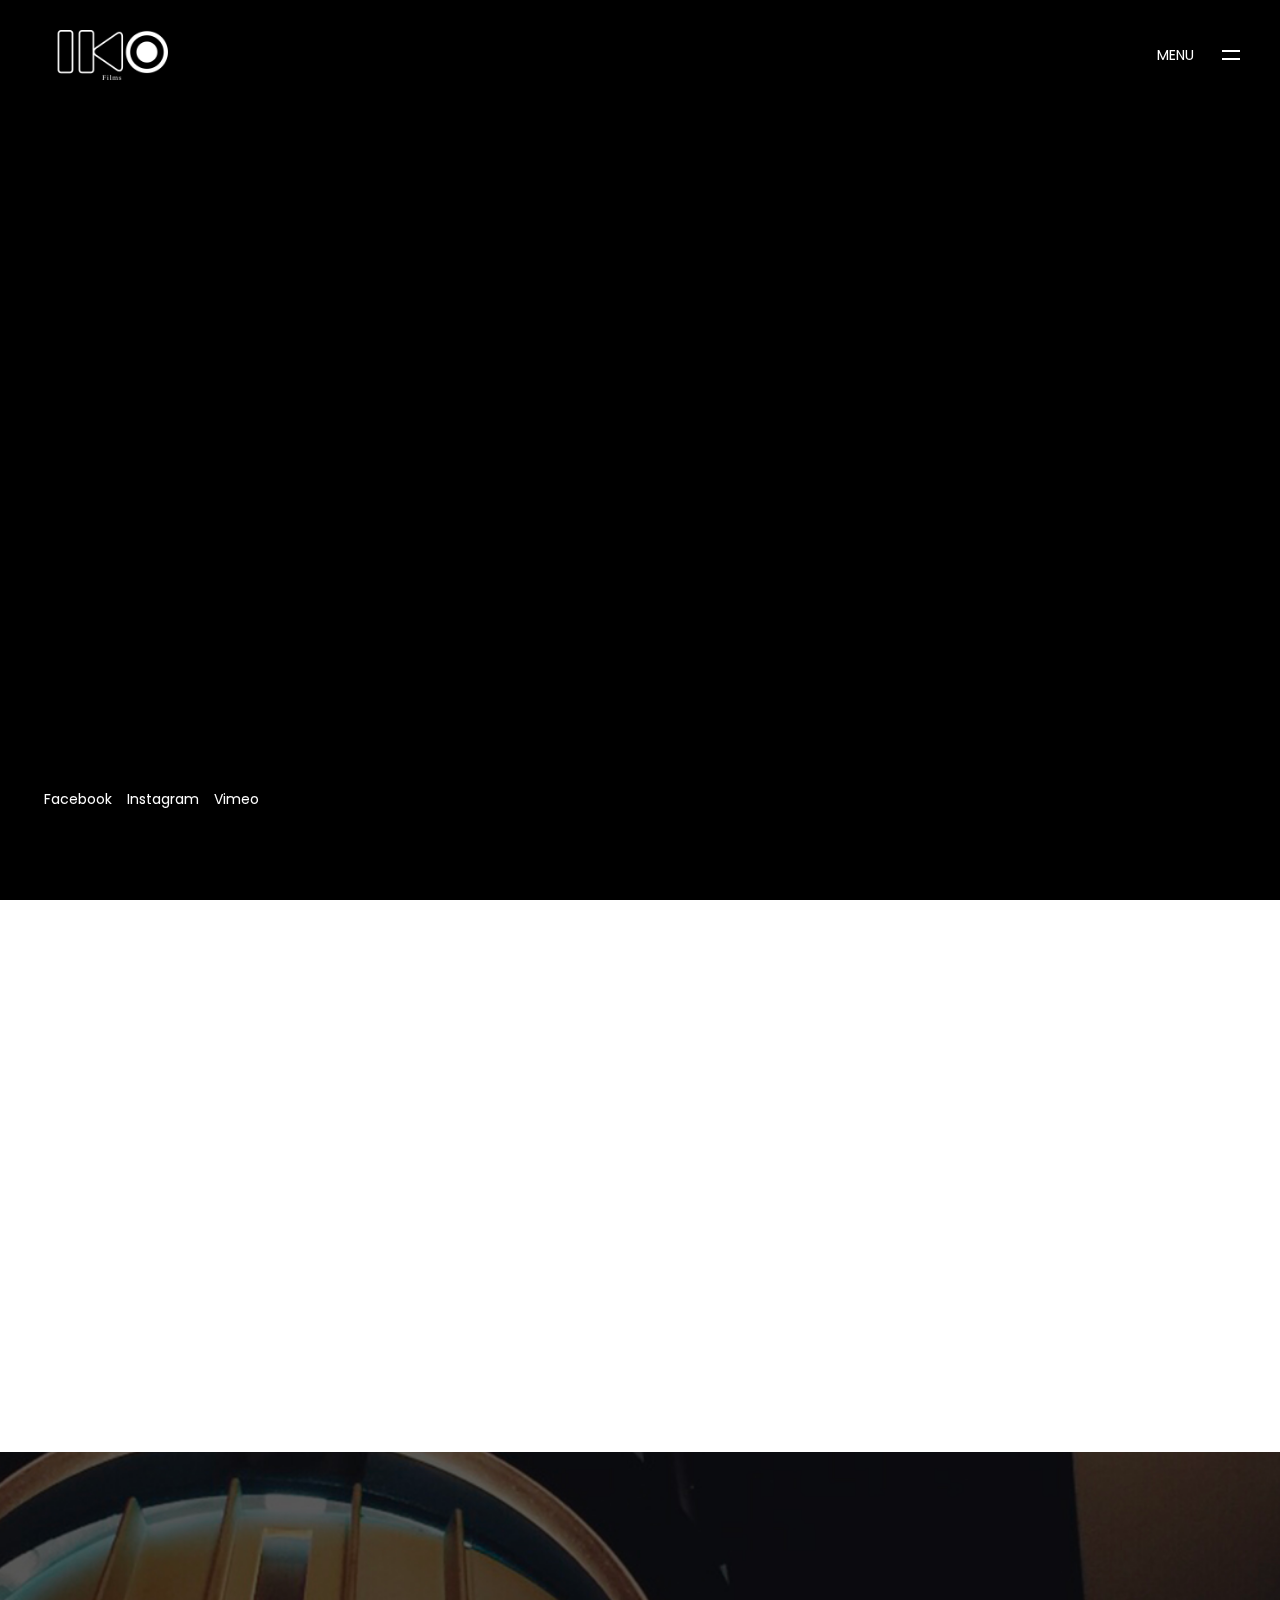
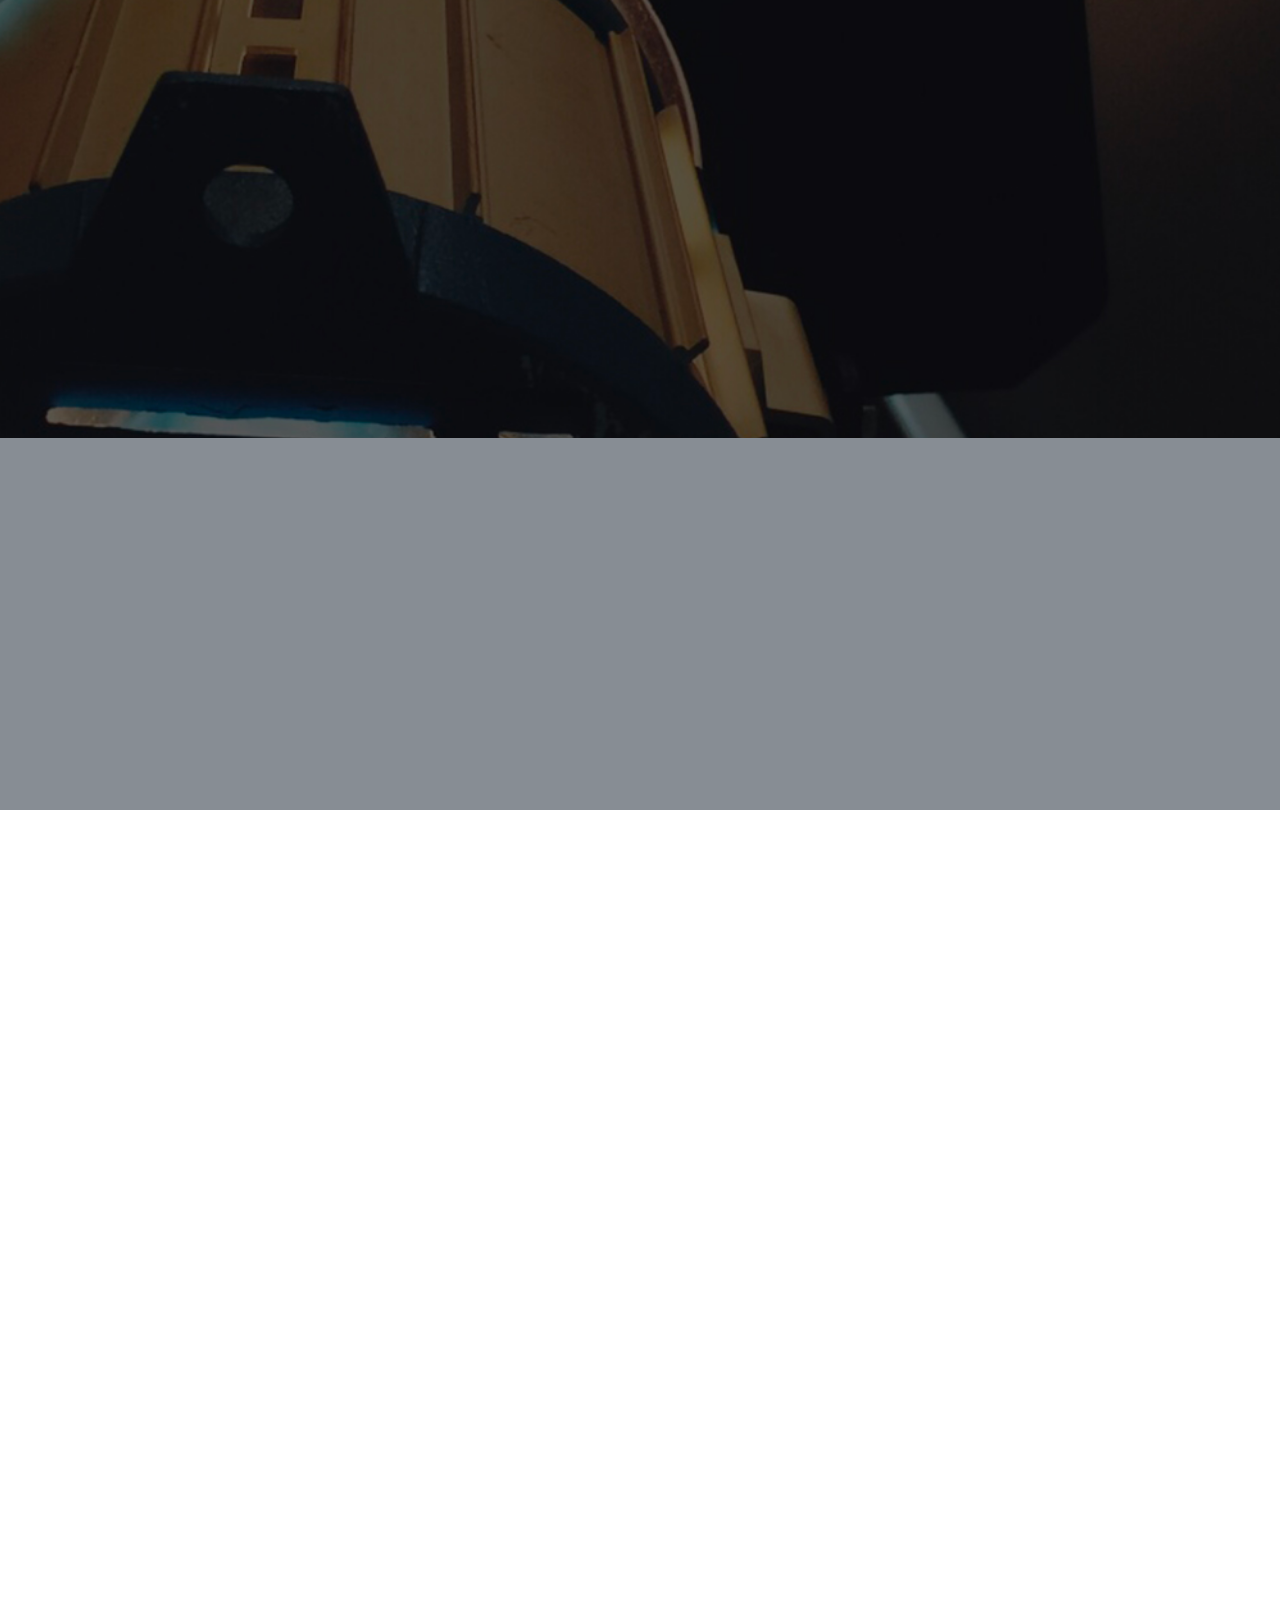
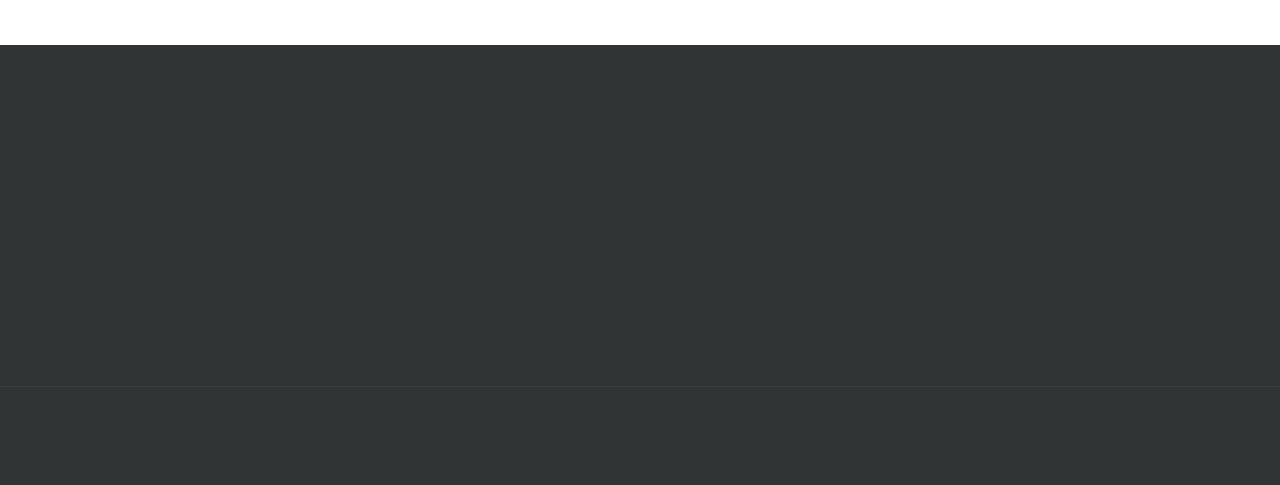
<file: index.html>
<!doctype html>
<html lang="en">
<head>
<meta charset="utf-8">
<meta name="viewport" content="width=device-width, initial-scale=1, shrink-to-fit=no">
<meta name="format-detection" content="telephone=no">
<meta name="theme-color" content="#f03a37"/>
<title>Iko | Films</title>
<meta name="author" content="Themezinho">
<meta name="description" content="RoiFuries | Designer and frontend developer roifuries.com @roifuires">
<meta name="keywords" content="creative, works, showcase, portfolio, highlight, projects, modern, agency, digital, studio, css, animation, transition, freelancers">
<meta property="og:description" content="IKO | Design and Develp by @roiFuries">
<meta property="og:image" content="http://roifuries.com/">
<meta property="og:site_name" content="RoiFuries">
<meta property="og:title" content="roifuires">
<meta property="og:type" content="website">
<meta property="og:url" content="http://roifuries.com/">
<meta name="twitter:card" content="roifuries">
<meta name="twitter:site" content="@roifuries">
<meta name="twitter:creator" content="@roifuries">
<meta name="twitter:title" content="Roifuries">
<meta name="twitter:description" content="Roifuries | iko films project">
<meta name="twitter:image" content="http://roifuries.com/">
<link href="ico/apple-touch-icon-144-precomposed.png" rel="apple-touch-icon" sizes="144x144">
<link href="ico/apple-touch-icon-114-precomposed.png" rel="apple-touch-icon" sizes="114x114">
<link href="ico/apple-touch-icon-72-precomposed.png" rel="apple-touch-icon" sizes="72x72">
<link href="ico/apple-touch-icon-57-precomposed.png" rel="apple-touch-icon">
<link href="ico/favicon.png" rel="shortcut icon">
<link rel="stylesheet" href="css/font-awesome.min.css">
<link rel="stylesheet" href="css/animate.min.css">
<link rel="stylesheet" href="css/fancybox.min.css">
<link rel="stylesheet" href="css/odometer.min.css">
<link rel="stylesheet" href="css/swiper.min.css">
<link rel="stylesheet" href="css/bootstrap.min.css">
<link rel="stylesheet" href="css/style.css">
</head>
<body>
  <div id="fb-root"></div>
  <script>
    window.fbAsyncInit = function() {
      FB.init({
        xfbml            : true,
        version          : 'v9.0'
      });
    };

    (function(d, s, id) {
    var js, fjs = d.getElementsByTagName(s)[0];
    if (d.getElementById(id)) return;
    js = d.createElement(s); js.id = id;
    js.src = 'https://connect.facebook.net/es_LA/sdk/xfbml.customerchat.js';
    fjs.parentNode.insertBefore(js, fjs);
  }(document, 'script', 'facebook-jssdk'));</script>

  <div class="fb-customerchat"
    attribution="setup_tool"
    page_id="104289878152913"
    theme_color="#0A7CFF"
    logged_in_greeting="Hola! en que puedo ayudarte?"
    logged_out_greeting="Hola! en que puedo ayudarte?">
  </div>
<div class="preloader">
  <div class="layer"></div>
  <div class="inner">
    <span class="typewriter" id="typewriter"></span> </div>
    <br> <br>
    <figure> <img src="images/loading.gif" alt="Image"> </figure>
</div>
<div class="navigation-menu">
  <div class="nav-bg"></div>
  <div class="nav-bg2"></div>
  <div class="inner">
    <address>
    <span>contacto</span>
    <p>info@ikofilms.com <br>
      55 5479 4317<br>
      55 2129 0959</p>
    </address>
    <ul>
      <li>
        <a href="./index.html">INICIO</a>
      </li>
      <li>
        <a href="iko-works.html">PROYECTOS</a>
      </li>
      <li>
        <a href="contact.html">CONTACTO</a></li>
    </ul>
  </div>
</div>
<div class="transition-overlay">
  <div class="layer"></div>
</div>
<nav class="navbar">
  <div class="logo"> <a href="index.html"><img src="images/logo.png" alt="Image"></a> </div>
  <div class="sandwich-nav">
    <div class="sandwich-text"><b>MENU<br>
      CERRAR</b> </div>
    <div class="sandwich-btn" id="sandwich-btn"> <span></span> <span></span> </div>
  </div>
</nav>
<header class="header">
  <aside class="soundbar">
    <div class="sound">
  </aside>
  <ul class="social-media">
    <li><a href="https://www.facebook.com/IKO-Films-104289878152913">Facebook</a></li>
    <li><a href="https://www.instagram.com/iko_films/">Instagram</a></li>
    <li><a href="https://vimeo.com/user131556570">Vimeo</a></li>
  </ul>
  <div class="video-bg">
    <iframe src="https://player.vimeo.com/video/505048674?autoplay=1&title=0&byline=0&portrait=0?autoplay=1&loop=1&autopause=0&muted=1" style="position:absolute;top:0;left:0;width:100%;height:100%;" frameborder="0" allow="autoplay; fullscreen; picture-in-picture" allowfullscreen></iframe>
    <script src="https://player.vimeo.com/api/player.js"></script>  
  	<div class="container">
          </div>
  </div>
</header>
<main>
  <section class="side-content-block bg-image" data-background="images/iko-bg01b.jpg">
   <div class="container">
    <div class="inner">
      <div class="holder wow fadeIn change"> 
        <p> Desarrollamos conceptos e ideas para crear contenido audiovisual acorde a tus necesidades.
        </p>
      </div>
    </div>
    </div>
  </section>
  <section class="awards" id="odometer">
    <div class="container">
	  <div class="row">
	  	<div class="col-lg-7 text-center">
	  	</div>
	  	<div class="col-lg-5 text-right wow fadeIn" data-wow-delay="0.3s">
			<h4>POR QUÉ TRABAJAR CON NOSOTROS      </h4>
			<p> En IKO Films trabajamos de manera conjunta con nuestros clientes para lograr resultados de calidad profesional. Nos encargamos de todo el proceso de producción, desde el desarrollo creativo, Pre, Pro y Post Producción de proyectos. Colaboramos con Empresas, Realizadores independientes, Agencias Digitales y Talento emergente
        </p>
	  	</div>
	  </div>
	  </div>
  </section>
  <section class="icon-content-block">
    <div class="content-box wow fadeIn change2" data-wow-delay="0s">
      <figure><img src="images/icons/Adsicon.png" alt="Image"></figure>
      <h4>Spots Publicitarios</h4>
      <a href="#"><img src="images/icon-dots.svg" alt="Image"></a> </div>
    <div class="content-box wow fadeIn change2" data-wow-delay="0.1s">
      <figure><img src="images/icons/Motionicon.png" alt="Image"></figure>
      <h4>Motion Graphics </h4>
      <a href="#"><img src="images/icon-dots.svg" alt="Image"></a> </div>
    <div class="content-box wow fadeIn change2" data-wow-delay="0.2s">
      <figure><img src="images/icons/Liveicon.png" alt="Image"></figure>
      <h4>Streaming</h4>
      <a href="#"><img src="images/icon-dots.svg" alt="Image"></a> </div>
    <div class="content-box wow fadeIn change2" data-wow-delay="0.3s">
      <figure><img src="images/icons/Corpicon.png" alt="Image"></figure>
      <h4>Videos Corporativos</h4>
      <a href="#"><img src="images/icon-dots.svg" alt="Image"></a> </div>
  </section>
  <section class="clients">
    <div class="container wow fadeIn">
      <h2>CLIENTES</h2>
      <ul>
        <li class="wow fadeIn" data-wow-delay="0s">
          <figure><img src="./images/partner-iko/client-01.png" alt="Image">
            <h6>Monte de Piedad</h6>
          </figure>
        </li>
        <li class="wow fadeIn" data-wow-delay="0.1s">
          <figure><img src="images/partner-iko/client-02.png" alt="Image">
            <h6>Philadelphia</h6>
          </figure>
        </li>
        <li class="wow fadeIn" data-wow-delay="0.2s">
          <figure><img src="images/partner-iko/client-03.png" alt="Image">
            <h6>Kraft foods</h6>
          </figure>
        </li>
        <li class="wow fadeIn">
          <figure><img src="images/partner-iko/client-04.png" alt="Image">
            <h6>Banco Azteca</h6>
          </figure>
        </li>
        <li class="wow fadeIn">
          <figure><img src="images/partner-iko/client-05.png" alt="Image">
            <h6>The Lorian</h6>
          </figure>
        </li>
        <li class="wow fadeIn">
          <figure><img src="images/partner-iko/client-06.png" alt="Image">
            <h6>Sesderma</h6>
          </figure>
        </li>
        <li class="wow fadeIn">
          <figure><img src="images/partner-iko/client-07.png" alt="Image">
            <h6>Tetra Pak</h6>
          </figure>
        </li>
      </ul>
    </div>
  </section>
  <footer class="footer">
   <div class="container">
    <div class="content-box wow fadeIn" data-wow-delay="0s">
      <h2>Emails</h2>
      <p> info@ikofilms.com<br>
        julian@ikofilms.com<br>
        joseluis@ikofilms.com</p>
    </div>
    <div class="content-box wow fadeIn" data-wow-delay="0.1s">
      <h2>Teléfonos</h2>
      <p>55 5479 4317<br>
        55 2129 0959</p>
    </div>
    <div class="content-box wow fadeIn" data-wow-delay="0.2s">
      <h2>Contáctanos</h2>
      <p>Escríbenos para poder <br>
        trabajar juntos</p>
    </div>
    </div>
  </footer>
  <footer class="sub-footer">
   <div class="container wow fadeIn"><small>All rights reserved 2021 © <a  class="change3" href="http://roifuries.com/">RoiFuries</a></small>
    <ul>
      <li><a href="https://www.facebook.com/IKO-Films-104289878152913">Facebook</a></li>
      <li><a href="https://www.instagram.com/iko_films/">Instagram</a></li>
      <li><a href="https://vimeo.com/user131556570">Vimeo</a></li>
    </ul>
    </div>
  </footer>
</main>
<audio id="link" src="audio/link.mp3" preload="auto"></audio>
<script src="js/jquery.min.js"></script>
<script src="js/bootstrap.min.js"></script> 
<script src="js/swiper.min.js"></script> 
<script src="js/jquery.stellar.js"></script> 
<script src="js/isotope.min.js"></script> 
<script src="js/imagesloaded.pkgd.min.js"></script> 
<script src="js/jquery.typewriter.js"></script> 
<script src="js/odometer.min.js"></script>  
<script src="js/fancybox.min.js"></script> 
<script src="js/wow.min.js"></script> 
<script src="js/scripts.js"></script>


</body>
</html>
</file>
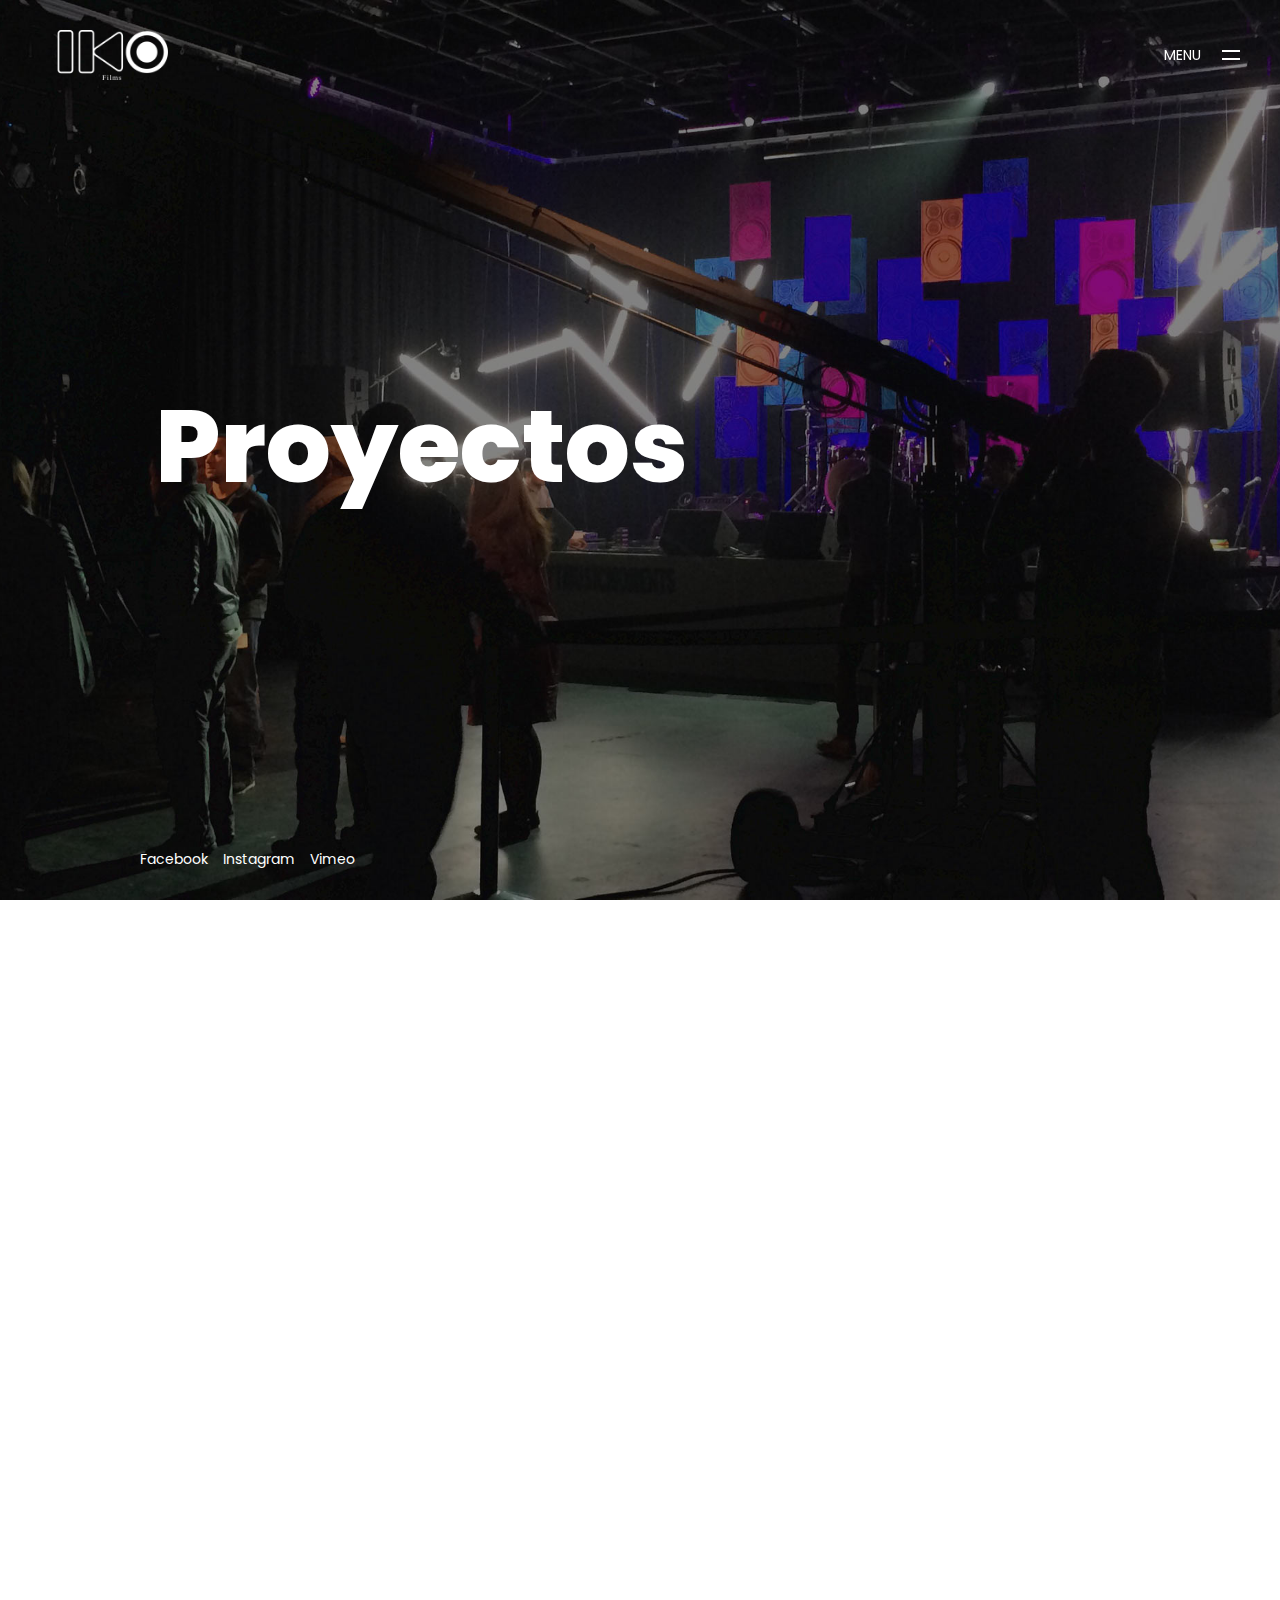
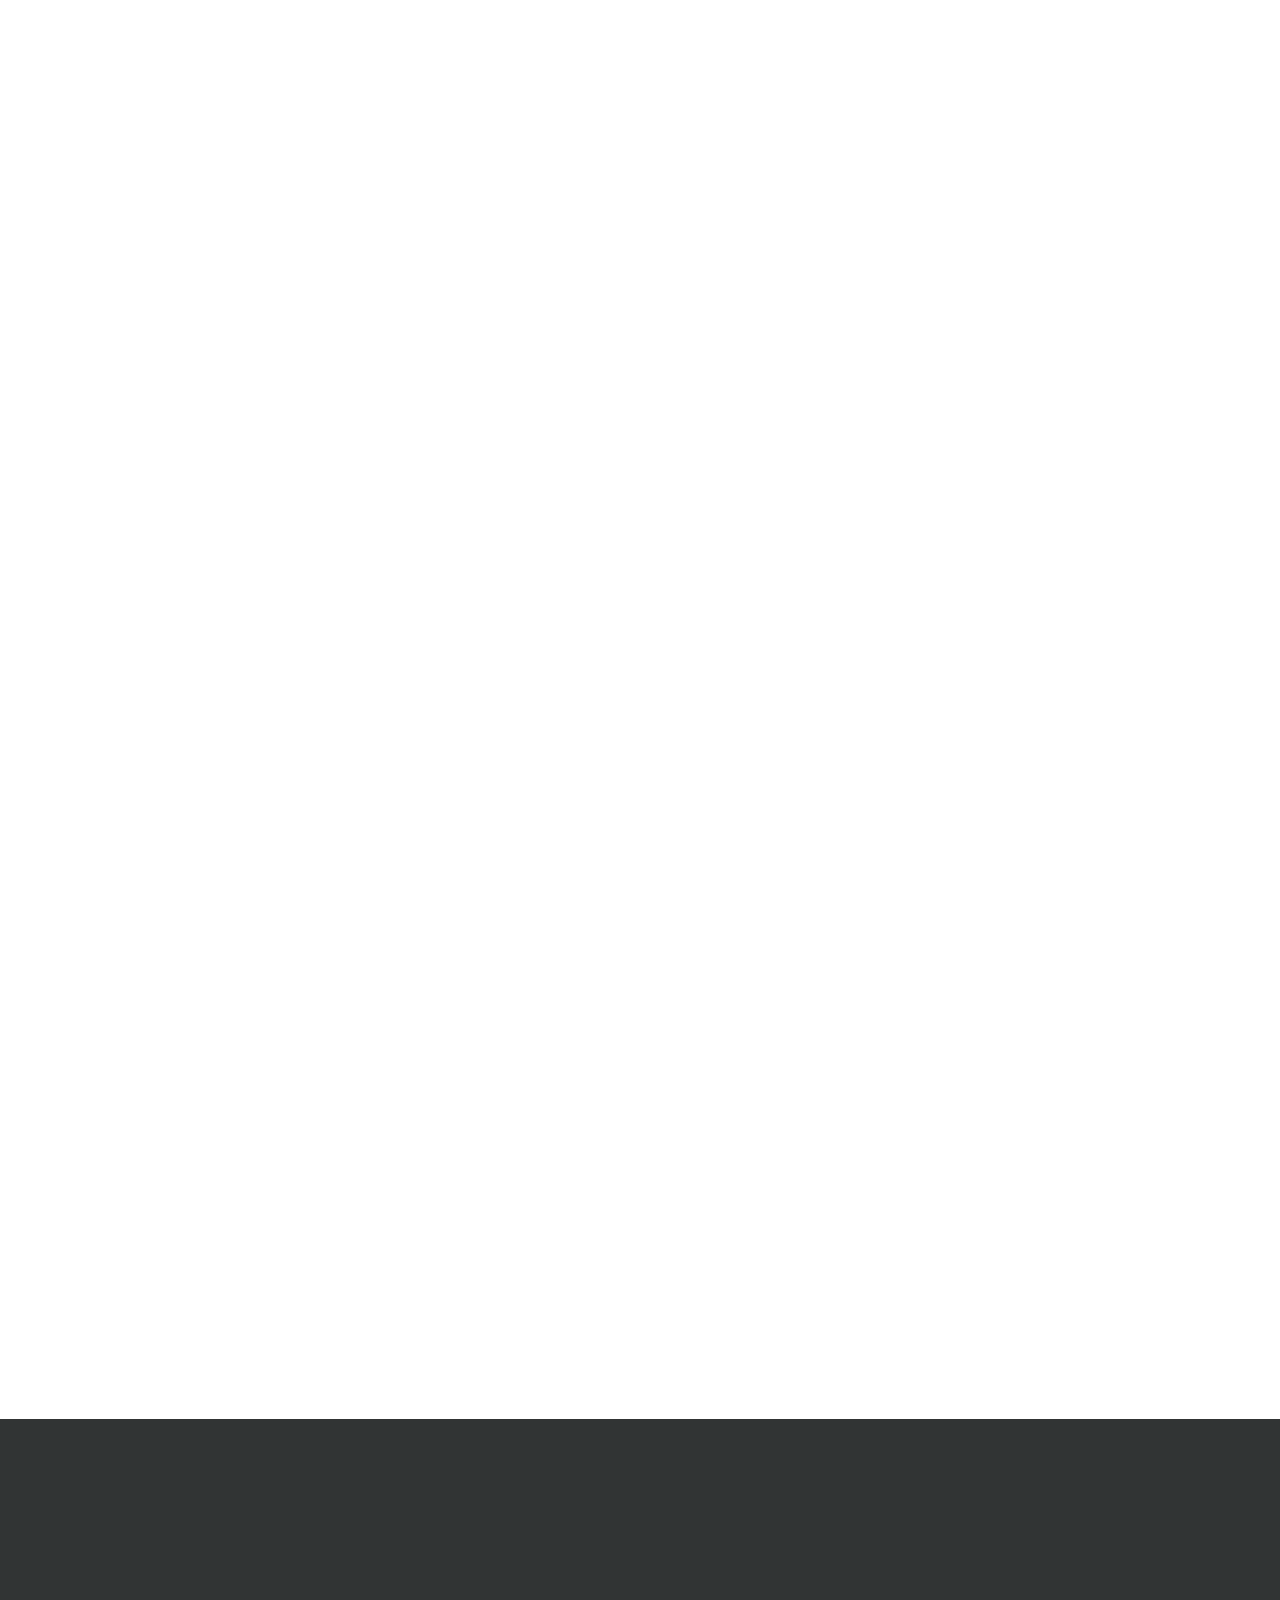
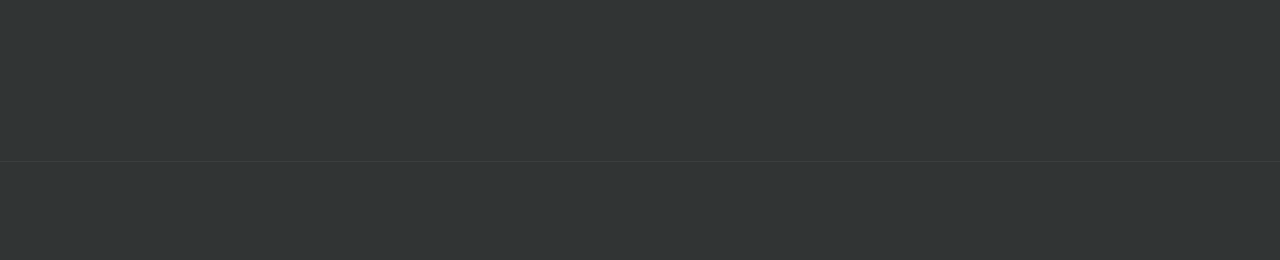
<file: iko-proyecto-.html>
<!doctype html>
<html lang="en">
<head>
<meta charset="utf-8">
<meta name="viewport" content="width=device-width, initial-scale=1, shrink-to-fit=no">
<meta name="format-detection" content="telephone=no">
<meta name="theme-color" content="#f03a37"/>
<title>Iko | Films</title>
<meta name="author" content="Themezinho">
<meta name="description" content="RoiFuries | Designer and frontend developer roifuries.com @roifuires">
<meta name="keywords" content="creative, works, showcase, portfolio, highlight, projects, modern, agency, digital, studio, css, animation, transition, freelancers">
<meta property="og:description" content="IKO | Design and Develp by @roiFuries">
<meta property="og:image" content="http://roifuries.com/">
<meta property="og:site_name" content="RoiFuries">
<meta property="og:title" content="roifuires">
<meta property="og:type" content="website">
<meta property="og:url" content="http://roifuries.com/">
<meta name="twitter:card" content="roifuries">
<meta name="twitter:site" content="@roifuries">
<meta name="twitter:creator" content="@roifuries">
<meta name="twitter:title" content="Roifuries">
<meta name="twitter:description" content="Roifuries | iko films project">
<meta name="twitter:image" content="http://roifuries.com/">
<link href="ico/apple-touch-icon-144-precomposed.png" rel="apple-touch-icon" sizes="144x144">
<link href="ico/apple-touch-icon-114-precomposed.png" rel="apple-touch-icon" sizes="114x114">
<link href="ico/apple-touch-icon-72-precomposed.png" rel="apple-touch-icon" sizes="72x72">
<link href="ico/apple-touch-icon-57-precomposed.png" rel="apple-touch-icon">
<link href="ico/favicon.png" rel="shortcut icon">
<link rel="stylesheet" href="css/font-awesome.min.css">
<link rel="stylesheet" href="css/animate.min.css">
<link rel="stylesheet" href="css/fancybox.min.css">
<link rel="stylesheet" href="css/odometer.min.css">
<link rel="stylesheet" href="css/swiper.min.css">
<link rel="stylesheet" href="css/bootstrap.min.css">
<link rel="stylesheet" href="css/style.css">
</head>
<body>
  <div id="fb-root"></div>
  <script>
    window.fbAsyncInit = function() {
      FB.init({
        xfbml            : true,
        version          : 'v9.0'
      });
    };
    (function(d, s, id) {
    var js, fjs = d.getElementsByTagName(s)[0];
    if (d.getElementById(id)) return;
    js = d.createElement(s); js.id = id;
    js.src = 'https://connect.facebook.net/es_LA/sdk/xfbml.customerchat.js';
    fjs.parentNode.insertBefore(js, fjs);
    }(document, 'script', 'facebook-jssdk'));
  </script>
  <div class="fb-customerchat"
    attribution="setup_tool"
    page_id="104289878152913"
    theme_color="#0A7CFF"
    logged_in_greeting="Hola! en que puedo ayudarte?"
    logged_out_greeting="Hola! en que puedo ayudarte?">
  </div>
<div class="preloader">
  <div class="layer"></div>
  <div class="inner">
    <span class="typewriter" id="typewriter"></span> </div>
    <br> <br>
    <figure> <img src="images/loading.gif" alt="Image"> </figure>
</div>
<div class="navigation-menu">
  <div class="nav-bg"></div>
  <div class="nav-bg2"></div>
  <div class="inner">
    <address>
      <span>Contacto</span>
      <p>info@ikofilms.com <br>
        55 5479 4317<br>
        55 2129 0959</p>
    </address>
    <ul>
      <li><a href="index.html">INICIO</a>
      
      </li>
      <li><a href="./iko-works.html">PROYECTOS</a></li>
      <li><a href="contact.html">CONTACTO</a></li>
    </ul>
  </div>
</div>
<div class="transition-overlay">
	<div class="layer"></div>
</div>
<nav class="navbar">
  <div class="logo"> <a href="index.html"><img src="images/logo.png" alt="Image"></a> </div>
  <div class="sandwich-nav">
    <div class="sandwich-text"><b>MENU<br>
      CLOSE</b> </div>
    <div class="sandwich-btn" id="sandwich-btn"> <span></span> <span></span> </div>
  </div>
</nav>
<header class="page-header">
		<aside class="soundbar">
  </aside>
		<ul class="social-media">
			<li><a href="https://www.facebook.com/IKO-Films-104289878152913">Facebook</a></li>
    <li><a href="https://www.instagram.com/iko_films/">Instagram</a></li>
    <li><a href="https://vimeo.com/user131556570">Vimeo</a></li>
		</ul>
		<div class="inner-content">
		<div class="inner">
		<div class="container">
			<h2>Proyectos</h2>
			</div>
		</div>
		</div>
</header>
<main>
	<section class="works-single">
   <div class="container">
    <div class="works-title wow fadeIn">
      <h2>Philadelphia     </h2>
      <p>Baloncitos Philadephia. </p>
    </div>
     <article class="row">
      	<div class="col-md-6 wow fadeIn" data-wow-delay="0s">
      		<h6>Descripción</h6>
      		<p>Producción y Post-producción de spot publicitario para Social Media</p>
      	</div>
      	<div class="col-md-3 wow fadeIn" data-wow-delay="0.1s">
      		<h6>Ubicación</h6>
      		<p> CDMX, México</p>
      	</div>
      	<div class="col-md-3 wow fadeIn" data-wow-delay="0.2s">
      		<h6>Cliente</h6>
      		<p> Foods </p>
      	</div>
      </article>
    </div>
    <ul>
      	<li class="wow fadeIn full" data-wow-delay="0s"><a href="images/int-hero.jpg" data-fancybox><img src="images/int-hero.jpg" alt="Image"></a></li>
      	<li class="wow fadeIn" data-wow-delay="0s"><a href="images/works02.jpg" data-fancybox><img src="images/works02.jpg" alt="Image"></a></li>
      	<li class="wow fadeIn" data-wow-delay="0.1s"><a href="images/works04.jpg" data-fancybox><img src="images/works04.jpg" alt="Image"></a></li>
      	<li class="wow fadeIn" data-wow-delay="0.2s"><a href="images/works05.jpg" data-fancybox><img src="images/works05.jpg" alt="Image"></a></li>
      	<li class="double wow fadeIn"><a href="images/works01.jpg" data-fancybox><img src="images/works01.jpg" alt="Image"></a></li>
      	<li class="double wow fadeIn" data-wow-delay="0.1s"><a href="images/works03.jpg" data-fancybox><img src="images/works03.jpg" alt="Image"></a></li>
      </ul>
  </section>
  <footer class="footer">
    <div class="container">
     <div class="content-box wow fadeIn" data-wow-delay="0s">
       <h2>Emails</h2>
       <p> info@ikofilms.com<br>
         julian@ikofilms.com<br>
         joseluis@ikofilms.com</p>
     </div>
     <div class="content-box wow fadeIn" data-wow-delay="0.1s">
       <h2>Teléfonos</h2>
       <p>55 5479 4317<br>
         55 2129 0959</p>
     </div>
     <div class="content-box wow fadeIn" data-wow-delay="0.2s">
       <h2>Contáctanos</h2>
       <p>Escríbenos para poder <br>
        trabajar juntos</p>
     </div>
     </div>
   </footer>
   <footer class="sub-footer">
    <div class="container wow fadeIn"><small>All rights reserved 2021 © <a  class="change3" href="http://roifuries.com/">RoiFuries</a></small>
     <ul>
       <li><a href="https://www.facebook.com/IKO-Films-104289878152913">Facebook</a></li>
       <li><a href="https://www.instagram.com/iko_films/">Instagram</a></li>
       <li><a href="https://vimeo.com/user131556570">Vimeo</a></li>
     </ul>
     </div>
   </footer>
</main>
<audio id="link" src="audio/link.mp3" preload="auto"></audio>
<script src="js/jquery.min.js"></script>
<script src="js/bootstrap.min.js"></script> 
<script src="js/swiper.min.js"></script> 
<script src="js/jquery.stellar.js"></script> 
<script src="js/isotope.min.js"></script> 
<script src="js/imagesloaded.pkgd.min.js"></script> 
<script src="js/jquery.typewriter.js"></script> 
<script src="js/odometer.min.js"></script>  
<script src="js/fancybox.min.js"></script> 
<script src="js/wow.min.js"></script> 
<script src="js/scripts.js"></script>
</body>
</html>
</file>
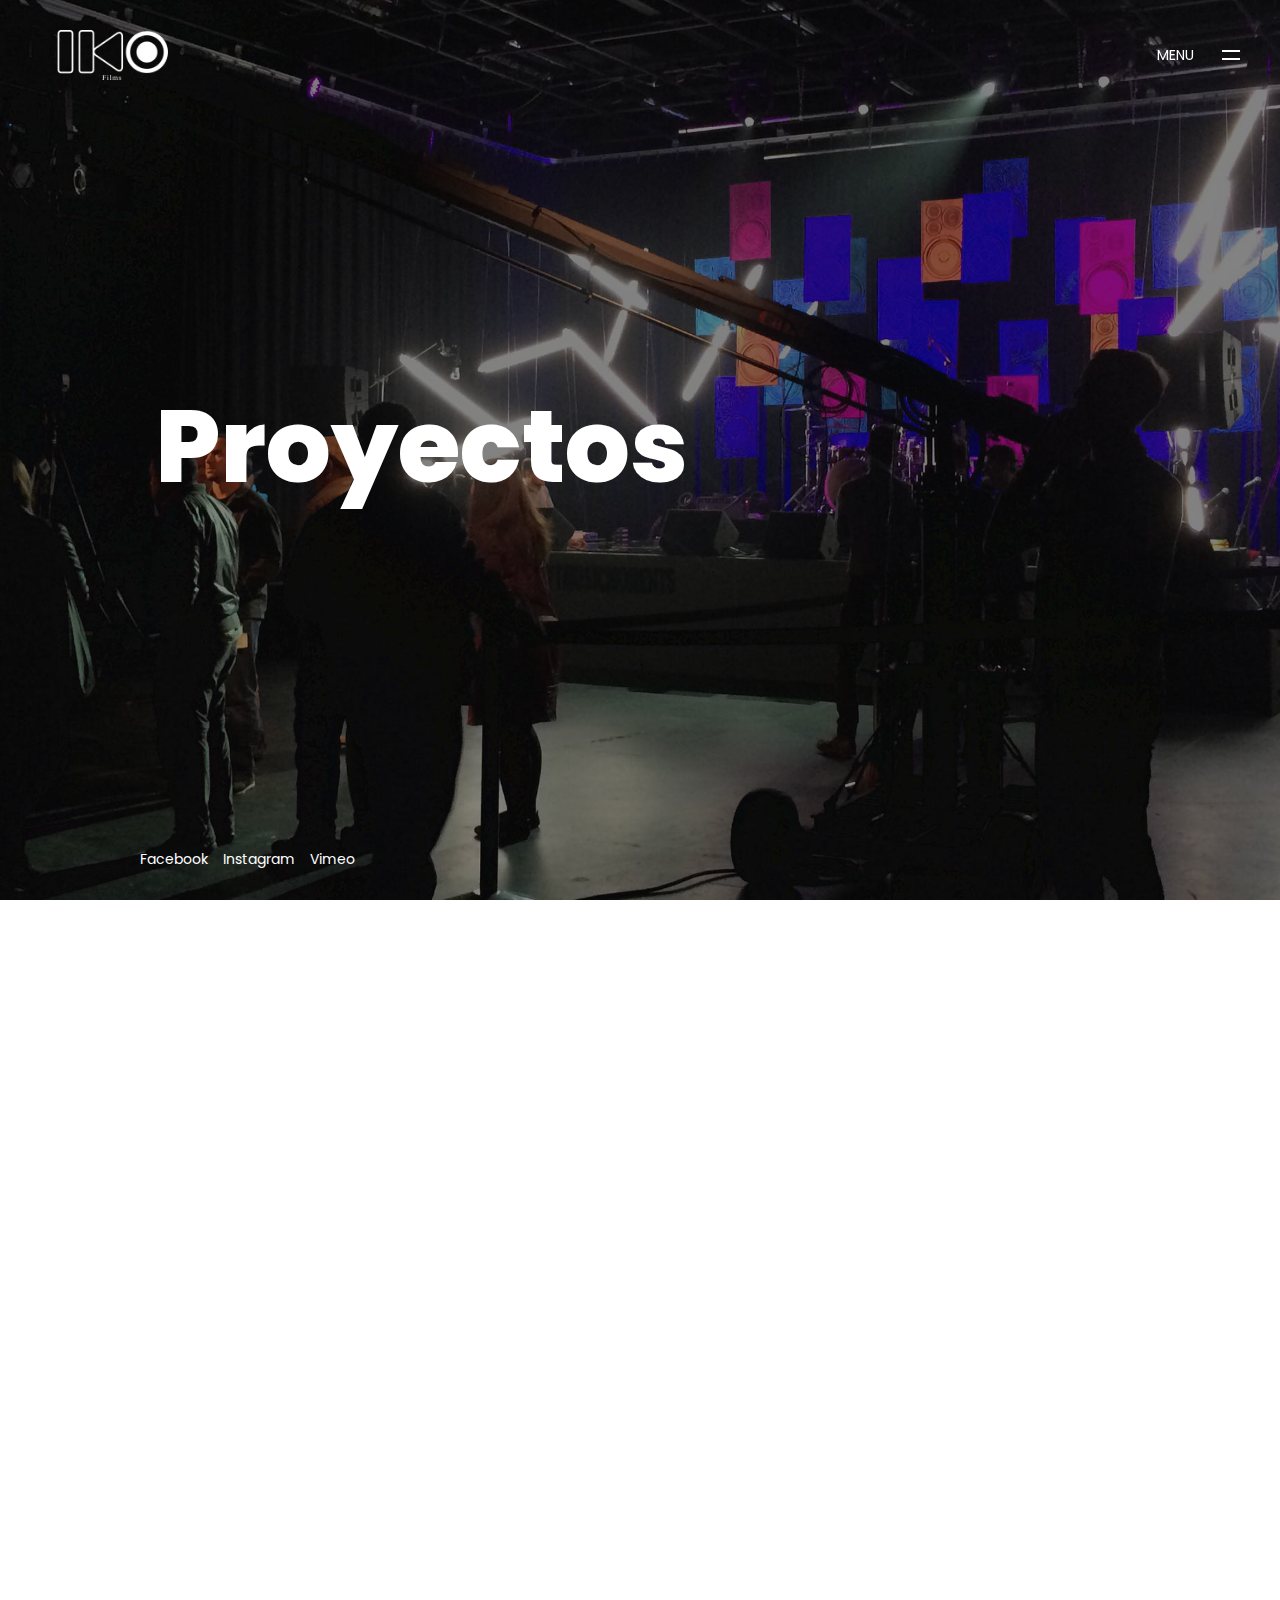
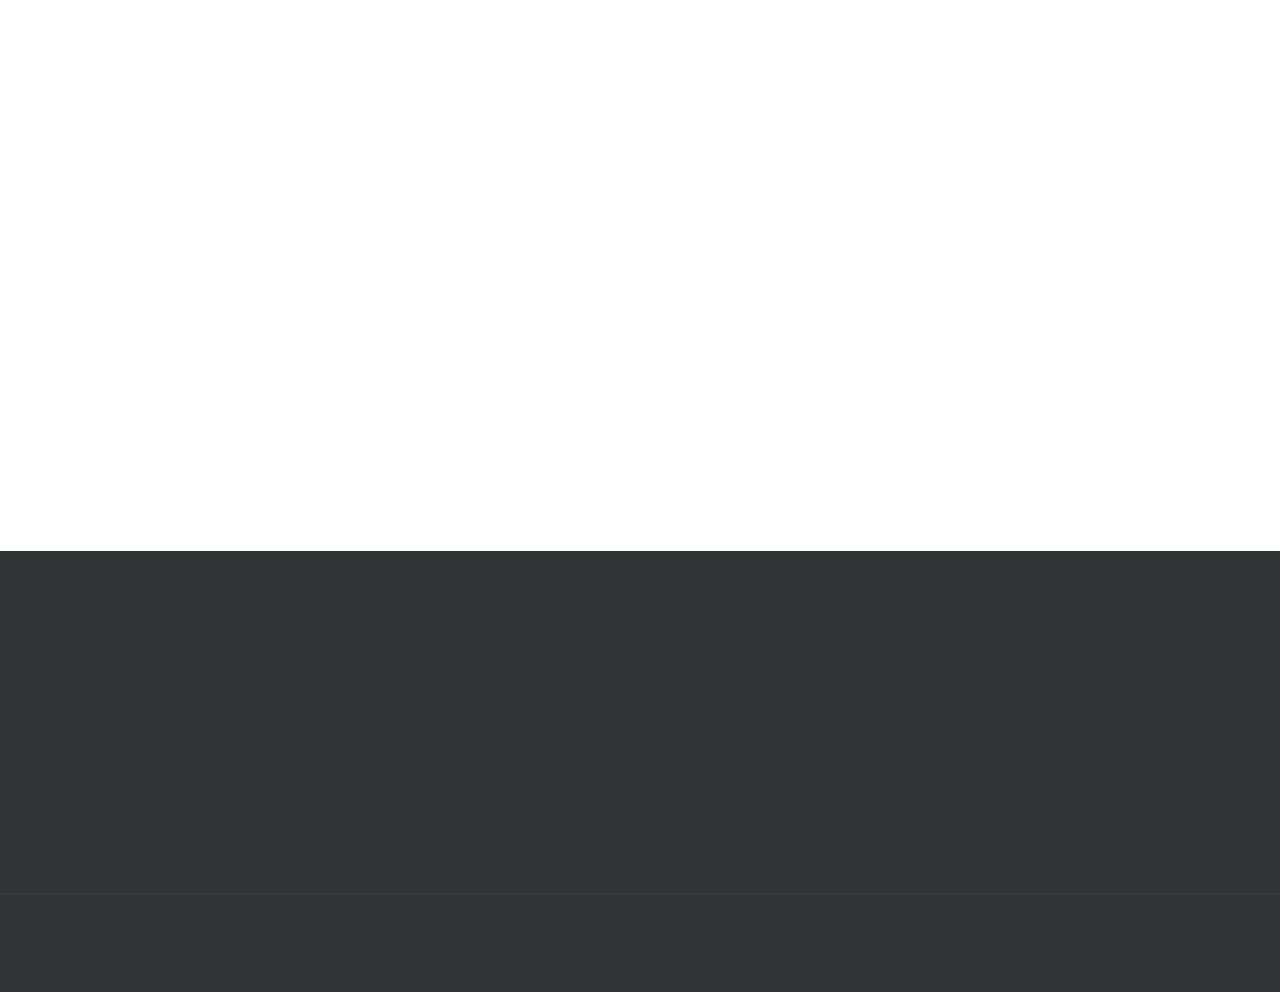
<file: iko-proyecto-ArcanaMundi.html>
<!doctype html>
<html lang="en">
<head>
<meta charset="utf-8">
<meta name="viewport" content="width=device-width, initial-scale=1, shrink-to-fit=no">
<meta name="format-detection" content="telephone=no">
<meta name="theme-color" content="#f03a37"/>
<title>Iko | Films</title>
<meta name="author" content="Themezinho">
<meta name="description" content="RoiFuries | Designer and frontend developer roifuries.com @roifuires">
<meta name="keywords" content="creative, works, showcase, portfolio, highlight, projects, modern, agency, digital, studio, css, animation, transition, freelancers">
<meta property="og:description" content="IKO | Design and Develp by @roiFuries">
<meta property="og:image" content="http://roifuries.com/">
<meta property="og:site_name" content="RoiFuries">
<meta property="og:title" content="roifuires">
<meta property="og:type" content="website">
<meta property="og:url" content="http://roifuries.com/">
<meta name="twitter:card" content="roifuries">
<meta name="twitter:site" content="@roifuries">
<meta name="twitter:creator" content="@roifuries">
<meta name="twitter:title" content="Roifuries">
<meta name="twitter:description" content="Roifuries | iko films project">
<meta name="twitter:image" content="http://roifuries.com/">
<link href="ico/apple-touch-icon-144-precomposed.png" rel="apple-touch-icon" sizes="144x144">
<link href="ico/apple-touch-icon-114-precomposed.png" rel="apple-touch-icon" sizes="114x114">
<link href="ico/apple-touch-icon-72-precomposed.png" rel="apple-touch-icon" sizes="72x72">
<link href="ico/apple-touch-icon-57-precomposed.png" rel="apple-touch-icon">
<link href="ico/favicon.png" rel="shortcut icon">
<link rel="stylesheet" href="css/font-awesome.min.css">
<link rel="stylesheet" href="css/animate.min.css">
<link rel="stylesheet" href="css/fancybox.min.css">
<link rel="stylesheet" href="css/odometer.min.css">
<link rel="stylesheet" href="css/swiper.min.css">
<link rel="stylesheet" href="css/bootstrap.min.css">
<link rel="stylesheet" href="css/style.css">
</head>
<body>
    <div id="fb-root"></div>
    <script>
      window.fbAsyncInit = function() {
        FB.init({
          xfbml            : true,
          version          : 'v9.0'
        });
      };
  
      (function(d, s, id) {
      var js, fjs = d.getElementsByTagName(s)[0];
      if (d.getElementById(id)) return;
      js = d.createElement(s); js.id = id;
      js.src = 'https://connect.facebook.net/es_LA/sdk/xfbml.customerchat.js';
      fjs.parentNode.insertBefore(js, fjs);
      }(document, 'script', 'facebook-jssdk'));
    </script>
  
    <div class="fb-customerchat"
      attribution="setup_tool"
      page_id="104289878152913"
      theme_color="#0A7CFF"
      logged_in_greeting="Hola! en que puedo ayudarte?"
      logged_out_greeting="Hola! en que puedo ayudarte?">
    </div>
  <div class="preloader">
    <div class="layer"></div>
    <div class="inner">
      <span class="typewriter" id="typewriter"></span> </div>
      <br> <br>
      <figure> <img src="images/loading.gif" alt="Image"> </figure>
  </div>
<div class="navigation-menu">
  <div class="nav-bg"></div>
  <div class="nav-bg2"></div>
  <div class="inner">
    <address>
      <span>Contacto</span>
      <p>info@ikofilms.com <br>
        55 5479 4317<br>
        55 2129 0959</p>
    </address>
    <ul>
      <li><a href="index.html">INICIO</a>
      
      </li>
      <li><a href="./iko-works.html">PROYECTOS</a></li>
      <li><a href="contact.html">CONTACTO</a></li>
    </ul>
  </div>
</div>
<div class="transition-overlay">
	<div class="layer"></div>
</div>
<nav class="navbar">
  <div class="logo"> <a href="index.html"><img src="images/logo.png" alt="Image"></a> </div>
  <div class="sandwich-nav">
    <div class="sandwich-text"><b>MENU<br>
      CERRAR</b> </div>
    <div class="sandwich-btn" id="sandwich-btn"> <span></span> <span></span> </div>
  </div>
</nav>
<header class="page-header">
		<aside class="soundbar">
  </aside>
		<ul class="social-media">
			<li><a href="https://www.facebook.com/IKO-Films-104289878152913">Facebook</a></li>
    <li><a href="https://www.instagram.com/iko_films/">Instagram</a></li>
    <li><a href="https://vimeo.com/user131556570">Vimeo</a></li>
		</ul>
		<div class="inner-content">
		<div class="inner">
		<div class="container">
			<h2>Proyectos</h2>
			</div>
		</div>
		</div>
</header>
<main>
	<section class="works-single">
   <div class="container">
    <div class="works-title wow fadeIn">
      <h2>Arcana Mundi      </h2>
    </div>
     <article class="row">
      	<div class="col-md-6 wow fadeIn" data-wow-delay="0s">
      		<h6>Descripción</h6>
      		<p>Videoclip musical para la banda Jutrø. </p>
      	</div>
      	<div class="col-md-3 wow fadeIn" data-wow-delay="0.1s">
      		<h6>Ubicación</h6>
      		<p> Hidalgo, México.</p>
      	</div>
      	<div class="col-md-3 wow fadeIn" data-wow-delay="0.2s">
      		<h6>Cliente</h6>
      		<p>Jutrø</p>
      	</div>
      </article>
    </div>
    <ul>
      	<li class="wow fadeIn full" data-wow-delay="0s"><a href="images/proyecto-arcana-mundi-1-Iko.jpg" data-fancybox><img src="images/proyecto-arcana-mundi-1-Iko.jpg" alt="Image"></a></li>
      	<li class="wow fadeIn" data-wow-delay="0s"><a href="images/proyecto-arcana-mundi-2-Iko.jpg" data-fancybox><img src="images/proyecto-arcana-mundi-2-Iko.jpg" alt="Image"></a></li>
      	<li class="wow fadeIn" data-wow-delay="0.1s"><a href="images/proyecto-arcana-mundi-3-Iko.jpg" data-fancybox><img src="images/proyecto-arcana-mundi-3-Iko.jpg" alt="Image"></a></li>
      	<li class="wow fadeIn" data-wow-delay="0.2s"><a href="images/proyecto-arcana-mundi-4-Iko.jpg" data-fancybox><img src="images/proyecto-arcana-mundi-4-Iko.jpg" alt="Image"></a></li>
      </ul>
  </section>
  <footer class="footer">
    <div class="container">
     <div class="content-box wow fadeIn" data-wow-delay="0s">
       <h2>Emails</h2>
       <p> info@ikofilms.com<br>
         julian@ikofilms.com<br>
         joseluis@ikofilms.com</p>
     </div>
     <div class="content-box wow fadeIn" data-wow-delay="0.1s">
       <h2>Teléfonos</h2>
       <p>55 5479 4317<br>
         55 2129 0959</p>
     </div>
     <div class="content-box wow fadeIn" data-wow-delay="0.2s">
       <h2>Contáctanos</h2>
       <p>Escríbenos para poder <br>
        trabajar juntos</p>
     </div>
     </div>
   </footer>
   <footer class="sub-footer">
    <div class="container wow fadeIn"><small>All rights reserved 2021 © <a  class="change3" href="http://roifuries.com/">RoiFuries</a></small>
     <ul>
       <li><a href="https://www.facebook.com/IKO-Films-104289878152913">Facebook</a></li>
       <li><a href="https://www.instagram.com/iko_films/">Instagram</a></li>
       <li><a href="https://vimeo.com/user131556570">Vimeo</a></li>
     </ul>
     </div>
   </footer>
</main>
<audio id="link" src="audio/link.mp3" preload="auto"></audio><!-- JS FILES --> 
<script src="js/jquery.min.js"></script>
<script src="js/bootstrap.min.js"></script> 
<script src="js/swiper.min.js"></script> 
<script src="js/jquery.stellar.js"></script> 
<script src="js/isotope.min.js"></script> 
<script src="js/imagesloaded.pkgd.min.js"></script> 
<script src="js/jquery.typewriter.js"></script> 
<script src="js/odometer.min.js"></script>  
<script src="js/fancybox.min.js"></script> 
<script src="js/wow.min.js"></script> 
<script src="js/scripts.js"></script>
</body>
</html>
</file>
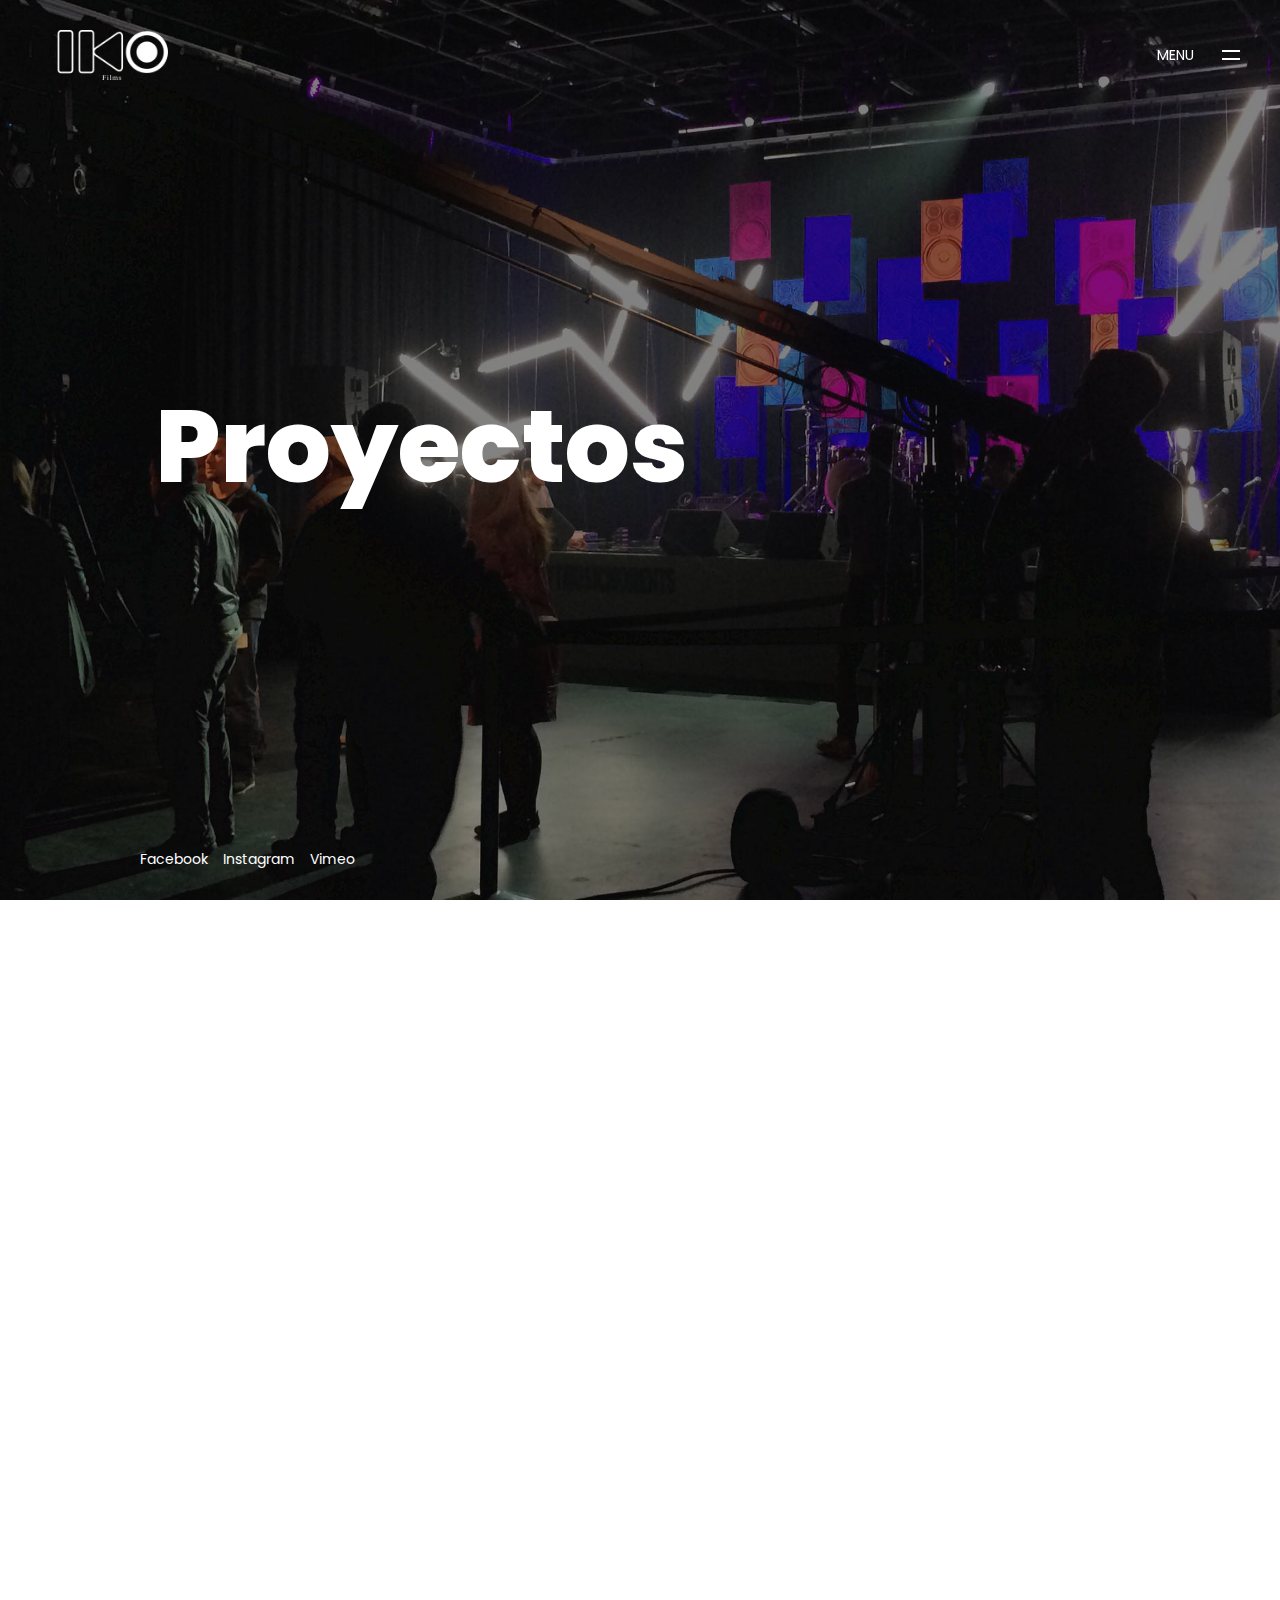
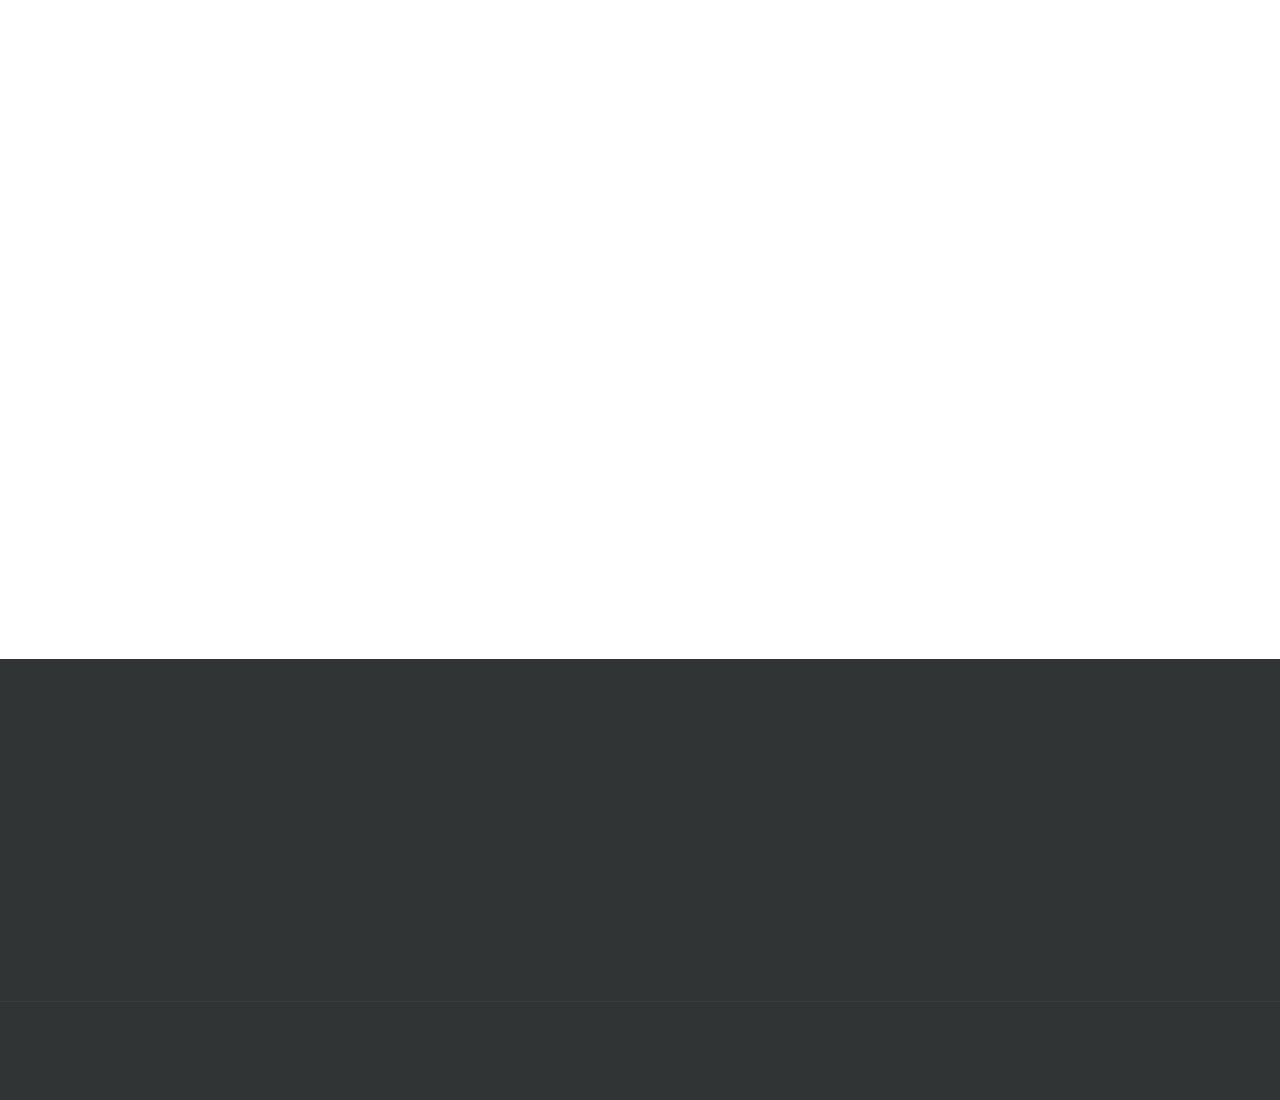
<file: iko-proyecto-azteca.html>
<!doctype html>
<html lang="en">
<head>
<meta charset="utf-8">
<meta name="viewport" content="width=device-width, initial-scale=1, shrink-to-fit=no">
<meta name="format-detection" content="telephone=no">
<meta name="theme-color" content="#f03a37"/>
<title>Iko | Films</title>
<meta name="author" content="Themezinho">
<meta name="description" content="RoiFuries | Designer and frontend developer roifuries.com @roifuires">
<meta name="keywords" content="creative, works, showcase, portfolio, highlight, projects, modern, agency, digital, studio, css, animation, transition, freelancers">


<!-- SOCIAL MEDIA META -->
<meta property="og:description" content="IKO | Design and Develp by @roiFuries">

<meta property="og:image" content="http://roifuries.com/">
<meta property="og:site_name" content="RoiFuries">
<meta property="og:title" content="roifuires">
<meta property="og:type" content="website">
<meta property="og:url" content="http://roifuries.com/">

<!-- TWITTER META -->
<meta name="twitter:card" content="roifuries">
<meta name="twitter:site" content="@roifuries">
<meta name="twitter:creator" content="@roifuries">
<meta name="twitter:title" content="Roifuries">
<meta name="twitter:description" content="Roifuries | iko films project">
<meta name="twitter:image" content="http://roifuries.com/">

<!-- FAVICON FILES -->
<link href="ico/apple-touch-icon-144-precomposed.png" rel="apple-touch-icon" sizes="144x144">
<link href="ico/apple-touch-icon-114-precomposed.png" rel="apple-touch-icon" sizes="114x114">
<link href="ico/apple-touch-icon-72-precomposed.png" rel="apple-touch-icon" sizes="72x72">
<link href="ico/apple-touch-icon-57-precomposed.png" rel="apple-touch-icon">
<link href="ico/favicon.png" rel="shortcut icon">

<!-- CSS FILES -->
<link rel="stylesheet" href="css/font-awesome.min.css">
<link rel="stylesheet" href="css/animate.min.css">
<link rel="stylesheet" href="css/fancybox.min.css">
<link rel="stylesheet" href="css/odometer.min.css">
<link rel="stylesheet" href="css/swiper.min.css">
<link rel="stylesheet" href="css/bootstrap.min.css">
<link rel="stylesheet" href="css/style.css">
</head>
<body>
    <!-- Load Facebook SDK for JavaScript -->
    <div id="fb-root"></div>
    <script>
      window.fbAsyncInit = function() {
        FB.init({
          xfbml            : true,
          version          : 'v9.0'
        });
      };
  
      (function(d, s, id) {
      var js, fjs = d.getElementsByTagName(s)[0];
      if (d.getElementById(id)) return;
      js = d.createElement(s); js.id = id;
      js.src = 'https://connect.facebook.net/es_LA/sdk/xfbml.customerchat.js';
      fjs.parentNode.insertBefore(js, fjs);
      }(document, 'script', 'facebook-jssdk'));
    </script>
  
    <div class="fb-customerchat"
      attribution="setup_tool"
      page_id="104289878152913"
      theme_color="#0A7CFF"
      logged_in_greeting="Hola! en que puedo ayudarte?"
      logged_out_greeting="Hola! en que puedo ayudarte?">
    </div>
  <div class="preloader">
    <div class="layer"></div>
    <div class="inner">
      <span class="typewriter" id="typewriter"></span> </div>
      <br> <br>
  
      <figure> <img src="images/loading.gif" alt="Image"> </figure>
  </div>
<!-- end preloader -->
<div class="navigation-menu">
  <div class="nav-bg"></div>
  <!-- end nav-bg -->
  <div class="nav-bg2"></div>
  <!-- end nav-bg2 -->
  <div class="inner">
    <address>
      <span>Contacto</span>
      <p>info@ikofilms.com <br>
        55 5479 4317<br>
        55 2129 0959</p>
    </address>
    <ul>
      <li><a href="index.html">INICIO</a>
      
      </li>
      <li><a href="./iko-works.html">PROYECTOS</a></li>
      <li><a href="contact.html">CONTACTO</a></li>
    </ul>
  </div>
  <!-- end inner --> 
</div>
<!-- end navigation-menu -->
<div class="transition-overlay">
	<div class="layer"></div>
	<!-- end layer -->
</div>
<!-- end transition-overlay -->
<nav class="navbar">
  <div class="logo"> <a href="index.html"><img src="images/logo.png" alt="Image"></a> </div>
  <!-- end logo -->
  <div class="sandwich-nav">
    <div class="sandwich-text"><b>MENU<br>
      CERRAR</b> </div>
    <!-- end sandwich-text -->
    <div class="sandwich-btn" id="sandwich-btn"> <span></span> <span></span> </div>
    <!-- end sandwich-btn --> 
  </div>
  <!-- end sandwich-nav --> 
</nav>
<!-- end navbar -->
<header class="page-header">
		<aside class="soundbar">
    <!-- <div class="sound">
      <div class="sound-title"> SOUND </div>
      <!- end sound-title ->
      <div class="equalizer">
        <div class="holder"> <span></span> <span></span> <span></span> <span></span><span></span><span></span> </div>
        <!- end holder -> 
      </div>
      <!- end equalizer ->
      <div class="sound-text"> <b>OFF<br>
        ON</b> </div>
      <!- end sound-text -> 
    </div> -->
    <!-- end sound --> 
  </aside>
		<!-- end soundbar -->
		<ul class="social-media">
			<li><a href="https://www.facebook.com/IKO-Films-104289878152913">Facebook</a></li>
    <li><a href="https://www.instagram.com/iko_films/">Instagram</a></li>
    <li><a href="https://vimeo.com/user131556570">Vimeo</a></li>
		</ul>
		<div class="inner-content">
		<div class="inner">
		<div class="container">
			<h2>Proyectos</h2>
			<!-- <h6>Slide out menu came to life right with as a popular option</h6> -->
			</div>
				<!-- end container -->
		</div>
		<!-- end inner -->
		</div>
		<!-- end inner-content -->
</header>
<!-- end page-header -->
<main>
	<section class="works-single">
   <div class="container">
    <div class="works-title wow fadeIn">
      <h2>Banco Azteca     </h2>
      <p>Comunicación Interna Condusef </p>
    </div>
    <!-- end works-title -->
     <article class="row">
      	<div class="col-md-6 wow fadeIn" data-wow-delay="0s">
      		<h6>Descripción</h6>
      		<p>Video interno realizado en Motion Graphics para capacitación de los procesos de Condusef.</p>
      	</div>
      	<!-- end col-6 -->
      	<div class="col-md-3 wow fadeIn" data-wow-delay="0.1s">
      		<h6>Ubicación</h6>
      		<p> CDMX, México</p>
      	</div>
      	<!-- end col-3 -->
      	<div class="col-md-3 wow fadeIn" data-wow-delay="0.2s">
      		<h6>Cliente</h6>
      		<p> Banco Azteca </p>
      	</div>
      	<!-- end col-3 -->
      </article>
    </div>
    <!-- end container -->
    <ul>
      	<li class="wow fadeIn full" data-wow-delay="0s">
          <a href="images/proyecto-bancoAzteca1-Iko.jpg" data-fancybox><img src="images/proyecto-bancoAzteca1-Iko.jpg" alt="Image"></a>
        </li>
      	<li class="wow fadeIn" data-wow-delay="0s"><a href="images/proyecto-bancoAzteca2-Iko.jpg" data-fancybox><img src="images/proyecto-bancoAzteca2-Iko.jpg" alt="Image"></a></li>
      	<li class="wow fadeIn" data-wow-delay="0.1s"><a href="images/proyecto-bancoAzteca3-Iko.jpg" data-fancybox><img src="images/proyecto-bancoAzteca3-Iko.jpg" alt="Image"></a></li>
      	<li class="wow fadeIn" data-wow-delay="0.2s"><a href="images/proyecto-bancoAzteca4-Iko.jpg" data-fancybox><img src="images/proyecto-bancoAzteca4-Iko.jpg" alt="Image"></a></li>
      	<!-- <li class="double wow fadeIn"><a href="images/works01.jpg" data-fancybox><img src="images/works01.jpg" alt="Image"></a></li>
      	<li class="double wow fadeIn" data-wow-delay="0.1s"><a href="images/works03.jpg" data-fancybox><img src="images/works03.jpg" alt="Image"></a></li> -->
      </ul>
  </section>
  <!-- end works-single -->
  <footer class="footer">
    <div class="container">
     <div class="content-box wow fadeIn" data-wow-delay="0s">
       <h2>Emails</h2>
       <p> info@ikofilms.com<br>
         julian@ikofilms.com<br>
         joseluis@ikofilms.com</p>
     </div>
     <!-- end content-box -->
     <div class="content-box wow fadeIn" data-wow-delay="0.1s">
       <h2>Teléfonos</h2>
       <p>55 5479 4317<br>
         55 2129 0959</p>
     </div>
     <!-- end content-box -->
     <div class="content-box wow fadeIn" data-wow-delay="0.2s">
       <h2>Contáctanos</h2>
       <p>Escríbenos para poder <br>
        trabajar juntos</p>
     </div>
     <!-- end content-box --> 
     </div>
     <!-- end container -->
   </footer>
   <!-- end footer -->
   <footer class="sub-footer">
    <div class="container wow fadeIn"><small>All rights reserved 2021 © <a  class="change3" href="http://roifuries.com/">RoiFuries</a></small>
     <ul>
       <li><a href="https://www.facebook.com/IKO-Films-104289878152913">Facebook</a></li>
       <li><a href="https://www.instagram.com/iko_films/">Instagram</a></li>
       <li><a href="https://vimeo.com/user131556570">Vimeo</a></li>
     </ul>
     </div>
     <!-- end container -->
   </footer>
  <!-- end sub-footer --> 
</main>
<!-- end main --> 
<audio id="link" src="audio/link.mp3" preload="auto"></audio><!-- JS FILES --> 
<script src="js/jquery.min.js"></script>
<script src="js/bootstrap.min.js"></script> 
<script src="js/swiper.min.js"></script> 
<script src="js/jquery.stellar.js"></script> 
<script src="js/isotope.min.js"></script> 
<script src="js/imagesloaded.pkgd.min.js"></script> 
<script src="js/jquery.typewriter.js"></script> 
<script src="js/odometer.min.js"></script>  
<script src="js/fancybox.min.js"></script> 
<script src="js/wow.min.js"></script> 
<script src="js/scripts.js"></script>
</body>
</html>
</file>
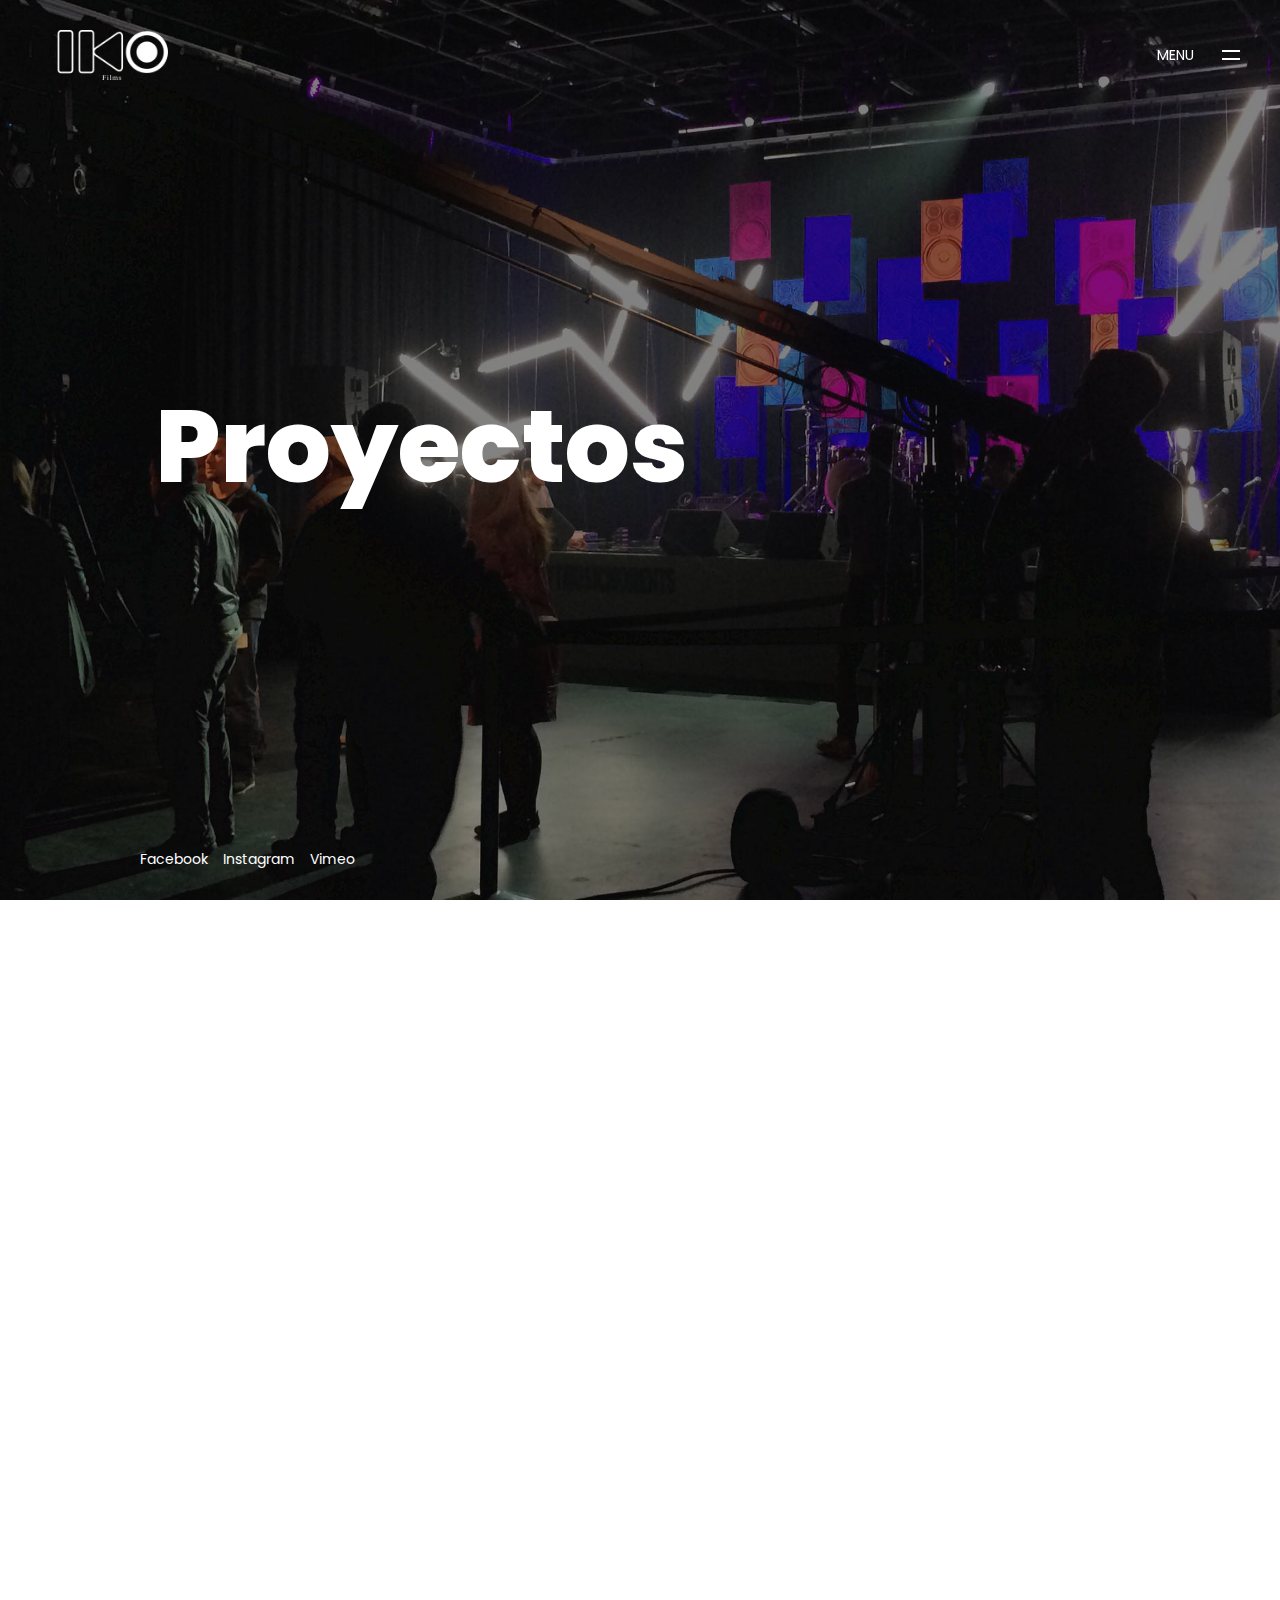
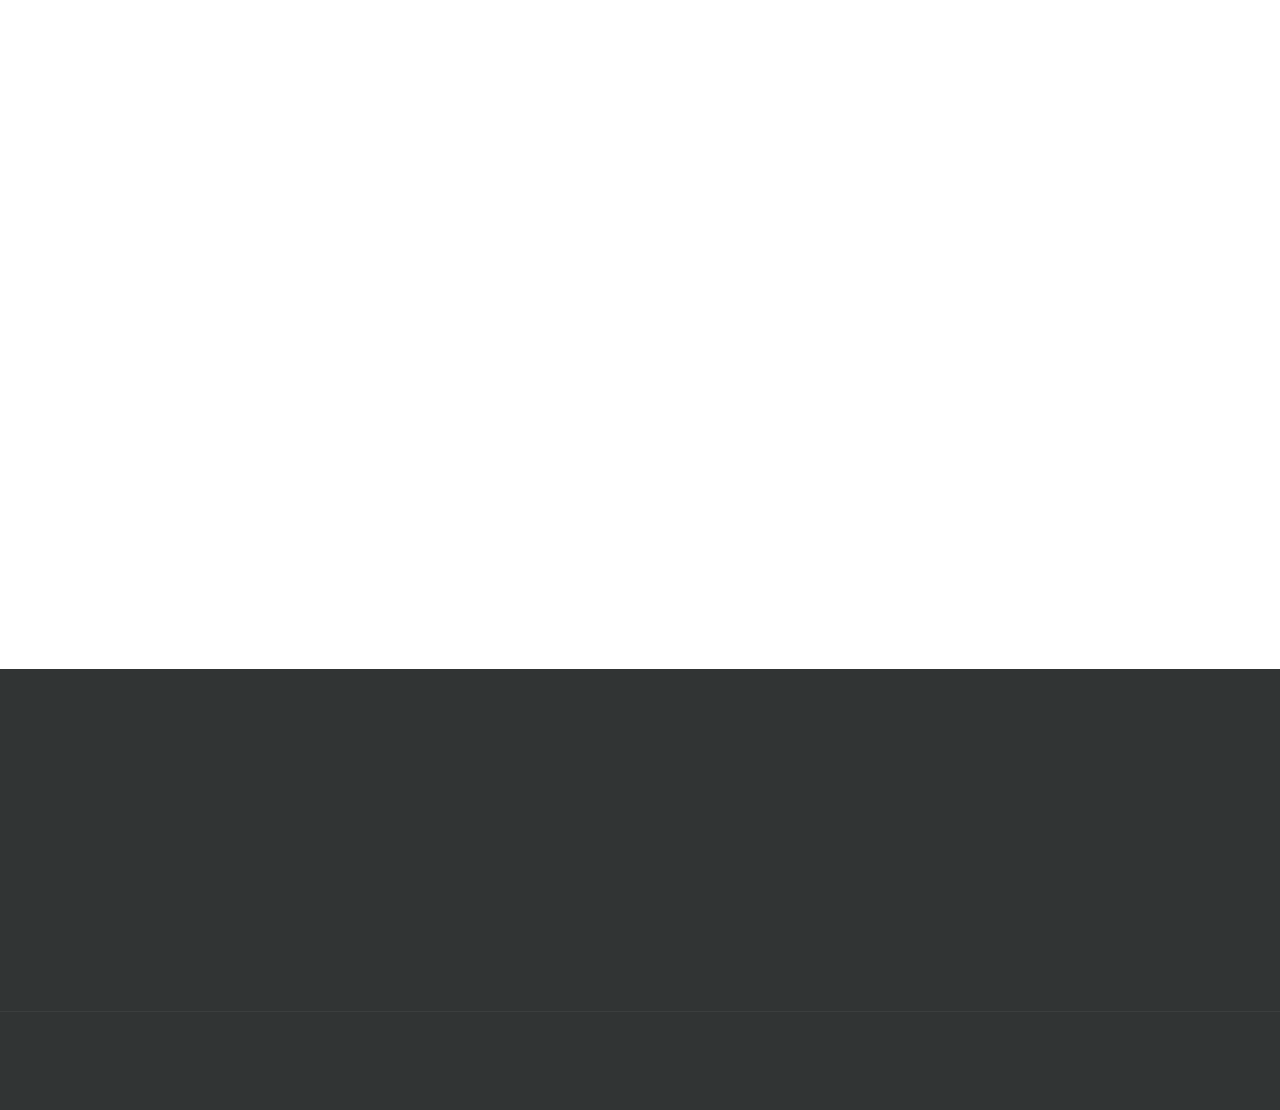
<file: iko-proyecto-MonteDePiedad.html>
<!doctype html>
<html lang="en">
<head>
<meta charset="utf-8">
<meta name="viewport" content="width=device-width, initial-scale=1, shrink-to-fit=no">
<meta name="format-detection" content="telephone=no">
<meta name="theme-color" content="#f03a37"/>
<title>Iko | Films</title>
<meta name="author" content="Themezinho">
<meta name="description" content="RoiFuries | Designer and frontend developer roifuries.com @roifuires">
<meta name="keywords" content="creative, works, showcase, portfolio, highlight, projects, modern, agency, digital, studio, css, animation, transition, freelancers">
<meta property="og:description" content="IKO | Design and Develp by @roiFuries">
<meta property="og:image" content="http://roifuries.com/">
<meta property="og:site_name" content="RoiFuries">
<meta property="og:title" content="roifuires">
<meta property="og:type" content="website">
<meta property="og:url" content="http://roifuries.com/">
<meta name="twitter:card" content="roifuries">
<meta name="twitter:site" content="@roifuries">
<meta name="twitter:creator" content="@roifuries">
<meta name="twitter:title" content="Roifuries">
<meta name="twitter:description" content="Roifuries | iko films project">
<meta name="twitter:image" content="http://roifuries.com/">
<link href="ico/apple-touch-icon-144-precomposed.png" rel="apple-touch-icon" sizes="144x144">
<link href="ico/apple-touch-icon-114-precomposed.png" rel="apple-touch-icon" sizes="114x114">
<link href="ico/apple-touch-icon-72-precomposed.png" rel="apple-touch-icon" sizes="72x72">
<link href="ico/apple-touch-icon-57-precomposed.png" rel="apple-touch-icon">
<link href="ico/favicon.png" rel="shortcut icon">
<link rel="stylesheet" href="css/font-awesome.min.css">
<link rel="stylesheet" href="css/animate.min.css">
<link rel="stylesheet" href="css/fancybox.min.css">
<link rel="stylesheet" href="css/odometer.min.css">
<link rel="stylesheet" href="css/swiper.min.css">
<link rel="stylesheet" href="css/bootstrap.min.css">
<link rel="stylesheet" href="css/style.css">
</head>
<body>
    <div id="fb-root"></div>
    <script>
      window.fbAsyncInit = function() {
        FB.init({
          xfbml            : true,
          version          : 'v9.0'
        });
      };
  
      (function(d, s, id) {
      var js, fjs = d.getElementsByTagName(s)[0];
      if (d.getElementById(id)) return;
      js = d.createElement(s); js.id = id;
      js.src = 'https://connect.facebook.net/es_LA/sdk/xfbml.customerchat.js';
      fjs.parentNode.insertBefore(js, fjs);
      }(document, 'script', 'facebook-jssdk'));
    </script>
  
    <div class="fb-customerchat"
      attribution="setup_tool"
      page_id="104289878152913"
      theme_color="#0A7CFF"
      logged_in_greeting="Hola! en que puedo ayudarte?"
      logged_out_greeting="Hola! en que puedo ayudarte?">
    </div>
  <div class="preloader">
    <div class="layer"></div>
    <div class="inner">
      <span class="typewriter" id="typewriter"></span> </div>
      <br> <br>
  
      <figure> <img src="images/loading.gif" alt="Image"> </figure>
  </div>
<div class="navigation-menu">
  <div class="nav-bg"></div>
  <div class="nav-bg2"></div>
  <div class="inner">
    <address>
      <span>Contacto</span>
      <p>info@ikofilms.com <br>
        55 5479 4317<br>
        55 2129 0959</p>
    </address>
    <ul>
      <li><a href="index.html">INICIO</a>
      
      </li>
      <li><a href="./iko-works.html">PROYECTOS</a></li>
      <li><a href="contact.html">CONTACTO</a></li>
    </ul>
  </div>
</div>
<div class="transition-overlay">
	<div class="layer"></div>
</div>
<nav class="navbar">
  <div class="logo"> <a href="index.html"><img src="images/logo.png" alt="Image"></a> </div>
  <div class="sandwich-nav">
    <div class="sandwich-text"><b>MENU<br>
      CERRAR</b> </div>
    <div class="sandwich-btn" id="sandwich-btn"> <span></span> <span></span> </div>
  </div>
</nav>
<header class="page-header">
		<aside class="soundbar">
  </aside>
		<ul class="social-media">
			<li><a href="https://www.facebook.com/IKO-Films-104289878152913">Facebook</a></li>
    <li><a href="https://www.instagram.com/iko_films/">Instagram</a></li>
    <li><a href="https://vimeo.com/user131556570">Vimeo</a></li>
		</ul>
		<div class="inner-content">
		<div class="inner">
		<div class="container">
			<h2>Proyectos</h2>
			</div>
		</div>
		</div>
</header>
<main>
	<section class="works-single">
   <div class="container">
    <div class="works-title wow fadeIn">
      <h2>Monte de Piedad</h2>
      <p>Producción y Post-Producción de Mensajes corporativos de Dirección General de Monte de Piedad.      </p>
    </div>
     <article class="row">
      	<div class="col-md-6 wow fadeIn" data-wow-delay="0s">
      		<h6>Descripción</h6>
      		<p>Comunicación interna.</p>
      	</div>
        <div class="col-md-3 wow fadeIn" data-wow-delay="0.1s">
      		<h6>Ubicación</h6>
      		<p>CDMX, México</p>
      	</div>
      	<div class="col-md-3 wow fadeIn" data-wow-delay="0.2s">
      		<h6>Cliente</h6>
      		<p>Monte de Piedad</p>
      	</div>
      </article>
    </div>
    <ul>
      	<li class="wow fadeIn full" data-wow-delay="0s"><a href="images/proyecto-monte-de-piedad1-Iko.jpg" data-fancybox><img src="images/proyecto-monte-de-piedad1-Iko.jpg" alt="Image"></a></li>
      	<li class="wow fadeIn" data-wow-delay="0s"><a href="images/proyecto-monte-de-piedad2-Iko.jpg" data-fancybox><img src="images/proyecto-monte-de-piedad2-Iko.jpg" alt="Image"></a></li>
      	<li class="wow fadeIn" data-wow-delay="0.1s"><a href="images/proyecto-monte-de-piedad3-Iko.jpg" data-fancybox><img src="images/proyecto-monte-de-piedad3-Iko.jpg" alt="Image"></a></li>
      	<li class="wow fadeIn" data-wow-delay="0.2s"><a href="images/proyecto-monte-de-piedad4-Iko.jpg" data-fancybox><img src="images/proyecto-monte-de-piedad4-Iko.jpg" alt="Image"></a></li>
      </ul>
  </section>
  <footer class="footer">
    <div class="container">
     <div class="content-box wow fadeIn" data-wow-delay="0s">
       <h2>Emails</h2>
       <p> info@ikofilms.com<br>
         julian@ikofilms.com<br>
         joseluis@ikofilms.com</p>
     </div>
     <div class="content-box wow fadeIn" data-wow-delay="0.1s">
       <h2>Teléfonos</h2>
       <p>55 5479 4317<br>
         55 2129 0959</p>
     </div>
     <div class="content-box wow fadeIn" data-wow-delay="0.2s">
       <h2>Contáctanos</h2>
       <p>Escríbenos para poder <br>
        trabajar juntos</p>
     </div>
     </div>
   </footer>
   <footer class="sub-footer">
    <div class="container wow fadeIn"><small>All rights reserved 2021 © <a  class="change3" href="http://roifuries.com/">RoiFuries</a></small>
     <ul>
       <li><a href="https://www.facebook.com/IKO-Films-104289878152913">Facebook</a></li>
       <li><a href="https://www.instagram.com/iko_films/">Instagram</a></li>
       <li><a href="https://vimeo.com/user131556570">Vimeo</a></li>
     </ul>
     </div>
   </footer>
</main>
<audio id="link" src="audio/link.mp3" preload="auto"></audio>
<script src="js/jquery.min.js"></script>
<script src="js/bootstrap.min.js"></script> 
<script src="js/swiper.min.js"></script> 
<script src="js/jquery.stellar.js"></script> 
<script src="js/isotope.min.js"></script> 
<script src="js/imagesloaded.pkgd.min.js"></script> 
<script src="js/jquery.typewriter.js"></script> 
<script src="js/odometer.min.js"></script>  
<script src="js/fancybox.min.js"></script> 
<script src="js/wow.min.js"></script> 
<script src="js/scripts.js"></script>
</body>
</html>
</file>
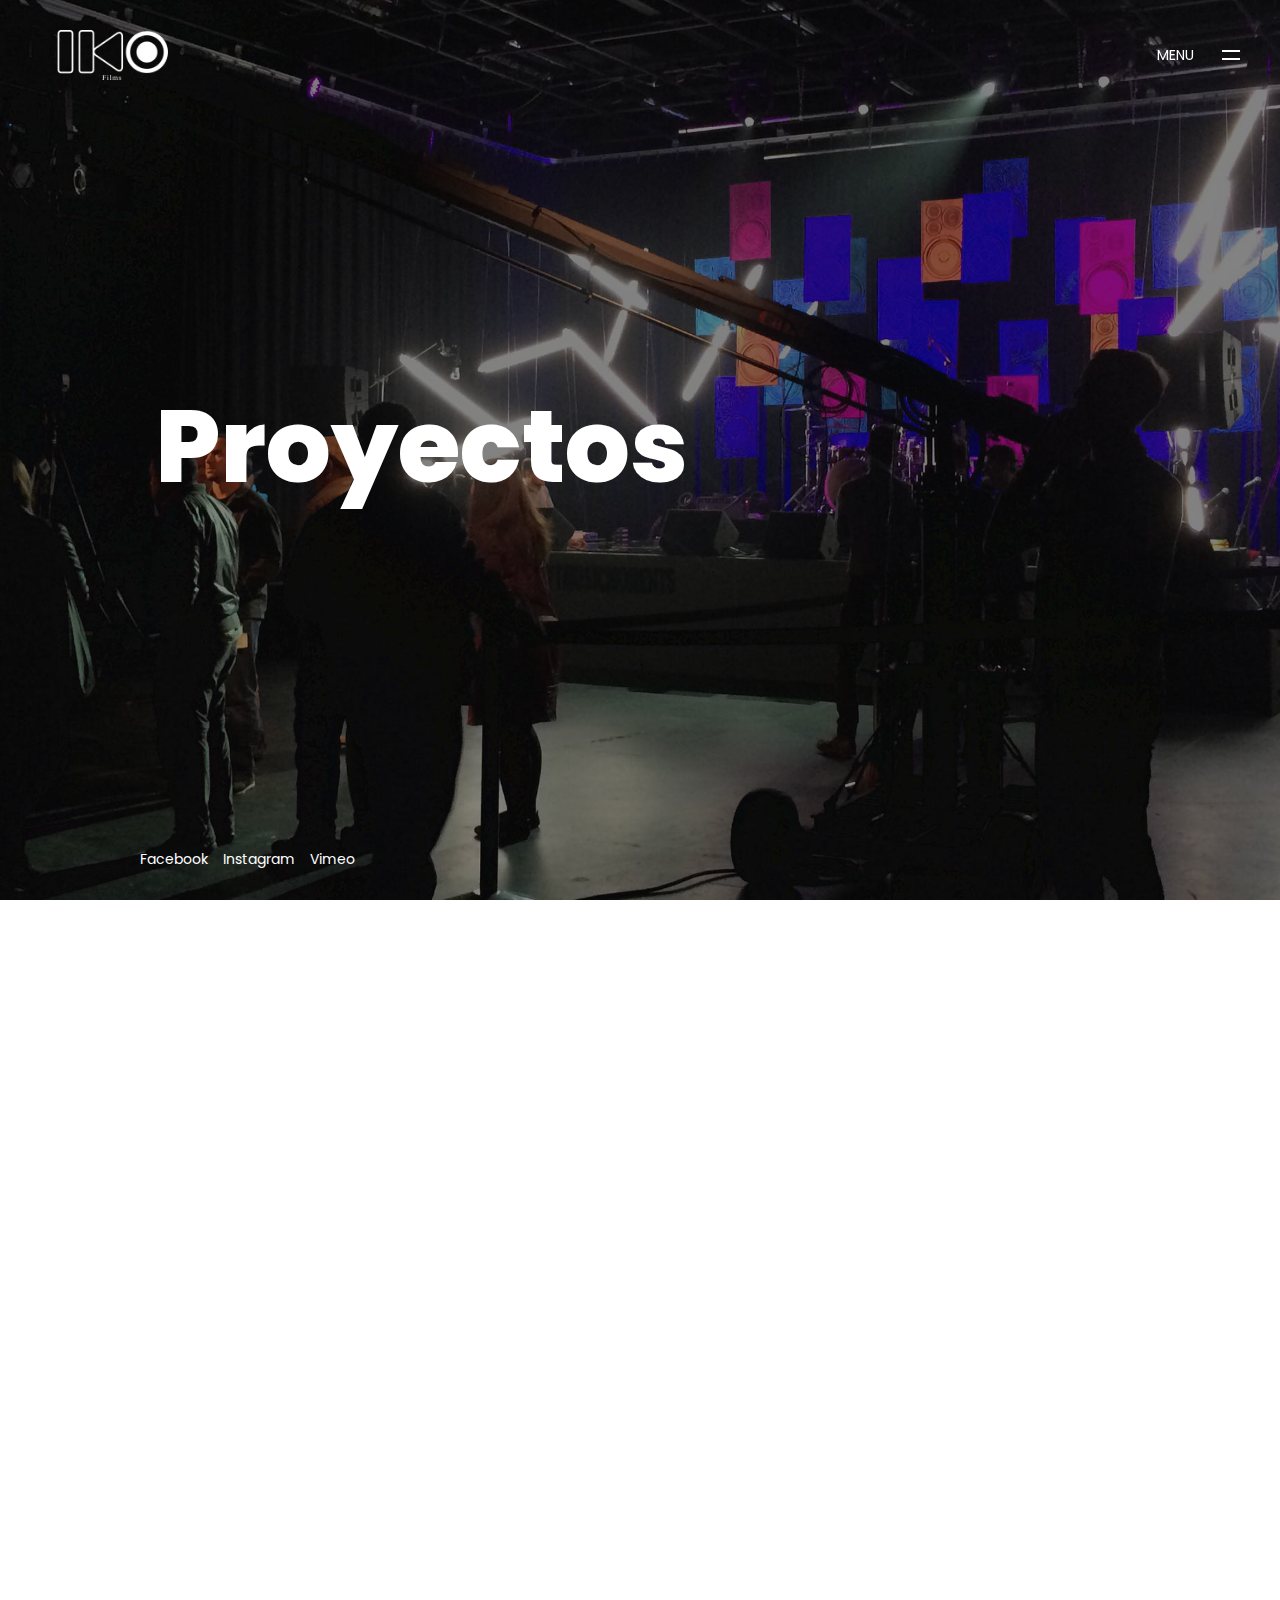
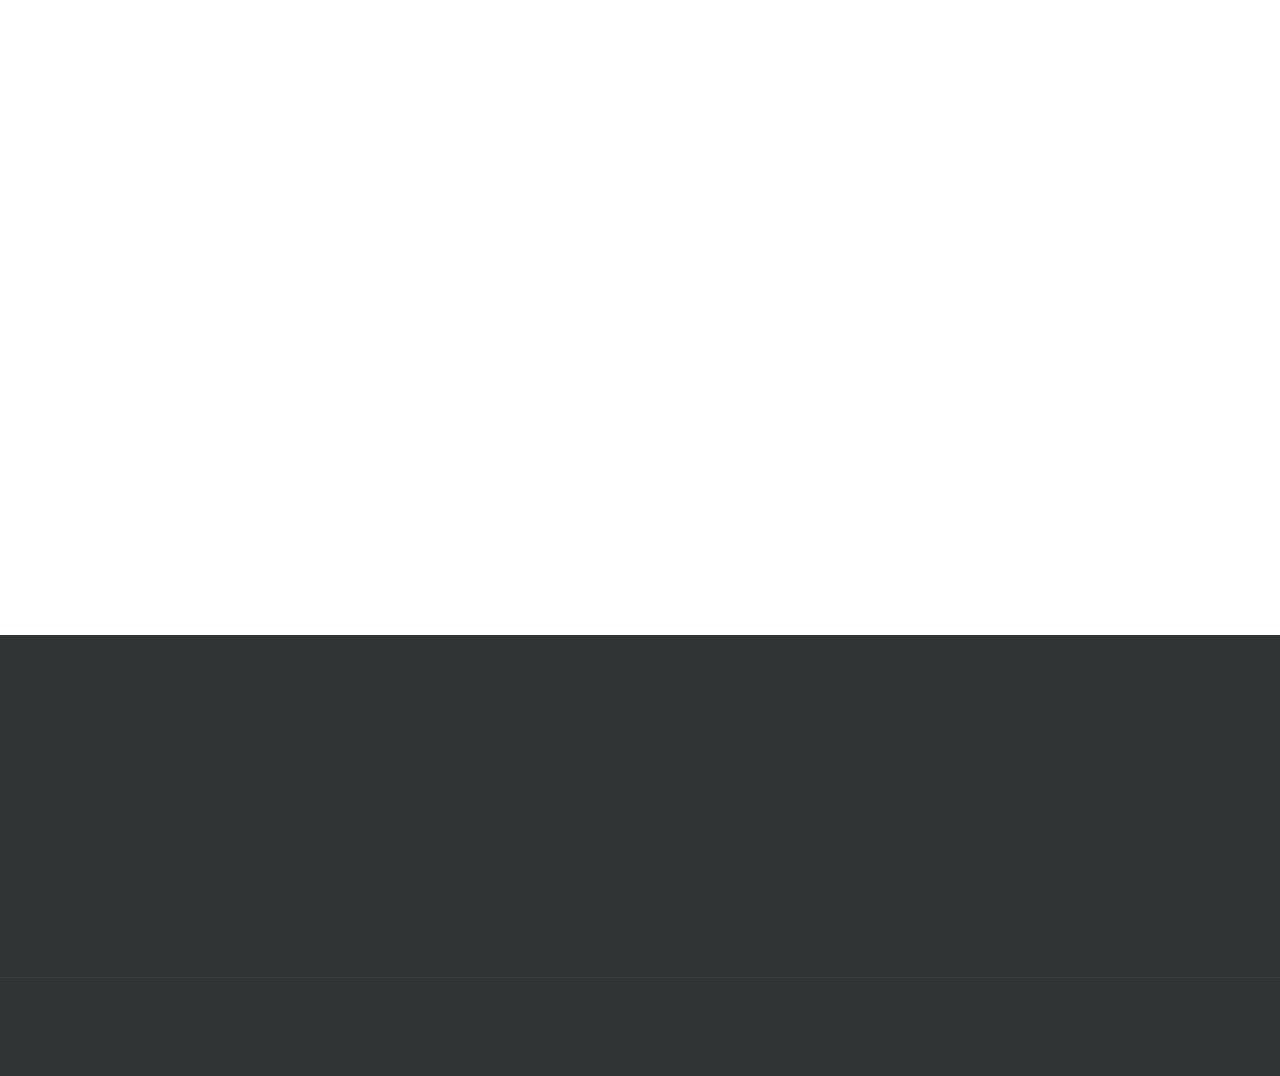
<file: iko-proyecto-Philadelphia.html>
<!doctype html>
<html lang="en">
<head>
<meta charset="utf-8">
<meta name="viewport" content="width=device-width, initial-scale=1, shrink-to-fit=no">
<meta name="format-detection" content="telephone=no">
<meta name="theme-color" content="#f03a37"/>
<title>Iko | Films</title>
<meta name="author" content="Themezinho">
<meta name="description" content="RoiFuries | Designer and frontend developer roifuries.com @roifuires">
<meta name="keywords" content="creative, works, showcase, portfolio, highlight, projects, modern, agency, digital, studio, css, animation, transition, freelancers">
<meta property="og:description" content="IKO | Design and Develp by @roiFuries">
<meta property="og:image" content="http://roifuries.com/">
<meta property="og:site_name" content="RoiFuries">
<meta property="og:title" content="roifuires">
<meta property="og:type" content="website">
<meta property="og:url" content="http://roifuries.com/">
<meta name="twitter:card" content="roifuries">
<meta name="twitter:site" content="@roifuries">
<meta name="twitter:creator" content="@roifuries">
<meta name="twitter:title" content="Roifuries">
<meta name="twitter:description" content="Roifuries | iko films project">
<meta name="twitter:image" content="http://roifuries.com/">
<link href="ico/apple-touch-icon-144-precomposed.png" rel="apple-touch-icon" sizes="144x144">
<link href="ico/apple-touch-icon-114-precomposed.png" rel="apple-touch-icon" sizes="114x114">
<link href="ico/apple-touch-icon-72-precomposed.png" rel="apple-touch-icon" sizes="72x72">
<link href="ico/apple-touch-icon-57-precomposed.png" rel="apple-touch-icon">
<link href="ico/favicon.png" rel="shortcut icon">
<link rel="stylesheet" href="css/font-awesome.min.css">
<link rel="stylesheet" href="css/animate.min.css">
<link rel="stylesheet" href="css/fancybox.min.css">
<link rel="stylesheet" href="css/odometer.min.css">
<link rel="stylesheet" href="css/swiper.min.css">
<link rel="stylesheet" href="css/bootstrap.min.css">
<link rel="stylesheet" href="css/style.css">
</head>
<body>
    <div id="fb-root"></div>
    <script>
      window.fbAsyncInit = function() {
        FB.init({
          xfbml            : true,
          version          : 'v9.0'
        });
      };
  
      (function(d, s, id) {
      var js, fjs = d.getElementsByTagName(s)[0];
      if (d.getElementById(id)) return;
      js = d.createElement(s); js.id = id;
      js.src = 'https://connect.facebook.net/es_LA/sdk/xfbml.customerchat.js';
      fjs.parentNode.insertBefore(js, fjs);
      }(document, 'script', 'facebook-jssdk'));
    </script>
  
    <div class="fb-customerchat"
      attribution="setup_tool"
      page_id="104289878152913"
      theme_color="#0A7CFF"
      logged_in_greeting="Hola! en que puedo ayudarte?"
      logged_out_greeting="Hola! en que puedo ayudarte?">
    </div>
    
  <div class="preloader">
    <div class="layer"></div>
    <div class="inner">
      <span class="typewriter" id="typewriter"></span> </div>
      <br> <br>
  
      <figure> <img src="images/loading.gif" alt="Image"> </figure>
  </div>
<div class="navigation-menu">
  <div class="nav-bg"></div>
  <div class="nav-bg2"></div>
  <div class="inner">
    <address>
      <span>Contacto</span>
      <p>info@ikofilms.com <br>
        55 5479 4317<br>
        55 2129 0959</p>
    </address>
    <ul>
      <li><a href="index.html">INICIO</a>
      
      </li>
      <li><a href="./iko-works.html">PROYECTOS</a></li>
      <li><a href="contact.html">CONTACTO</a></li>
    </ul>
  </div>
</div>
<div class="transition-overlay">
	<div class="layer"></div>
</div>
<nav class="navbar">
  <div class="logo"> <a href="index.html"><img src="images/logo.png" alt="Image"></a> </div>
  <div class="sandwich-nav">
    <div class="sandwich-text"><b>MENU<br>
      CERRAR</b> </div>
    <div class="sandwich-btn" id="sandwich-btn"> <span></span> <span></span> </div>
  </div>
</nav>
<header class="page-header">
		<aside class="soundbar">
  </aside>
		<ul class="social-media">
			<li><a href="https://www.facebook.com/IKO-Films-104289878152913">Facebook</a></li>
    <li><a href="https://www.instagram.com/iko_films/">Instagram</a></li>
    <li><a href="https://vimeo.com/user131556570">Vimeo</a></li>
		</ul>
		<div class="inner-content">
		<div class="inner">
		<div class="container">
			<h2>Proyectos</h2>
			</div>
		</div>
		</div>
</header>
<main>
	<section class="works-single">
   <div class="container">
    <div class="works-title wow fadeIn">
      <h2>Philadelphia     </h2>
      <p>Baloncitos Philadephia. </p>
    </div>
     <article class="row">
      	<div class="col-md-6 wow fadeIn" data-wow-delay="0s">
      		<h6>Descripción</h6>
      		<p>Producción y Post-producción de spot publicitario para Social Media</p>
      	</div>
      	<div class="col-md-3 wow fadeIn" data-wow-delay="0.1s">
      		<h6>Ubicación</h6>
      		<p> CDMX, México</p>
      	</div>
      	<div class="col-md-3 wow fadeIn" data-wow-delay="0.2s">
      		<h6>Cliente</h6>
      		<p> Kraft Foods </p>
      	</div>
      </article>
    </div>
    <ul>
      	<li class="wow fadeIn full" data-wow-delay="0s"><a href="images/proyecto-Philadelphia-1-Iko.jpg" data-fancybox><img src="images/proyecto-Philadelphia-1-Iko.jpg" alt="Philadelphia"></a></li>
      	<li class="wow fadeIn" data-wow-delay="0s"><a href="images/proyecto-Philadelphia-2-Iko.jpg" data-fancybox><img src="images/proyecto-Philadelphia-2-Iko.jpg" alt="Philadelphia"></a></li>
      	<li class="wow fadeIn" data-wow-delay="0.1s"><a href="images/proyecto-Philadelphia-3-Iko.jpg" data-fancybox><img src="images/proyecto-Philadelphia-3-Iko.jpg" alt="Philadelphia"></a></li>
      	<li class="wow fadeIn" data-wow-delay="0.2s"><a href="images/proyecto-Philadelphia-4-Iko.jpg" data-fancybox><img src="images/proyecto-Philadelphia-4-Iko.jpg" alt="Philadelphia"></a></li>
      </ul>
  </section>
  <footer class="footer">
    <div class="container">
     <div class="content-box wow fadeIn" data-wow-delay="0s">
       <h2>Emails</h2>
       <p> info@ikofilms.com<br>
         julian@ikofilms.com<br>
         joseluis@ikofilms.com</p>
     </div>
     <div class="content-box wow fadeIn" data-wow-delay="0.1s">
       <h2>Teléfonos</h2>
       <p>55 5479 4317<br>
         55 2129 0959</p>
     </div>
     <div class="content-box wow fadeIn" data-wow-delay="0.2s">
       <h2>Contáctanos</h2>
       <p>Escríbenos para poder <br>
        trabajar juntos</p>
     </div>
     </div>
   </footer>
   <footer class="sub-footer">
    <div class="container wow fadeIn"><small>All rights reserved 2021 © <a  class="change3" href="http://roifuries.com/">RoiFuries</a></small>
     <ul>
       <li><a href="https://www.facebook.com/IKO-Films-104289878152913">Facebook</a></li>
       <li><a href="https://www.instagram.com/iko_films/">Instagram</a></li>
       <li><a href="https://vimeo.com/user131556570">Vimeo</a></li>
     </ul>
     </div>
   </footer>
</main>
<audio id="link" src="audio/link.mp3" preload="auto"></audio>
<script src="js/jquery.min.js"></script>
<script src="js/bootstrap.min.js"></script> 
<script src="js/swiper.min.js"></script> 
<script src="js/jquery.stellar.js"></script> 
<script src="js/isotope.min.js"></script> 
<script src="js/imagesloaded.pkgd.min.js"></script> 
<script src="js/jquery.typewriter.js"></script> 
<script src="js/odometer.min.js"></script>  
<script src="js/fancybox.min.js"></script> 
<script src="js/wow.min.js"></script> 
<script src="js/scripts.js"></script>
</body>
</html>
</file>
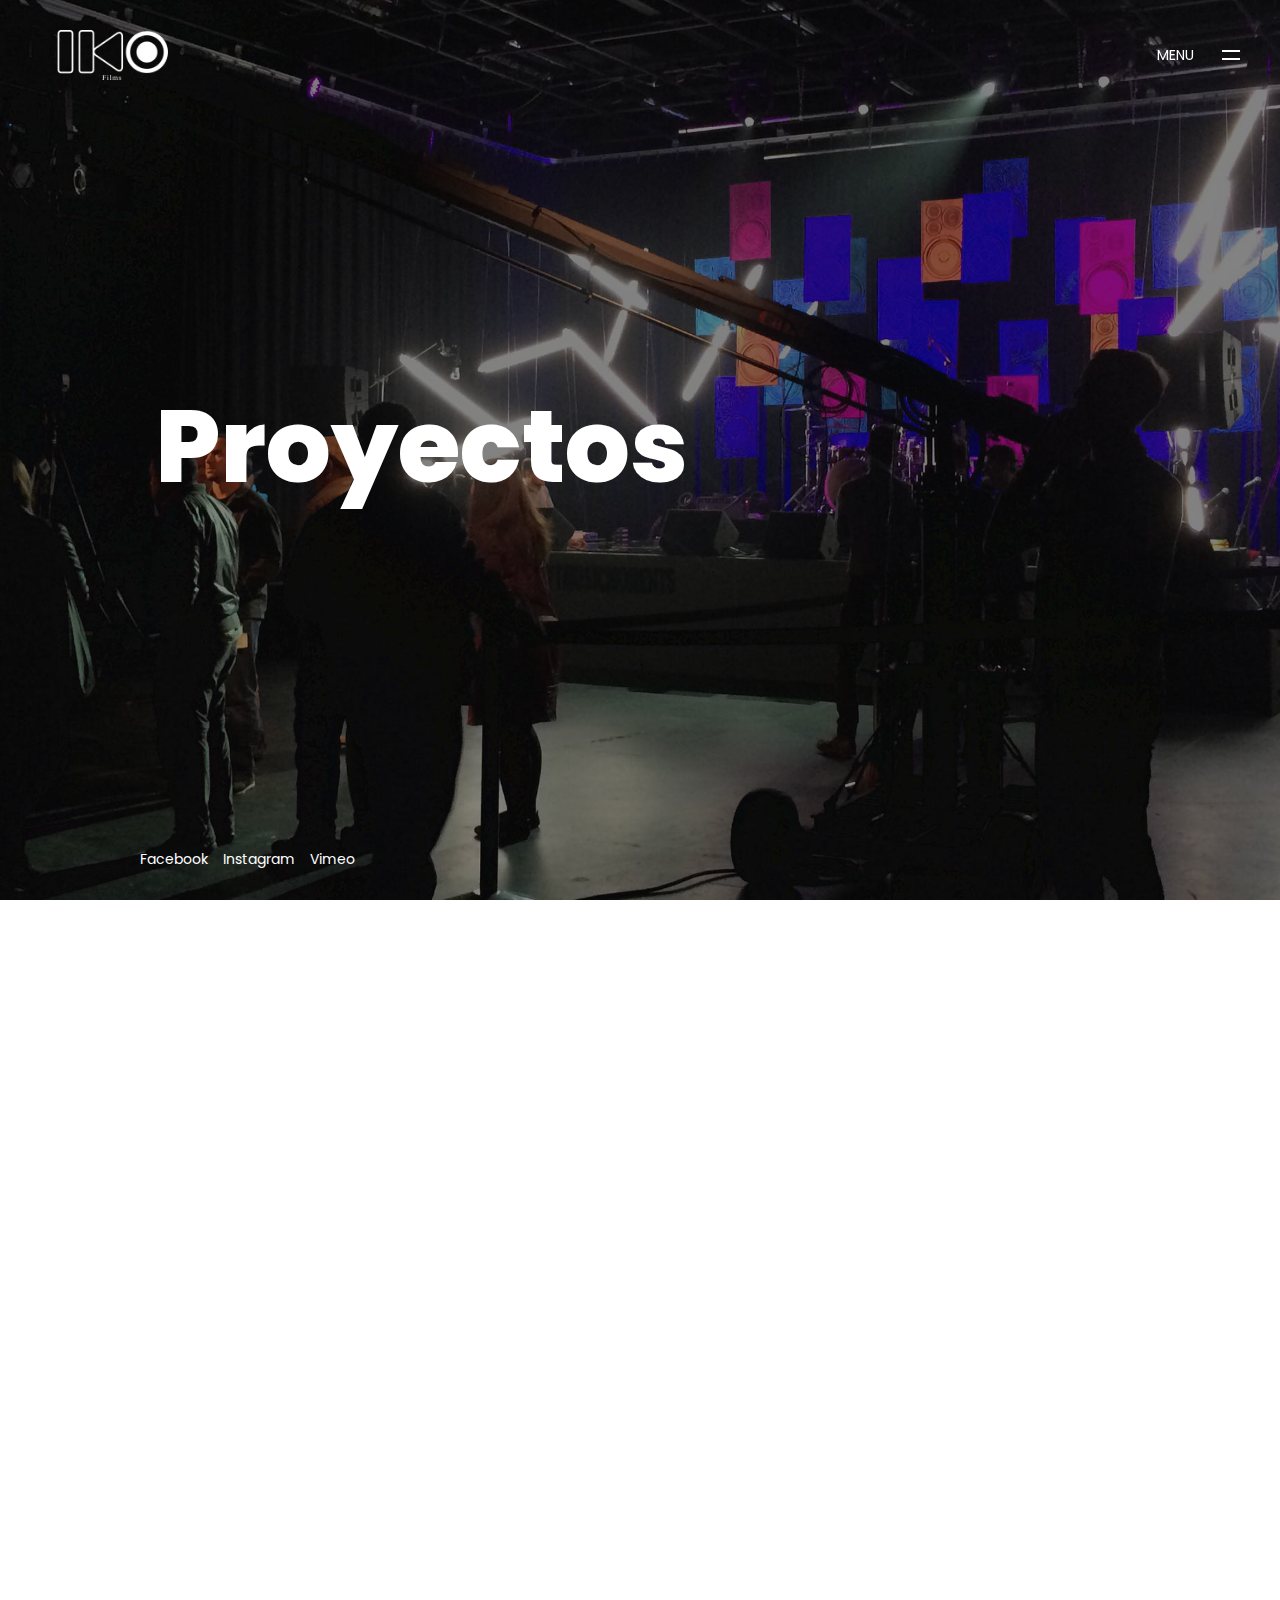
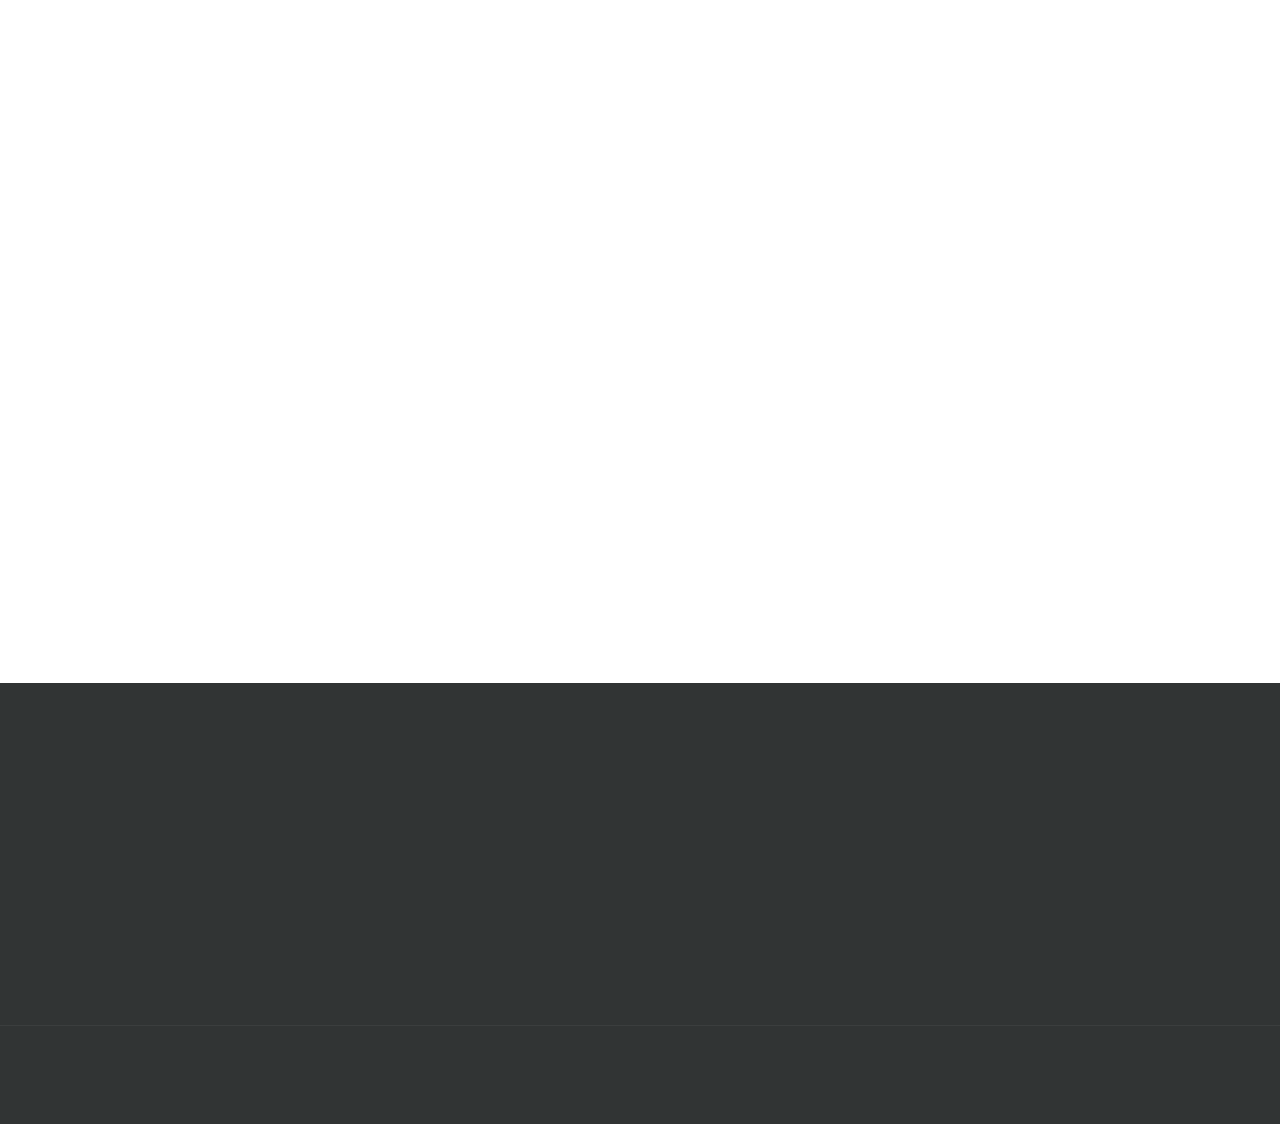
<file: iko-proyecto-Sesderma.html>
<!doctype html>
<html lang="en">
<head>
<meta charset="utf-8">
<meta name="viewport" content="width=device-width, initial-scale=1, shrink-to-fit=no">
<meta name="format-detection" content="telephone=no">
<meta name="theme-color" content="#f03a37"/>
<title>Iko | Films</title>
<meta name="author" content="Themezinho">
<meta name="description" content="RoiFuries | Designer and frontend developer roifuries.com @roifuires">
<meta name="keywords" content="creative, works, showcase, portfolio, highlight, projects, modern, agency, digital, studio, css, animation, transition, freelancers">
<meta property="og:description" content="IKO | Design and Develp by @roiFuries">
<meta property="og:image" content="http://roifuries.com/">
<meta property="og:site_name" content="RoiFuries">
<meta property="og:title" content="roifuires">
<meta property="og:type" content="website">
<meta property="og:url" content="http://roifuries.com/">
<meta name="twitter:card" content="roifuries">
<meta name="twitter:site" content="@roifuries">
<meta name="twitter:creator" content="@roifuries">
<meta name="twitter:title" content="Roifuries">
<meta name="twitter:description" content="Roifuries | iko films project">
<meta name="twitter:image" content="http://roifuries.com/">
<link href="ico/apple-touch-icon-144-precomposed.png" rel="apple-touch-icon" sizes="144x144">
<link href="ico/apple-touch-icon-114-precomposed.png" rel="apple-touch-icon" sizes="114x114">
<link href="ico/apple-touch-icon-72-precomposed.png" rel="apple-touch-icon" sizes="72x72">
<link href="ico/apple-touch-icon-57-precomposed.png" rel="apple-touch-icon">
<link href="ico/favicon.png" rel="shortcut icon">
<link rel="stylesheet" href="css/font-awesome.min.css">
<link rel="stylesheet" href="css/animate.min.css">
<link rel="stylesheet" href="css/fancybox.min.css">
<link rel="stylesheet" href="css/odometer.min.css">
<link rel="stylesheet" href="css/swiper.min.css">
<link rel="stylesheet" href="css/bootstrap.min.css">
<link rel="stylesheet" href="css/style.css">
</head>
<body>
    <div id="fb-root"></div>
    <script>
      window.fbAsyncInit = function() {
        FB.init({
          xfbml            : true,
          version          : 'v9.0'
        });
      };
  
      (function(d, s, id) {
      var js, fjs = d.getElementsByTagName(s)[0];
      if (d.getElementById(id)) return;
      js = d.createElement(s); js.id = id;
      js.src = 'https://connect.facebook.net/es_LA/sdk/xfbml.customerchat.js';
      fjs.parentNode.insertBefore(js, fjs);
      }(document, 'script', 'facebook-jssdk'));
    </script>
  
    <div class="fb-customerchat"
      attribution="setup_tool"
      page_id="104289878152913"
      theme_color="#0A7CFF"
      logged_in_greeting="Hola! en que puedo ayudarte?"
      logged_out_greeting="Hola! en que puedo ayudarte?">
    </div>
    
  <div class="preloader">
    <div class="layer"></div>
    <div class="inner">
      <span class="typewriter" id="typewriter"></span> </div>
      <br> <br>
  
      <figure> <img src="images/loading.gif" alt="Image"> </figure>
  </div>
</div>
<div class="navigation-menu">
  <div class="nav-bg"></div>
  <div class="nav-bg2"></div>
  <div class="inner">
    <address>
      <span>Contacto</span>
      <p>info@ikofilms.com <br>
        55 5479 4317<br>
        55 2129 0959</p>
    </address>
    <ul>
      <li><a href="index.html">INICIO</a>
      </li>
      <li><a href="./iko-works.html">PROYECTOS</a></li>
      <li><a href="contact.html">CONTACTO</a></li>
    </ul>
  </div>
</div>
<div class="transition-overlay">
	<div class="layer"></div>
</div>
<nav class="navbar">
  <div class="logo"> <a href="index.html"><img src="images/logo.png" alt="Image"></a> </div>
  <div class="sandwich-nav">
    <div class="sandwich-text"><b>MENU<br>
      CERRAR</b> </div>
    <div class="sandwich-btn" id="sandwich-btn"> <span></span> <span></span> </div>
  </div>
</nav>
<header class="page-header">
		<aside class="soundbar">
  </aside>
		<ul class="social-media">
			<li><a href="https://www.facebook.com/IKO-Films-104289878152913">Facebook</a></li>
    <li><a href="https://www.instagram.com/iko_films/">Instagram</a></li>
    <li><a href="https://vimeo.com/user131556570">Vimeo</a></li>
		</ul>
		<div class="inner-content">
      <div class="inner">
        <div class="container">
          <h2>Proyectos</h2>
        </div>
      </div>
		</div>
</header>
<main>
	<section class="works-single">
   <div class="container">
    <div class="works-title wow fadeIn">
      <h2>Sesderma</h2>
      <p>Videos para Redes Sociales.      </p>
    </div>
     <article class="row">
      	<div class="col-md-6 wow fadeIn" data-wow-delay="0s">
      		<h6>Descripción</h6>
      		<p>Desarrollo creativo, Producción y Post-Producción de material audiovisual para campaña de productos de la marca en redes sociales.</p>
      	</div>
      	<div class="col-md-3 wow fadeIn" data-wow-delay="0.1s">
      		<h6>Ubicación</h6>
      		<p>CDMX, México</p>
      	</div>
      	<div class="col-md-3 wow fadeIn" data-wow-delay="0.2s">
      		<h6>Cliente </h6>
      		<p>Sesderma</p>
      	</div>
      </article>
    </div>
    <ul>
      	<li class="wow fadeIn full" data-wow-delay="0s"><a href="images/proyecto-sesderma-1-Iko.jpg" data-fancybox><img src="images/proyecto-sesderma-1-Iko.jpg" alt="Image"></a></li>
      	<li class="wow fadeIn" data-wow-delay="0s"><a href="images/proyecto-sesderma-2-Iko.jpg" data-fancybox><img src="images/proyecto-sesderma-2-Iko.jpg" alt="Image"></a></li>
      	<li class="wow fadeIn" data-wow-delay="0.1s"><a href="images/proyecto-sesderma-4-Iko.jpg" data-fancybox><img src="images/proyecto-sesderma-4-Iko.jpg" alt="Image"></a></li>
      	<li class="wow fadeIn" data-wow-delay="0.2s"><a href="images/proyecto-sesderma-3-Iko.jpg" data-fancybox><img src="images/proyecto-sesderma-3-Iko.jpg" alt="Image"></a></li>
      </ul>
  </section>
  <footer class="footer">
    <div class="container">
     <div class="content-box wow fadeIn" data-wow-delay="0s">
       <h2>Emails</h2>
       <p> info@ikofilms.com<br>
         julian@ikofilms.com<br>
         joseluis@ikofilms.com</p>
     </div>
     <div class="content-box wow fadeIn" data-wow-delay="0.1s">
       <h2>Teléfonos</h2>
       <p>55 5479 4317<br>
         55 2129 0959</p>
     </div>
     <div class="content-box wow fadeIn" data-wow-delay="0.2s">
       <h2>Contactanos</h2>
       <p>Escríbenos para poder <br>
        trabajar juntos</p>
     </div>
     </div>
   </footer>
   <footer class="sub-footer">
    <div class="container wow fadeIn"><small>All rights reserved 2021 © <a  class="change3" href="http://roifuries.com/">RoiFuries</a></small>
     <ul>
       <li><a href="https://www.facebook.com/IKO-Films-104289878152913">Facebook</a></li>
       <li><a href="https://www.instagram.com/iko_films/">Instagram</a></li>
       <li><a href="https://vimeo.com/user131556570">Vimeo</a></li>
     </ul>
     </div>
   </footer>
</main>
  <audio id="link" src="audio/link.mp3" preload="auto"></audio>
  <script src="js/jquery.min.js"></script>
  <script src="js/bootstrap.min.js"></script> 
  <script src="js/swiper.min.js"></script> 
  <script src="js/jquery.stellar.js"></script> 
  <script src="js/isotope.min.js"></script> 
  <script src="js/imagesloaded.pkgd.min.js"></script> 
  <script src="js/jquery.typewriter.js"></script> 
  <script src="js/odometer.min.js"></script>  
  <script src="js/fancybox.min.js"></script> 
  <script src="js/wow.min.js"></script> 
  <script src="js/scripts.js"></script>
</body>
</html>
</file>
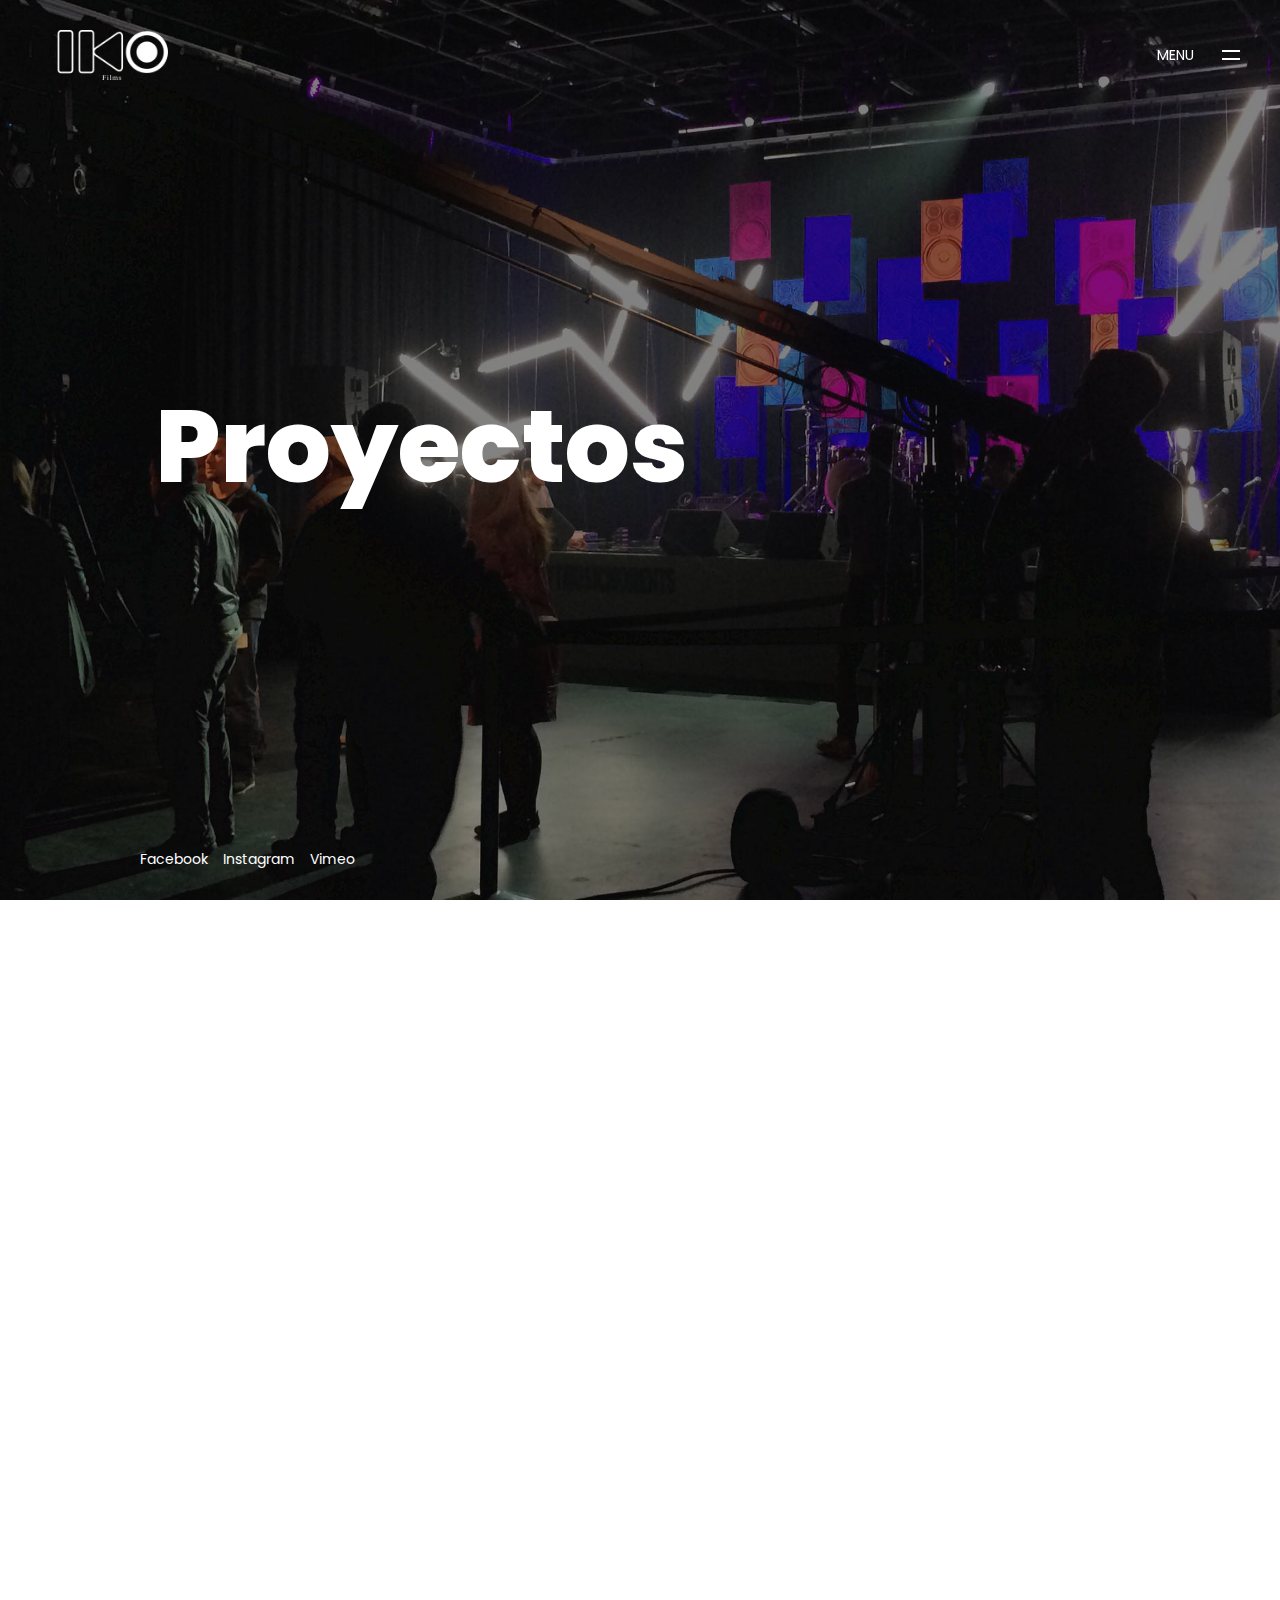
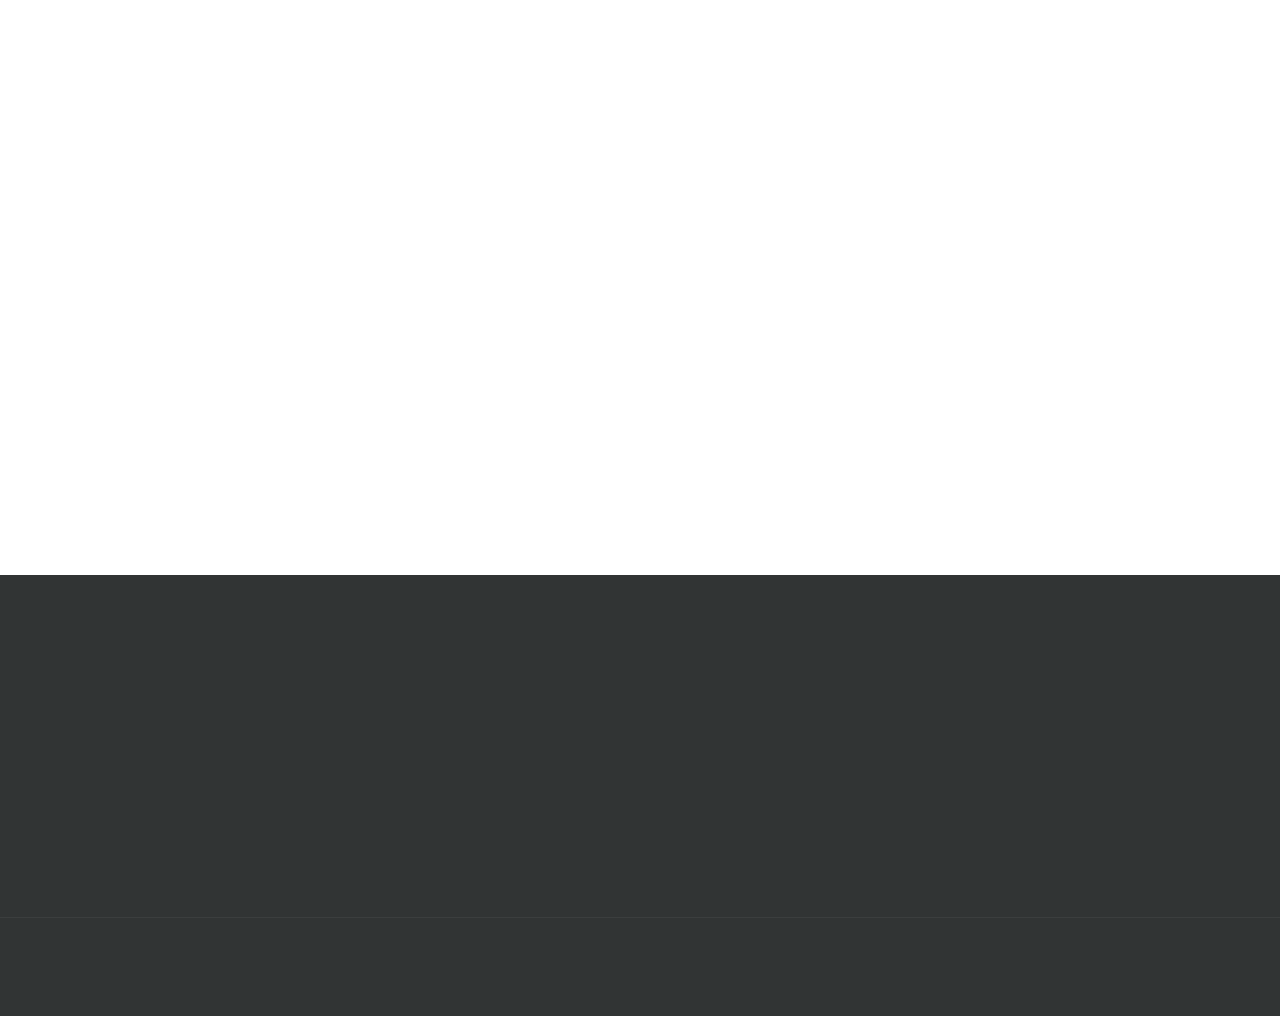
<file: iko-proyecto-TheLorianClub.html>
<!doctype html>
<html lang="en">
<head>
<meta charset="utf-8">
<meta name="viewport" content="width=device-width, initial-scale=1, shrink-to-fit=no">
<meta name="format-detection" content="telephone=no">
<meta name="theme-color" content="#f03a37"/>
<title>Iko | Films</title>
<meta name="author" content="Themezinho">
<meta name="description" content="RoiFuries | Designer and frontend developer roifuries.com @roifuires">
<meta name="keywords" content="creative, works, showcase, portfolio, highlight, projects, modern, agency, digital, studio, css, animation, transition, freelancers">
<meta property="og:description" content="IKO | Design and Develp by @roiFuries">
<meta property="og:image" content="http://roifuries.com/">
<meta property="og:site_name" content="RoiFuries">
<meta property="og:title" content="roifuires">
<meta property="og:type" content="website">
<meta property="og:url" content="http://roifuries.com/">
<meta name="twitter:card" content="roifuries">
<meta name="twitter:site" content="@roifuries">
<meta name="twitter:creator" content="@roifuries">
<meta name="twitter:title" content="Roifuries">
<meta name="twitter:description" content="Roifuries | iko films project">
<meta name="twitter:image" content="http://roifuries.com/">
<link href="ico/apple-touch-icon-144-precomposed.png" rel="apple-touch-icon" sizes="144x144">
<link href="ico/apple-touch-icon-114-precomposed.png" rel="apple-touch-icon" sizes="114x114">
<link href="ico/apple-touch-icon-72-precomposed.png" rel="apple-touch-icon" sizes="72x72">
<link href="ico/apple-touch-icon-57-precomposed.png" rel="apple-touch-icon">
<link href="ico/favicon.png" rel="shortcut icon">
<link rel="stylesheet" href="css/font-awesome.min.css">
<link rel="stylesheet" href="css/animate.min.css">
<link rel="stylesheet" href="css/fancybox.min.css">
<link rel="stylesheet" href="css/odometer.min.css">
<link rel="stylesheet" href="css/swiper.min.css">
<link rel="stylesheet" href="css/bootstrap.min.css">
<link rel="stylesheet" href="css/style.css">
</head>
<body>
    <div id="fb-root"></div>
    <script>
      window.fbAsyncInit = function() {
        FB.init({
          xfbml            : true,
          version          : 'v9.0'
        });
      };
  
      (function(d, s, id) {
      var js, fjs = d.getElementsByTagName(s)[0];
      if (d.getElementById(id)) return;
      js = d.createElement(s); js.id = id;
      js.src = 'https://connect.facebook.net/es_LA/sdk/xfbml.customerchat.js';
      fjs.parentNode.insertBefore(js, fjs);
      }(document, 'script', 'facebook-jssdk'));
    </script>
  
    <div class="fb-customerchat"
      attribution="setup_tool"
      page_id="104289878152913"
      theme_color="#0A7CFF"
      logged_in_greeting="Hola! en que puedo ayudarte?"
      logged_out_greeting="Hola! en que puedo ayudarte?">
    </div>

  <div class="preloader">
    <div class="layer"></div>
    <div class="inner">
      <span class="typewriter" id="typewriter"></span> </div>
      <br> <br>
  
      <figure> <img src="images/loading.gif" alt="Image"> </figure>
  </div>
<div class="navigation-menu">
  <div class="nav-bg"></div>
  <div class="nav-bg2"></div>
  <div class="inner">
    <address>
      <span>Contacto</span>
      <p>info@ikofilms.com <br>
        55 5479 4317<br>
        55 2129 0959</p>
    </address>
    <ul>
      <li><a href="index.html">INICIO</a>
      
      </li>
      <li><a href="./iko-works.html">PROYECTOS</a></li>
      <li><a href="contact.html">CONTACTO</a></li>
    </ul>
  </div>
</div>
<div class="transition-overlay">
	<div class="layer"></div>
</div>
<nav class="navbar">
  <div class="logo"> <a href="index.html"><img src="images/logo.png" alt="Image"></a> </div>
  <div class="sandwich-nav">
    <div class="sandwich-text"><b>MENU<br>
      CERRAR</b> </div>
    <div class="sandwich-btn" id="sandwich-btn"> <span></span> <span></span> </div>
  </div>
</nav>
<header class="page-header">
		<aside class="soundbar">
  </aside>
		<ul class="social-media">
			<li><a href="https://www.facebook.com/IKO-Films-104289878152913">Facebook</a></li>
    <li><a href="https://www.instagram.com/iko_films/">Instagram</a></li>
    <li><a href="https://vimeo.com/user131556570">Vimeo</a></li>
		</ul>
		<div class="inner-content">
		<div class="inner">
		<div class="container">
			<h2>Proyectos</h2>
			</div>
		</div>
		</div>
</header>
<main>
	<section class="works-single">
   <div class="container">
    <div class="works-title wow fadeIn">
      <h2>The Lorian Club      </h2>
    </div>
     <article class="row">
      	<div class="col-md-6 wow fadeIn" data-wow-delay="0s">
      		<h6>Descripción</h6>
      		<p>Desarrollo creativo, Producción y Post-Producción de material audiovisual y fotográfico para la marca.</p>
      	</div>
      	<div class="col-md-3 wow fadeIn" data-wow-delay="0.1s">
      		<h6>Ubicación</h6>
      		<p> Morelos, México</p>
      	</div>
      	<div class="col-md-3 wow fadeIn" data-wow-delay="0.2s">
      		<h6>Cliente</h6>
      		<p>The Lorian Club </p>
      	</div>
      </article>
    </div>
    <ul>
      	<li class="wow fadeIn full" data-wow-delay="0s"><a href="images/int-hero.jpg" data-fancybox><img src="images/proyecto-the-Lorian-Club-1-Iko.jpg" alt="Image"></a></li>
      	<li class="wow fadeIn" data-wow-delay="0s"><a href="images/proyecto-the-Lorian-Club-2-Iko.jpg" data-fancybox><img src="images/proyecto-the-Lorian-Club-2-Iko.jpg" alt="Image"></a></li>
      	<li class="wow fadeIn" data-wow-delay="0.1s"><a href="images/proyecto-the-Lorian-Club-3-Iko.jpg" data-fancybox><img src="images/proyecto-the-Lorian-Club-3-Iko.jpg" alt="Image"></a></li>
      	<li class="wow fadeIn" data-wow-delay="0.2s"><a href="images/proyecto-the-Lorian-Club-4-Iko.jpg" data-fancybox><img src="images/proyecto-the-Lorian-Club-4-Iko.jpg" alt="Image"></a></li>
      </ul>
  </section>
  <footer class="footer">
    <div class="container">
     <div class="content-box wow fadeIn" data-wow-delay="0s">
       <h2>Emails</h2>
       <p> info@ikofilms.com<br>
         julian@ikofilms.com<br>
         joseluis@ikofilms.com</p>
     </div>
     <div class="content-box wow fadeIn" data-wow-delay="0.1s">
       <h2>Teléfonos</h2>
       <p>55 5479 4317<br>
         55 2129 0959</p>
     </div>
     <div class="content-box wow fadeIn" data-wow-delay="0.2s">
       <h2>Contáctanos</h2>
       <p>Escríbenos para poder <br>
        trabajar juntos</p>
     </div>
     </div>
   </footer>
   <footer class="sub-footer">
    <div class="container wow fadeIn"><small>All rights reserved 2021 © <a  class="change3" href="http://roifuries.com/">RoiFuries</a></small>
     <ul>
       <li><a href="https://www.facebook.com/IKO-Films-104289878152913">Facebook</a></li>
       <li><a href="https://www.instagram.com/iko_films/">Instagram</a></li>
       <li><a href="https://vimeo.com/user131556570">Vimeo</a></li>
     </ul>
     </div>
   </footer>
</main>
<audio id="link" src="audio/link.mp3" preload="auto"></audio><!-- JS FILES --> 
<script src="js/jquery.min.js"></script>
<script src="js/bootstrap.min.js"></script> 
<script src="js/swiper.min.js"></script> 
<script src="js/jquery.stellar.js"></script> 
<script src="js/isotope.min.js"></script> 
<script src="js/imagesloaded.pkgd.min.js"></script> 
<script src="js/jquery.typewriter.js"></script> 
<script src="js/odometer.min.js"></script>  
<script src="js/fancybox.min.js"></script> 
<script src="js/wow.min.js"></script> 
<script src="js/scripts.js"></script>
</body>
</html>
</file>
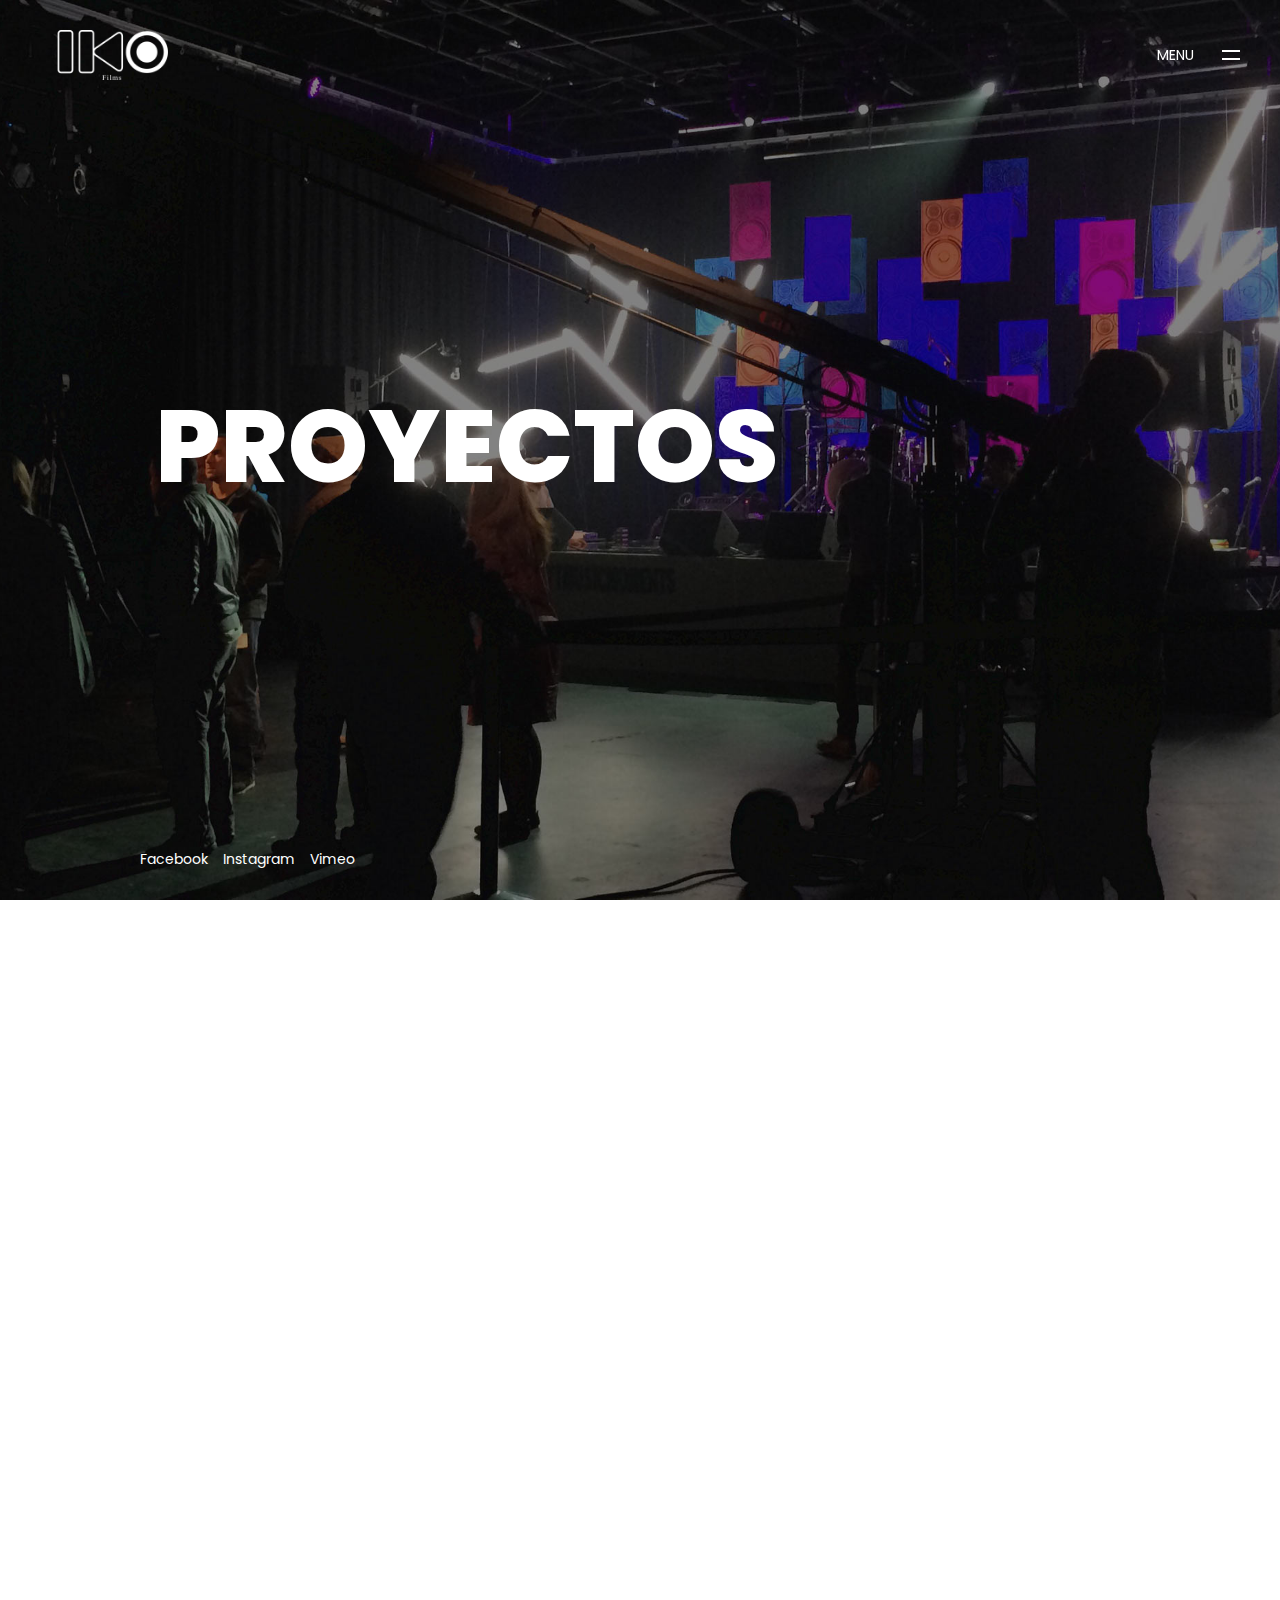
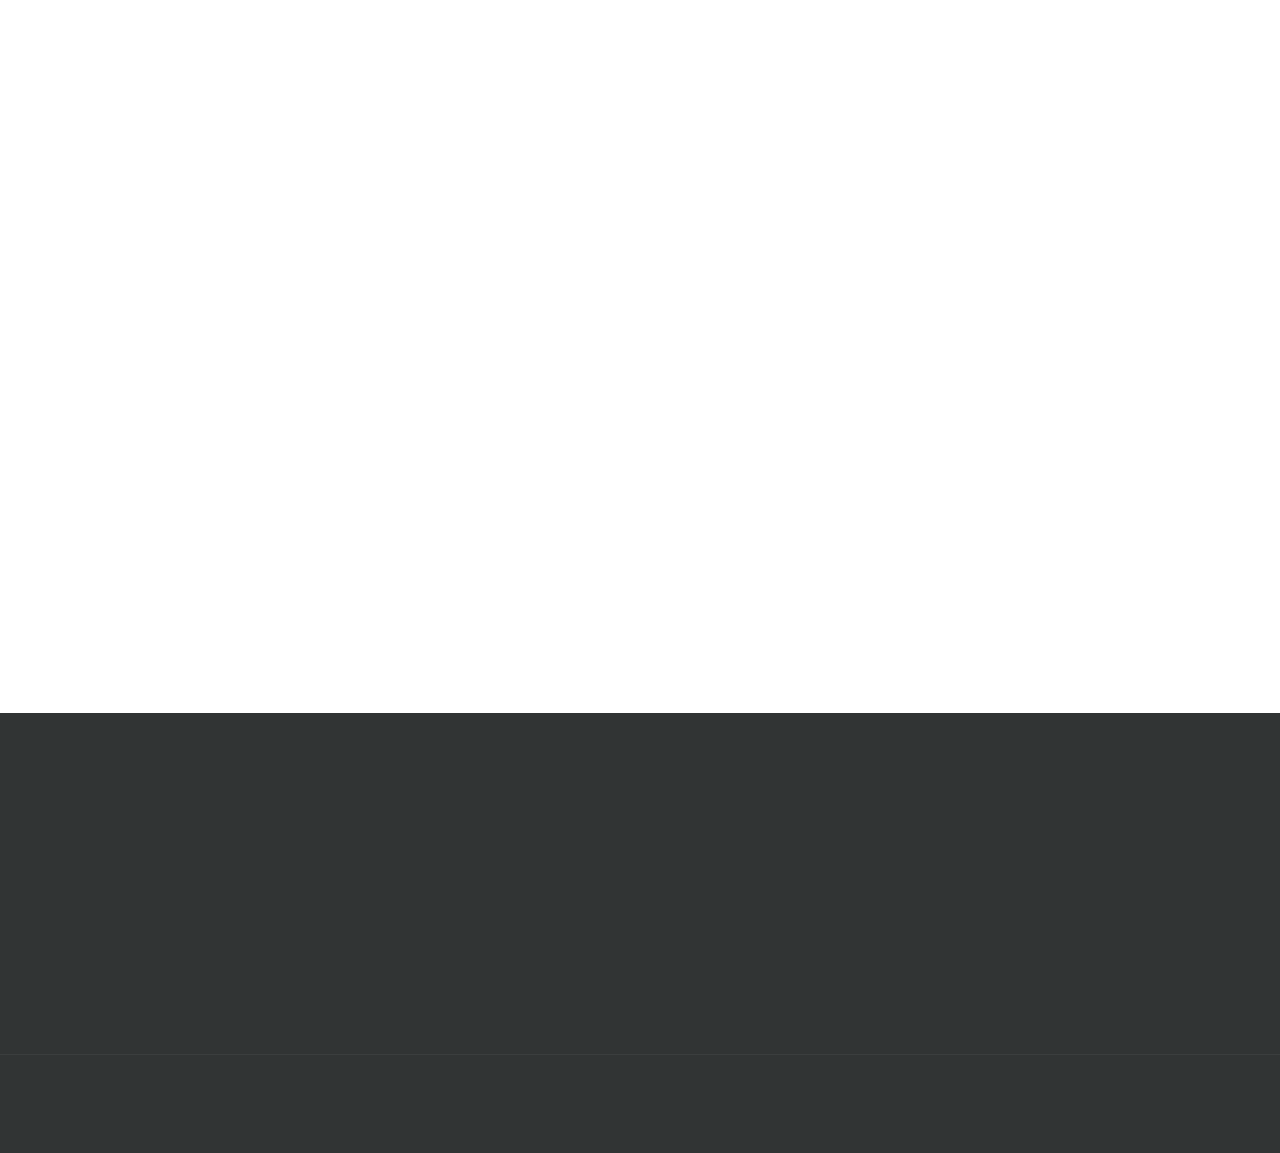
<file: iko-works.html>
<!doctype html>
<html lang="en">
<head>
<meta charset="utf-8">
<meta name="viewport" content="width=device-width, initial-scale=1, shrink-to-fit=no">
<meta name="format-detection" content="telephone=no">
<meta name="theme-color" content="#f03a37"/>
<title>IKO | Proyectos</title>
<meta name="author" content="Themezinho">
<meta name="description" content="RoiFuries | Designer and frontend developer roifuries.com @roifuires">
<meta name="keywords" content="creative, works, showcase, portfolio, highlight, projects, modern, agency, digital, studio, css, animation, transition, freelancers">
<meta property="og:description" content="IKO | Design and Develp by @roiFuries">
<meta property="og:image" content="http://roifuries.com/">
<meta property="og:site_name" content="RoiFuries">
<meta property="og:title" content="roifuires">
<meta property="og:type" content="website">
<meta property="og:url" content="http://roifuries.com/">
<meta name="twitter:card" content="roifuries">
<meta name="twitter:site" content="@roifuries">
<meta name="twitter:creator" content="@roifuries">
<meta name="twitter:title" content="Roifuries">
<meta name="twitter:description" content="Roifuries | iko films project">
<meta name="twitter:image" content="http://roifuries.com/">
<link href="ico/apple-touch-icon-144-precomposed.png" rel="apple-touch-icon" sizes="144x144">
<link href="ico/apple-touch-icon-114-precomposed.png" rel="apple-touch-icon" sizes="114x114">
<link href="ico/apple-touch-icon-72-precomposed.png" rel="apple-touch-icon" sizes="72x72">
<link href="ico/apple-touch-icon-57-precomposed.png" rel="apple-touch-icon">
<link href="ico/favicon.png" rel="shortcut icon">
<link rel="stylesheet" href="css/font-awesome.min.css">
<link rel="stylesheet" href="css/animate.min.css">
<link rel="stylesheet" href="css/fancybox.min.css">
<link rel="stylesheet" href="css/odometer.min.css">
<link rel="stylesheet" href="css/swiper.min.css">
<link rel="stylesheet" href="css/bootstrap.min.css">
<link rel="stylesheet" href="css/style.css">
</head>
<body>
    <div id="fb-root"></div>
    <script>
      window.fbAsyncInit = function() {
        FB.init({
          xfbml            : true,
          version          : 'v9.0'
        });
      };
  
      (function(d, s, id) {
      var js, fjs = d.getElementsByTagName(s)[0];
      if (d.getElementById(id)) return;
      js = d.createElement(s); js.id = id;
      js.src = 'https://connect.facebook.net/es_LA/sdk/xfbml.customerchat.js';
      fjs.parentNode.insertBefore(js, fjs);
      }(document, 'script', 'facebook-jssdk'));
    </script>
  
    <div class="fb-customerchat"
      attribution="setup_tool"
      page_id="104289878152913"
      theme_color="#0A7CFF"
      logged_in_greeting="Hola! en que puedo ayudarte?"
      logged_out_greeting="Hola! en que puedo ayudarte?">
    </div>

  <div class="preloader">
    <div class="layer"></div>
    <div class="inner">
      <span class="typewriter" id="typewriter"></span> </div>
      <br> <br>
  
      <figure> <img src="images/loading.gif" alt="Image"> </figure>
  </div>
<div class="navigation-menu">
  <div class="nav-bg"></div>
  <div class="nav-bg2"></div>
  <div class="inner">
    <address>
      <span>Contacto</span>
      <p>info@ikofilms.com <br>
        55 5479 4317<br>
        55 2129 0959</p>
    </address>
    <ul>
      <li><a href="index.html">INICIO</a>
      
      </li>
      <li><a href="./iko-works.html">PROYECTOS</a></li>
      <li><a href="contact.html">CONTACTO</a></li>
    </ul>
  </div>
</div>
<div class="transition-overlay">
	<div class="layer"></div>
</div>
<nav class="navbar">
  <div class="logo"> <a href="index.html"><img src="images/logo.png" alt="Image"></a> </div>
  <div class="sandwich-nav">
    <div class="sandwich-text"><b>MENU<br>
      CERRAR</b> </div>
    <div class="sandwich-btn" id="sandwich-btn"> <span></span> <span></span> </div>
  </div>
</nav>
<header class="page-header">
		<aside class="soundbar">
  </aside>
		<ul class="social-media">
		<li><a href="https://www.facebook.com/IKO-Films-104289878152913">Facebook</a></li>
    <li><a href="https://www.instagram.com/iko_films/">Instagram</a></li>
    <li><a href="https://vimeo.com/user131556570">Vimeo</a></li>
		</ul>
		<div class="inner-content">
		<div class="inner">
		<div class="container">
			<h2>PROYECTOS</h2>
			</div>
		</div>
		</div>
</header>
<main>
	<section class="works">
   <div class="container">
    <div class="works-title wow fadeIn">
      <p>En IKO Films trabajamos de manera conjunta con nuestros clientes para lograr resultados de calidad profesional.</p>
    </div>
    </div>
    <ul class="works-grid">
      <li class="wow fadeIn" data-wow-delay="0s">
        <figure> <a href="./iko-proyecto-azteca.html"><img src="images/proyecto-bancoAzteca0-Iko.jpg" alt="Banco Azteca"></a>
          <figcaption> <span></span> <small>Comunicación Interna Condusef</small>
            <h3> Banco Azteca</h3>
          </figcaption>
        </figure>
      </li>
      <li class="wow fadeIn" data-wow-delay="0.1s">
        <figure> <a href="./iko-proyecto-MonteDePiedad.html"><img src="images/proyecto-monte-de-piedad0-Iko.jpg" alt="Monte de piedad"></a>
          <figcaption> <span></span> <small>Comunicación interna.</small>
            <h3>Monte de Piedad</h3>
          </figcaption>
        </figure>
      </li>
      <li class="wow fadeIn" data-wow-delay="0.2s">
        <figure> <a href="./iko-proyecto-ArcanaMundi.html"><img src="images/proyecto-arcana-mundi-0-Iko.jpg" alt="Arcana mundi"></a>
          <figcaption> <span></span> <small>Arcana Mundi</small>
            <h3>Jutrø</h3>
          </figcaption>
        </figure>
      </li>
      <li class="wow fadeIn" data-wow-delay="0s">
        <figure> <a href="./iko-proyecto-TheLorianClub.html"><img src="images/proyecto-the-Lorian-Club-0-Iko.jpg" alt="Image"></a>
          <figcaption> <span></span> <small>The Lorian Club </small>
            <h3>The Lorian Club</h3>
          </figcaption>
        </figure>
      </li>
      <li class="wow fadeIn" data-wow-delay="0.1s">
        <figure> <a href="./iko-proyecto-Philadelphia.html"><img src="images/proyecto-Philadelphia-0-Iko.jpg" alt="Image"></a>
          <figcaption> <span></span> <small>Baloncitos Philadephia</small>
            <h3>Philadephia</h3>
          </figcaption>
        </figure>
      </li>
      <li class="wow fadeIn" data-wow-delay="0.2s">
        <figure> <a href="./iko-proyecto-Sesderma.html"><img src="images/proyecto-sesderma-0-Iko.jpg" alt="Image"></a>
          <figcaption> <span></span> <small>Videos para Redes Sociales</small>
            <h3>Sesderma</h3>
          </figcaption>
        </figure>
      </li>
    </ul>
  </section>
  <footer class="footer">
    <div class="container">
     <div class="content-box wow fadeIn" data-wow-delay="0s">
       <h2>Emails</h2>
       <p> info@ikofilms.com<br>
         julian@ikofilms.com<br>
         joseluis@ikofilms.com</p>
     </div>
     <div class="content-box wow fadeIn" data-wow-delay="0.1s">
       <h2>Teléfonos</h2>
       <p>55 5479 4317<br>
         55 2129 0959</p>
     </div>
     <div class="content-box wow fadeIn" data-wow-delay="0.2s">
       <h2>Contáctanos</h2>
       <p>Escríbenos para poder <br>
        trabajar juntos</p>
     </div>
     </div>
   </footer>
   <footer class="sub-footer">
    <div class="container wow fadeIn"><small>All rights reserved 2021 © <a  class="change3" href="http://roifuries.com/">RoiFuries</a></small>
     <ul>
       <li><a href="https://www.facebook.com/IKO-Films-104289878152913">Facebook</a></li>
       <li><a href="https://www.instagram.com/iko_films/">Instagram</a></li>
       <li><a href="https://vimeo.com/user131556570">Vimeo</a></li>
     </ul>
     </div>
   </footer>
</main>
<audio id="link" src="audio/link.mp3" preload="auto"></audio>
<script src="js/jquery.min.js"></script>
<script src="js/bootstrap.min.js"></script> 
<script src="js/swiper.min.js"></script> 
<script src="js/jquery.stellar.js"></script> 
<script src="js/isotope.min.js"></script> 
<script src="js/imagesloaded.pkgd.min.js"></script> 
<script src="js/jquery.typewriter.js"></script> 
<script src="js/odometer.min.js"></script>  
<script src="js/fancybox.min.js"></script> 
<script src="js/wow.min.js"></script> 
<script src="js/scripts.js"></script>
</body>
</html>
</file>
<file: css/style.css>
@charset "UTF-8";
/*

@Author: Themezinho
@URL: http://www.themezinho.net

This file contains the styling for the actual theme, this
is the file you need to edit to change the look of the
theme.


// Table of contents //

	01.	GOOGLE FONTS
	02.	BODY
	03.	CUSTOM CLASSES
	04. FORM ELEMENTS
	05.	SECTIONS
	06.	HTML TAGS
	07.	LINKS
	08.	MODAL
	09.	PAGINATION
	10. PRELOADER
	11.	TRANSITION OVERLAY
	12.	SANDWICH BUTTON
	13.	SCROLL DOWN
	14.	NAVIGATION MENU
	15.	HEADER
	16.	SOCIAL MEDIA
	17.	NAVBAR
	18.	SLIDER
	19.	PAGE HEADER
	20.	VIDEO BG
	21.	WORKS
	22.	FEATURES CONTENT
	23.	LISTING CONTENT
	24.	FULL MEDIA CONTENT
	25.	INTRODUCTION
	26. OUR TEAM
	27.	NEWS
	28.	SAY HELLO
	29.	LOGOS
	30.	FOOTER
	31.	RESPONSIVE TABLET FIXES
	32. REPSONSIVE MOBILE FIXES



*/
/* GOOGLE FONTS */
@import url("https://fonts.googleapis.com/css?family=Libre+Baskerville:400|Poppins:300,400,600,800&subset=latin-ext");
/* BODY */
body {
  height: 100%;
  margin: 0;
  padding: 0;
  font-family: "Poppins", sans-serif;
  font-size: 14px;
  color: #313434;
  -webkit-font-smoothing: antialiased;
  text-rendering: optimizeLegibility;
  -moz-osx-font-smoothing: grayscale;
  overflow: hidden;
  background-color: black;
}

html {
  height: 100%;
}

/* CUSTOM ELEMENTS */
.overflow {
  overflow: hidden !important;
}

.no-margin {
  margin: 0 !important;
}

/* HTML ELEMENTS */
img {
  max-width: 100%;
}

.change{
  color: white;
}
.change2{
background-color: #191919;
}
.change3{
  color: white;
  text-decoration: none;
  font-family: sans-serif ;
}
/* LINKS */
a {
  color: #313434;
}

a {
  -webkit-transition: 0.25s ease-in-out;
  -moz-transition: 0.25s ease-in-out;
  -ms-transition: 0.25s ease-in-out;
  -o-transition: 0.25s ease-in-out;
  transition: 0.25s ease-in-out;
}

/* TRANSITION OVERLAY */
.transition-overlay {
  width: 100%;
  height: 100%;
  position: fixed;
  left: 0;
  top: -100%;
  z-index: 10;
  -webkit-transition: all 0.3s ease;
  -moz-transition: all 0.3s ease;
  transition: all 0.3s ease;
  transition-duration: 500ms;
  -webkit-transition-duration: 500ms;
  transition-timing-function: cubic-bezier(0.86, 0, 0.07, 1);
  -webkit-transition-timing-function: cubic-bezier(0.86, 0, 0.07, 1);
}
.transition-overlay * {
  -webkit-transition: all 0.3s ease;
  -moz-transition: all 0.3s ease;
  transition: all 0.3s ease;
  transition-duration: 500ms;
  -webkit-transition-duration: 500ms;
  transition-timing-function: cubic-bezier(0.86, 0, 0.07, 1);
  -webkit-transition-timing-function: cubic-bezier(0.86, 0, 0.07, 1);
}
.transition-overlay .layer {
  width: 10px;
  height: 100%;
  float: left;
  background: #313434;
  transition-delay: 0.4s;
}
.transition-overlay.active {
  top: 0;
}
.transition-overlay.active .layer {
  width: 100%;
}

/* ODOMETER */
.odometer.odometer-auto-theme .odometer-digit, .odometer.odometer-theme-car .odometer-digit {
  padding: 0;
}

.odometer.odometer-auto-theme .odometer-digit .odometer-digit-inner, .odometer.odometer-theme-car .odometer-digit .odometer-digit-inner {
  left: 0;
}

/* PRELOADER */
.preloader {
  width: 100%;
  height: 100%;
  display: flex;
  flex-wrap: wrap;
  flex-direction: column;
  justify-content: center;
  text-align: center;
  position: fixed;
  left: 0;
  top: 0;
  z-index: 11;
  overflow: hidden;
  background: #f03a37;
  -webkit-transition: all 0.3s ease;
  -moz-transition: all 0.3s ease;
  transition: all 0.3s ease;
  transition-duration: 500ms;
  -webkit-transition-duration: 500ms;
  transition-timing-function: cubic-bezier(0.86, 0, 0.07, 1);
  -webkit-transition-timing-function: cubic-bezier(0.86, 0, 0.07, 1);
}
.preloader * {
  -webkit-transition: all 0.3s ease;
  -moz-transition: all 0.3s ease;
  transition: all 0.3s ease;
  transition-duration: 500ms;
  -webkit-transition-duration: 500ms;
  transition-timing-function: cubic-bezier(0.86, 0, 0.07, 1);
  -webkit-transition-timing-function: cubic-bezier(0.86, 0, 0.07, 1);
}
.preloader .layer {
  width: 100%;
  height: 100%;
  position: absolute;
  left: 0;
  bottom: 0;
  background: #313434;
  z-index: 2;
}
.preloader .inner {
  margin: 0;
  position: relative;
  z-index: 3;
}
.preloader figure {
  display: block;
  margin: 0;
}
.preloader figure img {
  height: 110px;
}
.preloader .typewriter {
  height: 26px;
  line-height: 26px;
  display: inline-block;
  transform: translateY(-70px);
  color: #fff;
   font-family: "Poppins", sans-serif;
}
.preloader .typewriter #typewriter-text {
  float: left;
  font-size: 20px;
  margin-left: 5px;
  margin-top: -2px;
  margin-right: 3px;
}
.preloader .typewriter #typewriter-suffix {
  width: 2px;
  height: 22px;
  display: inline-block;
  background: #fff;
  text-indent: -1000px;
  overflow: hidden;
}

.page-loaded {
  overflow: inherit;
}
.page-loaded .preloader {
  left: -100%;
  transition-delay: 0.6s;
}
.page-loaded .preloader .layer {
  bottom: -100%;
  transition-delay: 0.2s;
}
.page-loaded .preloader .inner {
  transform: translateY(30px);
  opacity: 0;
}
.page-loaded .header .social-media {
  transform: translateY(0);
  opacity: 1;
}
.page-loaded .navbar {
  transform: translateY(0);
}
.page-loaded .soundbar {
  transform: translateX(0);
}

/* NAVIGATION MENU */
.navigation-menu {
  width: 100%;
  height: 100%;
  display: flex;
  flex-wrap: wrap;
  flex-direction: column;
  justify-content: center;
  position: fixed;
  left: 0;
  top: -100%;
  z-index: 8;
  -webkit-transition: all 0.3s ease;
  -moz-transition: all 0.3s ease;
  transition: all 0.3s ease;
  transition-duration: 500ms;
  -webkit-transition-duration: 500ms;
  transition-timing-function: cubic-bezier(0.86, 0, 0.07, 1);
  -webkit-transition-timing-function: cubic-bezier(0.86, 0, 0.07, 1);
}
.navigation-menu * {
  -webkit-transition: all 0.3s ease;
  -moz-transition: all 0.3s ease;
  transition: all 0.3s ease;
  transition-duration: 500ms;
  -webkit-transition-duration: 500ms;
  transition-timing-function: cubic-bezier(0.86, 0, 0.07, 1);
  -webkit-transition-timing-function: cubic-bezier(0.86, 0, 0.07, 1);
}
.navigation-menu .nav-bg {
  width: 10px;
  height: 100%;
  position: absolute;
  left: 0;
  top: 0;
  background: #313434;
  transition-delay: 0.4s;
}
.navigation-menu .nav-bg2 {
  width: 0;
  height: 100%;
  position: absolute;
  left: 0;
  top: 0;
  background: black;
  transition-delay: 0.8s;
}
.navigation-menu .inner {
  position: relative;
  z-index: 2;
  padding: 0 40px;
}
.navigation-menu .inner address {
  float: left;
  color: #fff;
   font-family: "Poppins", sans-serif;
  font-size: 20px;
  transform: translateX(-200%);
  -webkit-transition: all 0.3s ease;
  -moz-transition: all 0.3s ease;
  transition: all 0.3s ease;
  transition-duration: 500ms;
  -webkit-transition-duration: 500ms;
  transition-timing-function: cubic-bezier(0.86, 0, 0.07, 1);
  -webkit-transition-timing-function: cubic-bezier(0.86, 0, 0.07, 1);
  margin: 0;
  height: 170px;
  position: absolute;
  top: 50%;
  margin-top: -85px;
}
.navigation-menu .inner address span {
  font-family: "Poppins", sans-serif;
  display: block;
  font-size: 2vw;
  font-weight: 800;
  margin-bottom: 20px;
}
.navigation-menu .inner ul {
  width: 50%;
  float: right;
  margin: 0;
  padding: 0;
}
.navigation-menu .inner ul li {
  display: block;
  margin: 0;
  padding: 0;
  list-style: none;
  overflow: hidden;
}
.navigation-menu .inner ul li:hover ul {
  max-height: 500px;
  transition: max-height 0.45s ease-in;
}
.navigation-menu .inner ul li a {
  float: right;
  font-size: 4vw;
  color: #fff;
  font-weight: 800;
  transform: translateY(200%);
  -webkit-transition: all 0.3s ease;
  -moz-transition: all 0.3s ease;
  transition: all 0.3s ease;
  transition-duration: 500ms;
  -webkit-transition-duration: 500ms;
  transition-timing-function: cubic-bezier(0.86, 0, 0.07, 1);
  -webkit-transition-timing-function: cubic-bezier(0.86, 0, 0.07, 1);
  position: relative;
}
.navigation-menu .inner ul li a:hover {
  text-decoration: none;
}
.navigation-menu .inner ul li a:hover:before {
  width: 100%;
}
.navigation-menu .inner ul li a:before {
  content: "";
  width: 0;
  height: 10px;
  background: #00bbcc;
  position: absolute;
  left: 0;
  bottom: 17px;
  z-index: -1;
  -webkit-transition: all 0.3s ease;
  -moz-transition: all 0.3s ease;
  transition: all 0.3s ease;
  transition-duration: 500ms;
  -webkit-transition-duration: 500ms;
  transition-timing-function: cubic-bezier(0.86, 0, 0.07, 1);
  -webkit-transition-timing-function: cubic-bezier(0.86, 0, 0.07, 1);
}
.navigation-menu .inner ul li ul {
  max-height: 0;
  width: 100%;
  transition: max-height 0.25s ease-out;
}
.navigation-menu .inner ul li ul li {
  display: block;
}
.navigation-menu .inner ul li ul li a {
  font-size: 26px;
}
.navigation-menu .inner ul li ul li a:before {
  height: 4px;
  bottom: 8px;
}
.navigation-menu.open {
  top: 0;
}
.navigation-menu.open .nav-bg {
  width: 100%;
}
.navigation-menu.open .nav-bg2 {
  width: 100%;
}
.navigation-menu.open address {
  transition-delay: 1s;
  transform: translateY(0);
}
.navigation-menu.open ul li {
  margin: 0;
}
.navigation-menu.open ul li:nth-child(1) a {
  transition-delay: 0.8s;
}
.navigation-menu.open ul li:nth-child(2) a {
  transition-delay: 0.85s;
}
.navigation-menu.open ul li:nth-child(3) a {
  transition-delay: 0.9s;
}
.navigation-menu.open ul li:nth-child(4) a {
  transition-delay: 0.95s;
}
.navigation-menu.open ul li:nth-child(5) a {
  transition-delay: 1s;
}
.navigation-menu.open ul li a {
  transform: translateY(0);
}

/* SANDWICH BUTTON */
.sandwich-btn {
  width: 22px;
  height: 22px;
  float: left;
  position: relative;
  cursor: pointer;
}
.sandwich-btn span {
  display: block;
  height: 2px;
  width: 18px;
  background: #fff;
  opacity: 1;
  position: absolute;
  right: 0;
  -webkit-transform: rotate(0deg);
  -moz-transform: rotate(0deg);
  -o-transform: rotate(0deg);
  transform: rotate(0deg);
  -webkit-transition: 0.25s ease-in-out;
  -moz-transition: 0.25s ease-in-out;
  -o-transition: 0.25s ease-in-out;
  transition: 0.25s ease-in-out;
}
.sandwich-btn span:nth-child(1) {
  top: 0;
}
.sandwich-btn span:nth-child(2) {
  top: 8px;
}
.sandwich-btn.open span:nth-child(1) {
  top: 4px;
  -webkit-transform: rotate(135deg);
  -moz-transform: rotate(135deg);
  -o-transform: rotate(135deg);
  transform: rotate(135deg);
}
.sandwich-btn.open span:nth-child(2) {
  top: 4px;
  -webkit-transform: rotate(-135deg);
  -moz-transform: rotate(-135deg);
  -o-transform: rotate(-135deg);
  transform: rotate(-135deg);
}

/* EQUALIZER */
.equalizer {
  width: 46px;
  height: 46px;
  cursor: pointer;
  border: 2px solid rgba(255, 255, 255, 0.4);
  border-radius: 50%;
  display: flex;
  flex-direction: column;
  justify-content: center;
  transform: rotate(90deg);
}

.equalizer span {
  background: #fff;
  width: 2px;
  height: 2px;
  top: 50%;
  bottom: 0;
  left: 0%;
  transform: translateY(-50%);
  position: absolute;
  transition: height 0.2s linear;
}

.equalizer span:nth-child(1) {
  margin-left: 4px;
}

.equalizer span:nth-child(2) {
  margin-left: 8px;
}

.equalizer span:nth-child(4) {
  margin-left: 12px;
}

.equalizer span:nth-child(5) {
  margin-left: 16px;
}

.equalizer span:nth-child(6) {
  margin-left: 20px;
}

.equalizer.paused span {
  height: 3px !important;
}

/* HEADER */
.header {
  width: 100%;
  height: 100%;
  display: flex;
  flex-wrap: wrap;
  flex-direction: column;
  justify-content: center;
}
.header .social-media {
  position: absolute;
  left: 44px;
  bottom: 90px;
  margin: 0;
  padding: 0;
   font-family: "Poppins", sans-serif;
  -webkit-transition: all 0.3s ease;
  -moz-transition: all 0.3s ease;
  transition: all 0.3s ease;
  transition-duration: 500ms;
  -webkit-transition-duration: 500ms;
  transition-timing-function: cubic-bezier(0.86, 0, 0.07, 1);
  -webkit-transition-timing-function: cubic-bezier(0.86, 0, 0.07, 1);
  margin: 0;
  padding: 0;
  z-index: 2;
  transform: translateY(100%);
  opacity: 0;
  transition-delay: 1.2s;
}
.header .social-media li {
  float: left;
  margin: 0;
  margin-right: 15px;
  padding: 0;
  list-style: none;
}
.header .social-media li a {
  float: left;
  color: #fff;
  position: relative;
}
.header .social-media li a:hover {
  text-decoration: none;
}
.header .social-media li a:hover:before {
  width: 100%;
}
.header .social-media li a:before {
  content: "";
  width: 0;
  height: 6px;
  background: #00bbcc;
  position: absolute;
  left: 0;
  bottom: 2px;
  z-index: -1;
  -webkit-transition: all 0.3s ease;
  -moz-transition: all 0.3s ease;
  transition: all 0.3s ease;
  transition-duration: 500ms;
  -webkit-transition-duration: 500ms;
  transition-timing-function: cubic-bezier(0.86, 0, 0.07, 1);
  -webkit-transition-timing-function: cubic-bezier(0.86, 0, 0.07, 1);
}

/* NAVBAR */
.navbar {
  width: 100%;
  position: absolute;
  left: 0;
  top: 0;
  z-index: 9;
  padding: 30px 40px;
   font-family: "Poppins", sans-serif;
  transform: translateY(-100%);
  -webkit-transition: all 0.3s ease;
  -moz-transition: all 0.3s ease;
  transition: all 0.3s ease;
  transition-duration: 500ms;
  -webkit-transition-duration: 500ms;
  transition-timing-function: cubic-bezier(0.86, 0, 0.07, 1);
  -webkit-transition-timing-function: cubic-bezier(0.86, 0, 0.07, 1);
  transition-delay: 0.8s;
}
.navbar .logo {
  margin-right: 35px;
}
.navbar .logo a {
  float: left;
}
.navbar .logo a img {
  height: 50px;
}
.navbar .sandwich-nav {
  margin-right: 0;
}
.navbar .sandwich-nav .sandwich-text {
  float: left;
  height: 46px;
  overflow: hidden;
}
.navbar .sandwich-nav .sandwich-text.move-up b {
  transform: translateY(-50%);
}
.navbar .sandwich-nav .sandwich-text b {
  float: left;
  font-weight: 400;
  line-height: 46px;
  color: #fff;
   font-family: "Poppins", sans-serif;
  -webkit-transition: all 0.3s ease;
  -moz-transition: all 0.3s ease;
  transition: all 0.3s ease;
  transition-duration: 500ms;
  -webkit-transition-duration: 500ms;
  transition-timing-function: cubic-bezier(0.86, 0, 0.07, 1);
  -webkit-transition-timing-function: cubic-bezier(0.86, 0, 0.07, 1);
}
.navbar .sandwich-nav .sandwich-btn {
  float: left;
  margin-left: 10px;
  margin-top: 18px;
}

/* SOUNDBAR */
.soundbar {
  width: 46px;
  height: 100%;
  display: flex;
  flex-wrap: wrap;
  flex-direction: column;
  justify-content: center;
  position: relative;
  margin-left: 40px;
  z-index: 2;
  transform: translateX(-150%);
  -webkit-transition: all 0.3s ease;
  -moz-transition: all 0.3s ease;
  transition: all 0.3s ease;
  transition-duration: 500ms;
  -webkit-transition-duration: 500ms;
  transition-timing-function: cubic-bezier(0.86, 0, 0.07, 1);
  -webkit-transition-timing-function: cubic-bezier(0.86, 0, 0.07, 1);
  transition-delay: 1s;
}
.soundbar .sound {
  width: 158px;
  float: left;
  text-align: center;
  transform: rotate(-90deg);
  margin-left: -52px;
}
.soundbar .sound .sound-title {
  float: left;
  line-height: 46px;
  color: #fff;
   font-family: "Poppins", sans-serif;
}
.soundbar .sound .sound-text {
  height: 46px;
  line-height: 46px;
  float: left;
  overflow: hidden;
  text-align: center;
   font-family: "Poppins", sans-serif;
}
.soundbar .sound .sound-text.move-up b {
  transform: translateY(-50%);
}
.soundbar .sound .sound-text b {
  width: 100%;
  display: block;
  color: #fff;
  -webkit-transition: all 0.3s ease;
  -moz-transition: all 0.3s ease;
  transition: all 0.3s ease;
  transition-duration: 500ms;
  -webkit-transition-duration: 500ms;
  transition-timing-function: cubic-bezier(0.86, 0, 0.07, 1);
  -webkit-transition-timing-function: cubic-bezier(0.86, 0, 0.07, 1);
  font-weight: 400;
}
.soundbar .sound .equalizer {
  float: left;
  margin: 0 10px;
}
.soundbar .sound .equalizer * {
  transition-delay: 0s;
}
.soundbar .sound .equalizer .holder {
  width: 23px;
  height: 20px;
  float: left;
  margin-left: 10px;
  position: relative;
}

/* SLIDER */
.header {
  width: 100%;
  height: 100vh;
  display: flex;
  position: fixed;
  left: 0;
  top: 0;
}
.header:before {
  content: "";
  width: 0%;
  height: 0px;
  background: #191919;
  position: absolute;
  right: 0;
  top: 0;
  z-index: 2;
}
.header:after {
  content: "";
  width: 0%;
  height: 0px;
  background: #191919;
  position: absolute;
  left: 40px;
  bottom: 0;
  z-index: 2;
}
.header h5 {
  font-size: 36px;
  color: #fff;
   font-family: "Poppins", sans-serif;
  margin-bottom: 0;
  position: relative;
}
.header h5:before {
  content: "";
  width: 30px;
  height: 3px;
  background: #fff;
  float: left;
  margin-top: 19px;
  margin-right: 6px;
  margin-left: -18px;
}
.header h5 span {
  position: relative;
}
.header h5 span:after {
  content: "";
  width: 100%;
  height: 7px;
  background: #00bbcc;
  position: absolute;
  left: 0;
  bottom: 5px;
  z-index: -1;
}
.header h2 {
  font-size: 8vw;
  color: #fff;
  font-weight: 800;
  margin-bottom: 40px;
  text-transform: uppercase;
}
.header .btn-ghost {
  width: 180px;
  height: 54px;
  line-height: 52px;
  display: inline-block;
  border-radius: 54px;
  border-bottom: 4px solid rgba(0, 0, 0, 0.2);
  background: url(../images/btn-bg.jpg);
  background-size: cover;
  color: #fff;
  font-weight: 800;
  font-size: 13px;
  text-align: center;
  position: relative;
  z-index: 2;
  overflow: hidden;
  box-shadow: 0 3px 3px rgba(0, 0, 0, 0.1);
}
.header .btn-ghost * {
  -webkit-transition: 0.25s ease-in-out;
  -moz-transition: 0.25s ease-in-out;
  -ms-transition: 0.25s ease-in-out;
  -o-transition: 0.25s ease-in-out;
  transition: 0.25s ease-in-out;
}
.header .btn-ghost span {
  position: relative;
  display: inline-block;
}
.header .btn-ghost span:before {
  position: absolute;
  top: 100%;
  content: attr(data-hover);
}
.header .btn-ghost span:before {
  -webkit-transform: translate3d(0, 0, 0);
  -moz-transform: translate3d(0, 0, 0);
  transform: translate3d(0, 0, 0);
}
.header .btn-ghost:hover span {
  -webkit-transform: translateY(-100%);
  -moz-transform: translateY(-100%);
  transform: translateY(-100%);
}
.header .btn-ghost:hover {
  text-decoration: none;
}
.header .btn-play {
  color: #fff;
  position: relative;
  z-index: 2;
}
.header .btn-play img {
  height: 50px;
}
.change{
  width: 50%;
}
.header .video-bg {
  width: 100%;
  height: 100%;
  position: absolute;
  left: 0;
  top: 0;
  display: flex;
  flex-wrap: wrap;
  flex-direction: column;
  justify-content: center;
}
.header .video-bg video {
  min-height: 100%;
  min-width: 100%;
  position: absolute;
  left: 0;
  top: 0;
}
.header .video-bg .container {
  position: relative;
  z-index: 2;
}
.header .swiper-carousel {
  width: 100%;
  height: 100%;
  position: absolute;
  left: 0;
  top: 0;
  z-index: 0;
}
.kk{
  width: 50%;
}
.header .swiper-carousel * {
  -webkit-transition: all 0.3s ease;
  -moz-transition: all 0.3s ease;
  transition: all 0.3s ease;
  transition-duration: 500ms;
  -webkit-transition-duration: 500ms;
  transition-timing-function: cubic-bezier(0.86, 0, 0.07, 1);
  -webkit-transition-timing-function: cubic-bezier(0.86, 0, 0.07, 1);
}
.header .swiper-carousel .swiper-button-prev {
  width: 20%;
  height: 100%;
  position: absolute;
  left: 0;
  top: 0;
  background: none;
  cursor: url("../images/arrow-left.png"), auto;
}
.header .swiper-carousel .swiper-button-next {
  width: 20%;
  height: 100%;
  position: absolute;
  right: 0;
  top: 0;
  background: none;
  cursor: url("../images/arrow-right.png"), auto;
}
.header .swiper-carousel .swiper-slide {
  height: 100%;
  display: flex;
  background: #eee;
  align-items: center;
  justify-content: center;
  transition: all 200ms linear;
  background-size: cover;
}
.header .swiper-carousel .swiper-slide:after {
  content: "";
  width: 100%;
  height: 100%;
  background: #313434;
  position: absolute;
  left: 0;
  top: 0;
  opacity: 0.6;
  -webkit-transition: 0.25s ease-in-out;
  -moz-transition: 0.25s ease-in-out;
  -ms-transition: 0.25s ease-in-out;
  -o-transition: 0.25s ease-in-out;
  transition: 0.25s ease-in-out;
}
.header .swiper-carousel .swiper-slide .inner {
  opacity: 0;
  padding: 0 5vw;
  position: relative;
  z-index: 2;
  transform: translateY(50px);
}
.header .swiper-carousel .swiper-slide .inner h2 {
  font-size: 6vw;
}
.header .swiper-carousel .swiper-slide-active {
  margin: 0;
  box-shadow: 0 0 50px rgba(0, 0, 0, 0.3);
  z-index: 2;
}
.header .swiper-carousel .swiper-slide-active:after {
  content: "";
  opacity: 0;
}
.header .swiper-carousel .swiper-slide-active .inner {
  opacity: 1;
  transform: translateY(0);
}
.header .swiper-container {
  width: 100%;
  height: 100%;
  position: absolute;
  left: 0;
  top: 0;
  z-index: 0;
}
.header .swiper-container .swiper-slide {
  overflow: hidden;
}
.header .swiper-container .swiper-button-next {
  width: auto;
  height: auto;
  background: none;
  right: 33px;
  font-weight: 800;
  color: #fff;
  transform: rotate(90deg);
  margin-top: 20px;
  overflow: hidden;
}
.header .swiper-container .swiper-button-next * {
  -webkit-transition: 0.25s ease-in-out;
  -moz-transition: 0.25s ease-in-out;
  -ms-transition: 0.25s ease-in-out;
  -o-transition: 0.25s ease-in-out;
  transition: 0.25s ease-in-out;
}
.header .swiper-container .swiper-button-next span {
  position: relative;
  display: inline-block;
}
.header .swiper-container .swiper-button-next span:before {
  position: absolute;
  top: 100%;
  content: attr(data-hover);
}
.header .swiper-container .swiper-button-next span:before {
  -webkit-transform: translate3d(0, 0, 0);
  -moz-transform: translate3d(0, 0, 0);
  transform: translate3d(0, 0, 0);
}
.header .swiper-container .swiper-button-next:hover span {
  -webkit-transform: translateY(-100%);
  -moz-transform: translateY(-100%);
  transform: translateY(-100%);
}
.header .swiper-container .swiper-button-prev {
  width: auto;
  height: auto;
  background: none;
  left: auto;
  right: 33px;
  font-weight: 800;
  color: #fff;
  transform: rotate(90deg);
  margin-top: -40px;
  overflow: hidden;
}
.header .swiper-container .swiper-button-prev * {
  -webkit-transition: 0.25s ease-in-out;
  -moz-transition: 0.25s ease-in-out;
  -ms-transition: 0.25s ease-in-out;
  -o-transition: 0.25s ease-in-out;
  transition: 0.25s ease-in-out;
}
.header .swiper-container .swiper-button-prev span {
  position: relative;
  display: inline-block;
}
.header .swiper-container .swiper-button-prev span:before {
  position: absolute;
  top: 100%;
  content: attr(data-hover);
}
.header .swiper-container .swiper-button-prev span:before {
  -webkit-transform: translate3d(0, 0, 0);
  -moz-transform: translate3d(0, 0, 0);
  transform: translate3d(0, 0, 0);
}
.header .swiper-container .swiper-button-prev:hover span {
  -webkit-transform: translateY(-100%);
  -moz-transform: translateY(-100%);
  transform: translateY(-100%);
}
.header .swiper-container .swiper-pagination-fraction {
  width: 100px;
  position: absolute;
  left: auto;
  right: 40px;
  bottom: 20px;
  color: #fff;
  text-align: right;
}
.header .swiper-container .swiper-pagination-fraction .swiper-pagination-current {
  font-size: 50px;
  font-weight: 800;
}
.header .swiper-container .swiper-pagination-fraction .swiper-pagination-current:before {
  content: "0";
}
.header .swiper-container .swiper-pagination-fraction .swiper-pagination-total {
  font-size: 15px;
  font-weight: 600;
  opacity: 0.7;
}
.header .slide-inner {
  width: 100%;
  height: 100%;
  position: absolute;
  left: 0;
  top: 0;
  z-index: 1;
  background-size: cover;
  background-position: center;
  display: flex;
  flex-wrap: wrap;
  flex-direction: column;
  justify-content: center;
  padding: 0 150px;
}
.header .slide-inner:after {
  content: "";
  width: 100%;
  height: 100%;
  position: absolute;
  left: 0;
  top: 0;
  background: url(../images/hero-lines-bg.png) center;
  opacity: 0.2;
}

main {
  width: 100%;
  display: flex;
  flex-wrap: wrap;
  margin-top: 100vh;
  background: #fff;
  position: relative;
}

/* PAGE HEADER */
.page-header {
  width: 100%;
  height: 100%;
  min-height: 560px;
  position: fixed;
  left: 0;
  top: 0;
  display: flex;
  flex-wrap: wrap;
  flex-direction: column;
  justify-content: center;
  background: url(../images/iko-gb-contact.jpg) center;
  background-size: cover;
}
.page-header .social-media {
  position: absolute;
  left: 140px;
  bottom: 30px;
  margin: 0;
  padding: 0;
   font-family: "Poppins", sans-serif;
  z-index: 2;
}
.page-header .social-media li {
  float: left;
  margin: 0;
  margin-right: 15px;
  padding: 0;
  list-style: none;
}
.page-header .social-media li a {
  float: left;
  color: #fff;
  position: relative;
}
.page-header .social-media li a:hover {
  text-decoration: none;
}
.page-header .social-media li a:hover:before {
  width: 100%;
}
.page-header .social-media li a:before {
  content: "";
  width: 0;
  height: 6px;
  background: #00bbcc;
  position: absolute;
  left: 0;
  bottom: 2px;
  z-index: -1;
  -webkit-transition: all 0.3s ease;
  -moz-transition: all 0.3s ease;
  transition: all 0.3s ease;
  transition-duration: 500ms;
  -webkit-transition-duration: 500ms;
  transition-timing-function: cubic-bezier(0.86, 0, 0.07, 1);
  -webkit-transition-timing-function: cubic-bezier(0.86, 0, 0.07, 1);
}
.page-header .inner-content {
  width: 100%;
  height: 100%;
  position: absolute;
  left: 0;
  top: 0;
  display: flex;
  flex-wrap: wrap;
  flex-direction: column;
  justify-content: center;
}
.page-header .inner-content .inner {
  display: flex;
  flex-wrap: nowrap;
  flex-direction: column;
  padding: 0 140px;
}
.page-header .inner-content .inner h2 {
  font-size: 8vw;
  color: #fff;
  display: block;
  font-weight: 800;
  margin-bottom: 2s0px;
}
.page-header .inner-content .inner h6 {
  font-size: 20px;
  color: #fff;
  display: block;
   font-family: "Poppins", sans-serif;
}

/* WORKS */
.works {
  width: 100%;
  display: flex;
  flex-wrap: wrap;
  padding: 100px 40px;
  padding-bottom: 20px;
  position: relative;
  z-index: 2;
}
.works .works-title {
  width: 70%;
  display: flex;
  flex-wrap: wrap;
  flex-direction: column;
  padding: 0;
  margin-bottom: 80px;
}
.works .works-title h2 {
  font-size: 6vw;
  font-weight: 800;
  line-height: 1;
}
.works .works-title p {
  display: block;
  color: #8f999a;
  font-size: 22px;
  font-weight: 300;
  line-height: 34px;
  margin: 0;
   font-family: "Poppins", sans-serif;
}
.works .works-grid {
  width: 100%;
  float: left;
  margin: 0;
  padding: 0;
}
.works .works-grid.two-cols li {
  width: 50%;
}
.works .works-grid li {
  width: 33.33333%;
  float: left;
  margin: 0;
  margin-bottom: 80px;
  padding: 0 2vw;
  list-style: none;
}
.works .works-grid li figure {
  width: 100%;
  display: flex;
  flex-wrap: wrap;
}
.works .works-grid li figure * {
  -webkit-transition: 0.25s ease-in-out;
  -moz-transition: 0.25s ease-in-out;
  -ms-transition: 0.25s ease-in-out;
  -o-transition: 0.25s ease-in-out;
  transition: 0.25s ease-in-out;
}
.works .works-grid li figure:hover a {
  transform: scale(0.95);
  box-shadow: 5px 20px 50px 5px rgba(153, 153, 153, 0.4);
}
.works .works-grid li figure:hover a img {
  transform: scale(1);
}
.works .works-grid li figure:hover figcaption {
  padding-left: 10px;
}
.works .works-grid li figure:hover figcaption span {
  height: 0;
}
.works .works-grid li figure a {
  float: left;
  overflow: hidden;
}
.works .works-grid li figure a img {
  width: 100%;
  float: left;
}
.works .works-grid li figure figcaption {
  width: 100%;
  display: flex;
  flex-wrap: wrap;
  position: relative;
  margin-top: 30px;
}
.works .works-grid li figure figcaption span {
  width: 3px;
  height: 50px;
  background: #f03a37;
  position: absolute;
  left: 20px;
  top: -80%;
}
.works .works-grid li figure figcaption small {
  width: 100%;
  display: block;
  margin-bottom: 10px;
  color: #8f999a;
   font-family: "Poppins", sans-serif;
  font-size: 13px;
}
.works .works-grid li figure figcaption h3 {
  font-weight: 800;
}

/* WORKS SINGLE */
.works-single {
  width: 100%;
  display: flex;
  flex-wrap: wrap;
  padding: 100px 40px;
  position: relative;
  z-index: 2;
}
.works-single .works-title {
  width: 70%;
  display: flex;
  flex-wrap: wrap;
  flex-direction: column;
  padding: 0;
  margin-bottom: 30px;
}
.works-single .works-title h2 {
  font-size: 6vw;
  font-weight: 800;
  line-height: 1;
}
.works-single .works-title p {
  display: block;
  color: #8f999a;
  font-size: 22px;
  font-weight: 300;
  line-height: 34px;
  margin-bottom: 50px;
   font-family: "Poppins", sans-serif;
}
.works-single article {
  margin-bottom: 50px;
}
.works-single article h6 {
  font-weight: 600;
  text-transform: uppercase;
}
.works-single article p {
  margin: 0;
  font-size: 16px;
   font-family: "Poppins", sans-serif;
  color: #8f999a;
}
.works-single ul {
  width: 100%;
  margin: 0;
  padding: 0;
}
.works-single ul li {
  width: 33.3333%;
  float: left;
  margin: 0;
  padding: 2vw;
  list-style: none;
}
.works-single ul li.double {
  width: 50%;
}
.works-single ul li.full {
  width: 100%;
}

/* AWARDS */
.awards {
  width: 100%;
  display: flex;
  flex-wrap: wrap;
  padding: 100px 0;
  /* background-color: #e0e0e0; */
  background: url(../images/bg-ligth.jpg) center no-repeat;
  background-size: auto 350%;
}
.awards h4 {
  font-weight: 800;
  font-size: 25px;
  margin-bottom: 20px;
  margin-top: 20px;
  text-transform: uppercase;
  color: white;
}
.awards p {
  font-size: 18px;
   font-family: "Poppins", sans-serif;
  line-height: 30px;
  color: white;
  padding-left: 10%;
}
.awards figure {
  width: 100%;
  float: left;
  position: relative;
  padding-bottom: 15px;
  margin-bottom: 5px;
}
.awards figure:after {
  content: "";
  width: 6px;
  height: 6px;
  background: #f03a37;
  position: absolute;
  left: 50%;
  bottom: 0;
  margin-left: -3px;
  border-radius: 50%;
}
.awards figure img {
  height: 60px;
  display: inline-block;
}
.awards small {
  font-size: 18px;
  font-weight: 600;
  transform: translateY(-8px);
  display: inline-block;
}
.awards .odometer {
  font-weight: 800;
  font-size: 50px;
  margin-bottom: 20px;
}

/* SIDE CONTENT BLOCK */
.side-content-block {
  width: 100%;
  display: flex;
  flex-wrap: wrap;
  background-size: cover;
  background-attachment: fixed;
}
.side-content-block .inner {
  width: 50%;
  padding: 200px 0;
}
.side-content-block .inner .holder {
  width: 100%;
  max-width: 600px;
  margin: 0 auto;
}
.side-content-block .inner .holder p {
   font-family: "Poppins", sans-serif;
  font-size: 33px;
  line-height: 36px;
  margin-bottom: 44px;
}
.side-content-block .inner .holder h6 {
  font-weight: 800;
  margin-bottom: 5px;
  font-size: 20px;
  margin-bottom: 0;
}

/* ICON CONTENT BLOCK */
.icon-content-block {
  width: 100%;
  display: flex;
  flex-wrap: wrap;
  background: #878d94;
  text-align: center;
}
.icon-content-block * {
  -webkit-transition: 0.25s ease-in-out;
  -moz-transition: 0.25s ease-in-out;
  -ms-transition: 0.25s ease-in-out;
  -o-transition: 0.25s ease-in-out;
  transition: 0.25s ease-in-out;
}
.icon-content-block .content-box {
  flex: 1;
  padding: 100px 2vw;
  border-right: 1px solid rgba(255, 255, 255, 0.1);
}
.icon-content-block .content-box:hover {
  background: rgba(0, 0, 0, 0.05);
}
.icon-content-block .content-box:last-child {
  border-right: none;
}
.icon-content-block .content-box figure {
  display: block;
  margin-bottom: 30px;
}
.icon-content-block .content-box figure img {
  height: 50px;
}
.icon-content-block .content-box h4 {
   font-family: "Poppins", sans-serif;
  color: #fff;
  margin-bottom: 20px;
  font-size: 18px;
}
.icon-content-block .content-box p {
  margin-bottom: 20px;
  font-weight: 300;
  color: #fff;
  font-size: 16px;
  line-height: 27px;
}
.icon-content-block .content-box a {
  display: inline-block;
  margin: 0 auto;
  width: 50px;
  height: 50px;
  border: 1px solid rgba(255, 255, 255, 0.1);
  border-radius: 50%;
}
.icon-content-block .content-box a img {
  width: 50px;
}
.icon-content-block .content-box a:hover {
  border: 1px solid rgba(255, 255, 255, 0.4);
}

/* CLIENTS */
.clients {
  width: 100%;
  display: flex;
  flex-wrap: wrap;
  padding: 100px 0;
  text-align: center;
}
.clients * {
  -webkit-transition: 0.25s ease-in-out;
  -moz-transition: 0.25s ease-in-out;
  -ms-transition: 0.25s ease-in-out;
  -o-transition: 0.25s ease-in-out;
  transition: 0.25s ease-in-out;
}
.clients h2 {
  font-size: 6vw;
  font-weight: 800;
  margin-bottom: 50px;
}
.clients h6 {
   font-family: "Poppins", sans-serif;
  font-size: 18px;
}
.clients ul {
  width: 100%;
  display: flex;
  flex-wrap: wrap;
  flex-direction: row;
  margin: 0;
  padding: 0;
  position: relative;
}
.clients ul:before {
  content: "";
  width: 2px;
  height: 100%;
  background: #fff;
  position: absolute;
  right: 2px;
  bottom: 0;
  z-index: 2;
}
.clients ul:after {
  content: "";
  width: 100%;
  height: 1px;
  background: #fff;
  position: absolute;
  left: 0;
  bottom: -1px;
  z-index: 2;
}
.clients ul li {
  width: 33.3333%;
  margin: 0;
  margin-right: -1px;
  margin-bottom: -1px;
  padding: 15px 0;
  list-style: none;
  border-right: 1px solid #eee;
  border-bottom: 1px solid #eee;
}
.clients ul li:hover figure {
  opacity: 1;
}
.clients ul li figure {
  width: 100%;
  float: left;
  margin: 0;
  padding: 15px 30%;
  overflow: hidden;
  position: relative;
  opacity: 0.4;
}
.clients ul li figure img {
  width: 100%;
  float: left;
}
.clients ul li figure h6 {
  width: 100%;
  float: left;
  text-align: center;
  color: #fff;
  position: absolute;
  left: 0;
  top: 50%;
  margin-top: -8px;
  height: 16px;
  font-weight: 800;
  font-size: 13px;
  opacity: 0;
}

/* TEXT CONTENT BLOCK */
.text-content-block {
  width: 100%;
  display: flex;
  flex-wrap: wrap;
  padding: 100px 0;
}
.text-content-block h2 {
  font-size: 5vw;
   font-family: "Poppins", sans-serif;
}
.text-content-block h4 {
  font-weight: 600;
  font-size: 3vw;
  margin-bottom: 50px;
}
.text-content-block p {
  font-size: 19px;
  line-height: 30px;
  color: #8f999a;
   font-family: "Poppins", sans-serif;
  margin: 0;
}

/* SERVICES CONTENT BLOCK */
.services-content-block {
  width: 100%;
  display: flex;
  flex-wrap: wrap;
  padding: 100px 0;
  background: url(../images/iko-bg2.jpg) center no-repeat;
  background-size: auto 100%;
}
.services-content-block .container {
  padding: 0 5%;
}
.services-content-block .content-box {
  width: 100%;
  display: flex;
  flex-wrap: wrap;
  text-align: center;
  padding: 10vh 0;
  background: #fff;
  box-shadow: 5px 20px 50px 5px rgba(153, 153, 153, 0.2);
  -webkit-transition: 0.25s ease-in-out;
  -moz-transition: 0.25s ease-in-out;
  -ms-transition: 0.25s ease-in-out;
  -o-transition: 0.25s ease-in-out;
  transition: 0.25s ease-in-out;
}
.services-content-block .content-box:hover {
  transform: translateY(-20px);
  box-shadow: 5px 20px 50px 5px rgba(153, 153, 153, 0.4);
}
.services-content-block .content-box figure {
  width: 100%;
}
.services-content-block .content-box figure img {
  display: inline-block;
  height: 125px;
}
.services-content-block .content-box h4 {
  width: 100%;
  font-size: 28px;
  font-weight: 800;
  margin-bottom: 20px;
  background: url(../images/btn-bg.jpg) center;
  -webkit-background-clip: text;
  color: transparent;
  background-size: auto 100%;
}
.services-content-block .content-box ul {
  width: 100%;
  margin: 0;
  padding: 0;
  font-size: 16px;
   font-family: "Poppins", sans-serif;
  color: #8f999a;
}
.services-content-block .content-box ul li {
  width: 100%;
  margin: 0;
  padding: 2px 0;
  list-style: none;
}

/* TEAM */
.team {
  width: 100%;
  display: flex;
  flex-wrap: wrap;
  padding: 100px 0;
  background: #dbe4e4;
}
.team * {
  -webkit-transition: 0.25s ease-in-out;
  -moz-transition: 0.25s ease-in-out;
  -ms-transition: 0.25s ease-in-out;
  -o-transition: 0.25s ease-in-out;
  transition: 0.25s ease-in-out;
}
.team ul {
  width: 100%;
  float: left;
  margin: 0;
  padding: 0;
}
.team ul li {
  width: 20%;
  float: left;
  margin: 0;
  padding: 0;
  list-style: none;
  border-right: 1px solid #dbe4e4;
}
.team ul li:hover {
  transform: translateY(-40px);
}
.team ul li:hover .social-links {
  opacity: 1;
}
.team ul li:last-child {
  border-right: 0;
}
.team ul li:nth-child(2) {
  margin-top: 40px;
}
.team ul li:nth-child(4) {
  margin-top: 40px;
}
.team ul li figure {
  width: 100%;
  float: left;
  margin: 0;
  background: #fff;
}
.team ul li figure img {
  width: 100%;
  float: left;
}
.team ul li figure figcaption {
  width: 100%;
  float: left;
  padding: 15px;
  position: relative;
}
.team ul li figure figcaption h5 {
  font-weight: 600;
}
.team ul li figure figcaption .social-links {
  width: 100%;
  position: absolute;
  left: 0;
  bottom: 10px;
  z-index: 2;
  background: #fff;
  padding: 3px;
  opacity: 0;
  padding-left: 15px;
}
.team ul li figure figcaption .social-links a {
  float: left;
  margin-right: 10px;
}
.team ul li figure figcaption .social-links a:hover {
  color: #f03a37;
}
.team ul li figure figcaption small {
  display: block;
}

/* BLOG */
.blog {
  width: 100%;
  display: flex;
  flex-wrap: wrap;
  padding: 50px 0;
}
.blog .post {
  width: 100%;
  float: left;
  margin: 50px 0;
}
.blog .post .social-share {
  width: 100%;
  float: left;
  padding: 0 !important;
  margin-bottom: 40px;
}
.blog .post .social-share li {
  float: left;
  margin-right: 5px;
  padding: 0;
  list-style: none;
  text-align: center;
}
.blog .post .social-share li.facebook a {
  background: #475993;
}
.blog .post .social-share li.twitter a {
  background: #76a9ea;
}
.blog .post .social-share li.google-plus a {
  background: #f34a38;
}
.blog .post .social-share li.linkedin a {
  background: #0077b7;
}
.blog .post .social-share li.youtube a {
  background: #f61c0d;
}
.blog .post .social-share li a {
  width: 44px;
  height: 44px;
  line-height: 44px;
  float: left;
  background: #f03a37;
  color: #fff;
  border: none;
  border-radius: 0;
}
.blog .post .post-image {
  width: 100%;
  display: block;
  margin-bottom: 0;
}
.blog .post .post-image img {
  width: 100%;
}
.blog .post .post-content {
  width: 100%;
  display: block;
  padding: 0 50px;
  font-size: 18px;
}
.blog .post .post-content h6 {
  font-weight: 300;
  line-height: 38px;
  font-size: 26px;
  margin-bottom: 30px;
}
.blog .post .post-content p {
  font-size: 18px;
  line-height: 30px;
  margin-bottom: 20px;
}
.blog .post .post-content p:last-child {
  margin-bottom: 0;
}
.blog .post .post-content strong {
  font-weight: 600;
}
.blog .post .post-content figure {
  display: block;
  margin-bottom: 20px;
}
.blog .post .post-content blockquote {
  display: block;
  padding: 40px;
  margin-bottom: 40px;
  background: #f03a37;
  color: #fff;
   font-family: "Poppins", sans-serif;
  position: relative;
}
.blog .post .post-content blockquote:before {
  content: "";
  font-family: fontawesome;
  color: #fff;
  font-size: 90px;
  position: absolute;
  left: 40px;
  top: 0;
  opacity: 0.1;
}
.blog .post .post-content blockquote:after {
  content: "";
  width: 0;
  height: 0;
  position: absolute;
  left: 0;
  bottom: -20px;
  border-style: solid;
  border-width: 20px 20px 0 0;
  border-color: #f03a37 transparent transparent transparent;
}
.blog .post .post-content blockquote h5 {
  font-weight: 800;
  font-family: Poppins;
  margin: 0;
}
.blog .post .post-content ul {
  padding-left: 20px;
}
.blog .post .post-content ul li {
  padding: 3px 0;
}
.blog .post .post-content .avatar {
  display: block;
  color: #8f999a;
  line-height: 50px;
  margin: 25px 0;
  font-size: 13px;
  font-weight: 600;
}
.blog .post .post-content .avatar img {
  height: 50px;
  float: left;
  margin-right: 10px;
  border-radius: 50%;
}
.blog .post .post-content .avatar a {
  color: #313434;
}
.blog .post .post-content .post-date {
  display: block;
  color: #8f999a;
  margin-bottom: 10px;
   font-family: "Poppins", sans-serif;
  font-size: 16px;
}
.blog .post .post-content .post-title {
  display: block;
  font-size: 3vw;
  font-weight: 800;
  margin-bottom: 20px;
}
.blog .post .post-content .post-title a {
  float: left;
  color: #313434;
}
.blog .post .post-content .post-intro {
  display: block;
  font-size: 18px;
  line-height: 30px;
  margin-bottom: 30px;
}
.blog .post .post-content .post-link {
  display: inline-block;
  font-size: 16px;
  font-weight: 600;
  position: relative;
  padding-bottom: 2px;
}
.blog .post .post-content .post-link:hover {
  text-decoration: none;
  color: #f03a37;
}
.blog .post .post-content .post-link:hover:before {
  width: 0;
}
.blog .post .post-content .post-link:before {
  content: "";
  width: 100%;
  height: 2px;
  background: #f03a37;
  position: absolute;
  left: 0;
  bottom: 0;
  -webkit-transition: all 0.3s ease;
  -moz-transition: all 0.3s ease;
  transition: all 0.3s ease;
  transition-duration: 500ms;
  -webkit-transition-duration: 500ms;
  transition-timing-function: cubic-bezier(0.86, 0, 0.07, 1);
  -webkit-transition-timing-function: cubic-bezier(0.86, 0, 0.07, 1);
}

/* CONTACT */
.contact {
  width: 100%;
  display: flex;
  flex-wrap: wrap;
  padding: 100px 0;
}
.contact .title {
  width: 100%;
  float: left;
  margin-bottom: 40px;
}
.contact .title h5 {
  font-weight: 800;
  font-size: 13px;
  color: #8f999a;
}
.contact .title h3 {
   font-family: "Poppins", sans-serif;
  font-size: 38px;
  margin: 0;
}
.contact .contact-box {
  width: 100%;
  float: left;
  margin-bottom: 30px;
}
.contact .contact-box h6 {
  font-size: 16px;
  font-weight: 800;
}
.contact .contact-box p {
   font-family: "Poppins", sans-serif;
  line-height: 30px;
  font-size: 18px;
  color: #8f999a;
  margin: 0;
}
.contact .contact-box a {
  display: block;
   font-family: "Poppins", sans-serif;
  line-height: 30px;
  font-size: 18px;
  color: #8f999a;
  margin-bottom: 30px;
}
.contact .contact-box a:last-child {
  margin-bottom: 0;
}
.contact .map {
  width: 100%;
  height: 340px;
  float: left;
  margin-top: 30px;
  margin-bottom: 60px;
  background: #8f999a;
}
.contact .alert {
  width: 100%;
  float: left;
  border-radius: 0;
  border: none;
  font-weight: 700;
}
.contact .form-group {
  width: 100%;
  float: left;
  padding: 0 15px;
}
.contact #success, .contact #error {
  display: none;
  float: left;
}
.contact #error {
  background: red;
  color: #fff;
}
.contact #success {
  background: green;
  color: #fff;
}
.contact form {
  width: 100%;
  float: left;
}
.contact form .form-group {
  width: 100%;
  float: left;
  padding: 0 15px;
}
.contact form .form-group:nth-child(1) {
  width: 50%;
}
.contact form .form-group:nth-child(2) {
  width: 50%;
}
.contact form .form-group span {
  width: 100%;
  float: left;
  line-height: 54px;
  font-weight: 600;
}
.contact form .form-group input {
  width: 100%;
  float: left;
  height: 54px;
  padding: 0 20px;
  border: none;
  background: #f3f3f3;
}
.contact form .form-group textarea {
  width: 100%;
  float: left;
  height: 120px;
  padding: 20px;
  border: none;
  background: #f3f3f3;
}
.contact form .form-group button {
  height: 54px;
  background: #313434;
  color: #fff;
  padding: 0 30px;
  border: none;
  font-size: 13px;
  font-weight: 600;
}
.contact form .form-group label.error {
  font-weight: 600;
  margin-top: 10px;
}
.contact form .form-group .error {
  color: #f03a37;
}

/* FOOTER */
.footer {
  width: 100%;
  display: flex;
  flex-wrap: wrap;
  padding: 100px 0;
  background: #313434;
  text-align: center;
}
.footer .container {
  display: flex;
}
.footer .container .content-box {
  flex: 1;
  color: #fff;
}
.footer .container .content-box:nth-child(1) {
  text-align: left;
}
.footer .container .content-box:nth-child(3) {
  text-align: right;
}
.footer .container .content-box figure {
  display: block;
  height: 45px;
  margin-bottom: 15px;
}
.footer .container .content-box figure img {
  height: 45px;
}
.footer .container .content-box h2 {
  font-size: 13px;
  font-weight: 600;
  margin-bottom: 30px;
  opacity: 0.5;
}
.footer .container .content-box p {
  font-size: 17px;
   font-family: "Poppins", sans-serif;
  line-height: 32px;
  margin: 0;
}

/* SUB FOOTER */
.sub-footer {
  width: 100%;
  display: flex;
  flex-wrap: wrap;
  padding: 40px 40px;
  background: #313434;
  border-top: 1px solid rgba(255, 255, 255, 0.05);
   font-family: "Poppins", sans-serif;
}
.sub-footer .container {
  display: flex;
}
.sub-footer .container small {
  margin-left: 0;
  color: #fff;
  font-size: 12px;
}
.sub-footer .container ul {
  margin-left: auto;
  margin-bottom: 0;
  padding: 0;
}
.sub-footer .container ul li {
  float: left;
  margin: 0;
  margin-left: 30px;
  padding: 0;
  list-style: none;
}
.sub-footer .container ul li a {
  float: left;
  color: #fff;
  font-size: 12px;
}

/* RESPONSIVE TABLET FIXES */
@media only screen and (max-width: 991px), only screen and (max-device-width: 991px) {
  .header .slide-inner {
    padding: 0 60px;
    padding-left: 120px;
  }

  .header .swiper-container .swiper-slide h5 {
    font-size: 28px;
  }

  .works .works-grid li {
    width: 50%;
  }

  .side-content-block .inner {
    width: 60%;
  }
/* ojo aqui */
  .awards {
    background-size: auto 150%;
  }

  .awards .text-right {
    text-align: center !important;
  }
  .awards h4{
    color: white;
  }
  .awards p {
    padding: 0;
    color: white;
  }

  .icon-content-block {
    flex-direction: row;
  }

  .icon-content-block .content-box {
    width: 50%;
    flex: auto;
    display: flex;
    flex-direction: column;
    border-bottom: 1px solid rgba(255, 255, 255, 0.1);
  }

  .clients ul li figure {
    padding: 15px 40px;
  }

  .page-header .inner-content .inner {
    padding: 0 120px;
  }

  .page-header .inner-content .inner h2 {
    font-size: 12vw;
  }

  .text-content-block h2 {
    font-size: 10vw;
    margin-bottom: 50px;
  }

  .team ul li {
    width: 33.33333%;
    border-top: 1px solid #dbe4e4;
  }

  .team ul li:nth-child(2) {
    margin-top: 0;
  }

  .team ul li:nth-child(4) {
    margin-top: 0;
  }

  .services-content-block .content-box h4 {
    font-size: 22px;
  }

  .services-content-block .content-box ul {
    font-size: 15px;
  }

  .contact form .form-group:nth-child(1) {
    width: 100%;
  }

  .contact form .form-group:nth-child(2) {
    width: 100%;
  }

  .footer .container {
    flex-direction: column;
    text-align: left;
  }

  .footer .container .content-box:nth-child(3) {
    text-align: left;
  }
}
/* RESPONSIVE MOBILE FIXES */
@media only screen and (max-width: 767px), only screen and (max-device-width: 767px) {
  .navbar {
    padding: 30px 25px;
  }

  .navbar .logo a img {
    height: 40px;
  }

  .soundbar {
    display: none;
  }

  .navigation-menu.open address {
    display: none;
  }

  .navigation-menu .inner ul {
    width: 100%;
  }

  .navigation-menu .inner ul li a {
    font-size: 40px;
  }

  .header:after {
    height: 30px;
    left: 25px;
  }

  .header .social-media {
    bottom: 40px;
    left: 25px;
  }

  .header .swiper-container .swiper-button-prev {
    display: none;
  }

  .header .swiper-container .swiper-button-next {
    display: none;
  }

  .header .slide-inner {
    padding: 0 10px;
  }

  .header .swiper-container .swiper-slide h5 {
    font-size: 17px;
  }

  .header .swiper-container .swiper-slide h5:before {
    display: none;
  }

  .header .swiper-container .swiper-slide h2 {
    font-size: 60px;
  }

  .header .swiper-container .swiper-pagination-fraction {
    display: none;
  }

  .page-header .inner-content .inner {
    padding: 0 10px;
  }

  .page-header .social-media {
    left: 25px;
  }

  .text-content-block {
    padding: 75px 10px;
  }

  .text-content-block h4 {
    font-size: 7vw;
  }

  .works {
    padding: 75px 10px;
  }

  .works .works-title {
    width: 100%;
  }

  .works .works-grid li {
    width: 100%;
    padding: 0 15px;
    margin-bottom: 40px;
  }

  .works .works-grid li:last-child {
    margin-bottom: 0;
  }

  .side-content-block .inner {
    width: 100%;
    padding: 20vh 10px;
  }

  .icon-content-block .content-box {
    width: 100%;
    border-right: 0;
    padding: 75px 25px;
  }

  /* ojo aqui */
  .awards {
    padding: 75px 10px;
    background: none;
    color: black;
  }
  .awards h4{
    color: black;
  }
  .awards p {
    color: black;
  }

  .awards .odometer {
    font-size: 40px;
  }

  .clients {
    padding: 75px 10px;
  }

  .clients ul:before {
    right: 0;
  }

  .clients ul li {
    width: 50%;
  }

  .clients ul li figure {
    padding: 15px 20px;
  }

  .team {
    padding: 75px 10px;
  }

  .team ul {
    padding: 0;
  }

  .team ul li {
    width: 100%;
    margin-bottom: 40px;
  }

  .team ul li:last-child {
    margin-bottom: 0;
  }

  .services-content-block {
    padding: 75px 10px;
  }

  .services-content-block .content-box {
    margin: 20px 0;
  }

  .blog .post {
    padding: 0 15px;
  }

  .blog .post .post-content {
    padding: 0;
  }

  .blog .post .post-content .post-title {
    font-size: 7vw;
  }

  .contact {
    padding: 75px 10px;
  }

  .contact .title {
    margin-bottom: 20px;
  }

  .contact form .form-group {
    padding: 0;
  }

  .contact .map {
    margin-top: 20px;
    margin-bottom: 40px;
  }

  .footer {
    padding: 75px 10px;
  }

  .footer .container .content-box {
    margin-bottom: 50px;
  }

  .footer .container .content-box:last-child {
    margin-bottom: 0;
  }

  .footer .container .content-box h2 {
    margin-bottom: 20px;
  }

  .sub-footer {
    padding: 30px 10px;
  }

  .sub-footer .container {
    flex-direction: column;
    text-align: left;
  }

  .sub-footer .container ul {
    margin-left: 0;
    margin-top: 10px;
  }

  .sub-footer .container ul li {
    margin-left: 0;
    margin-right: 10px;
  }
}

/*# sourceMappingURL=style.css.map */
</file>
